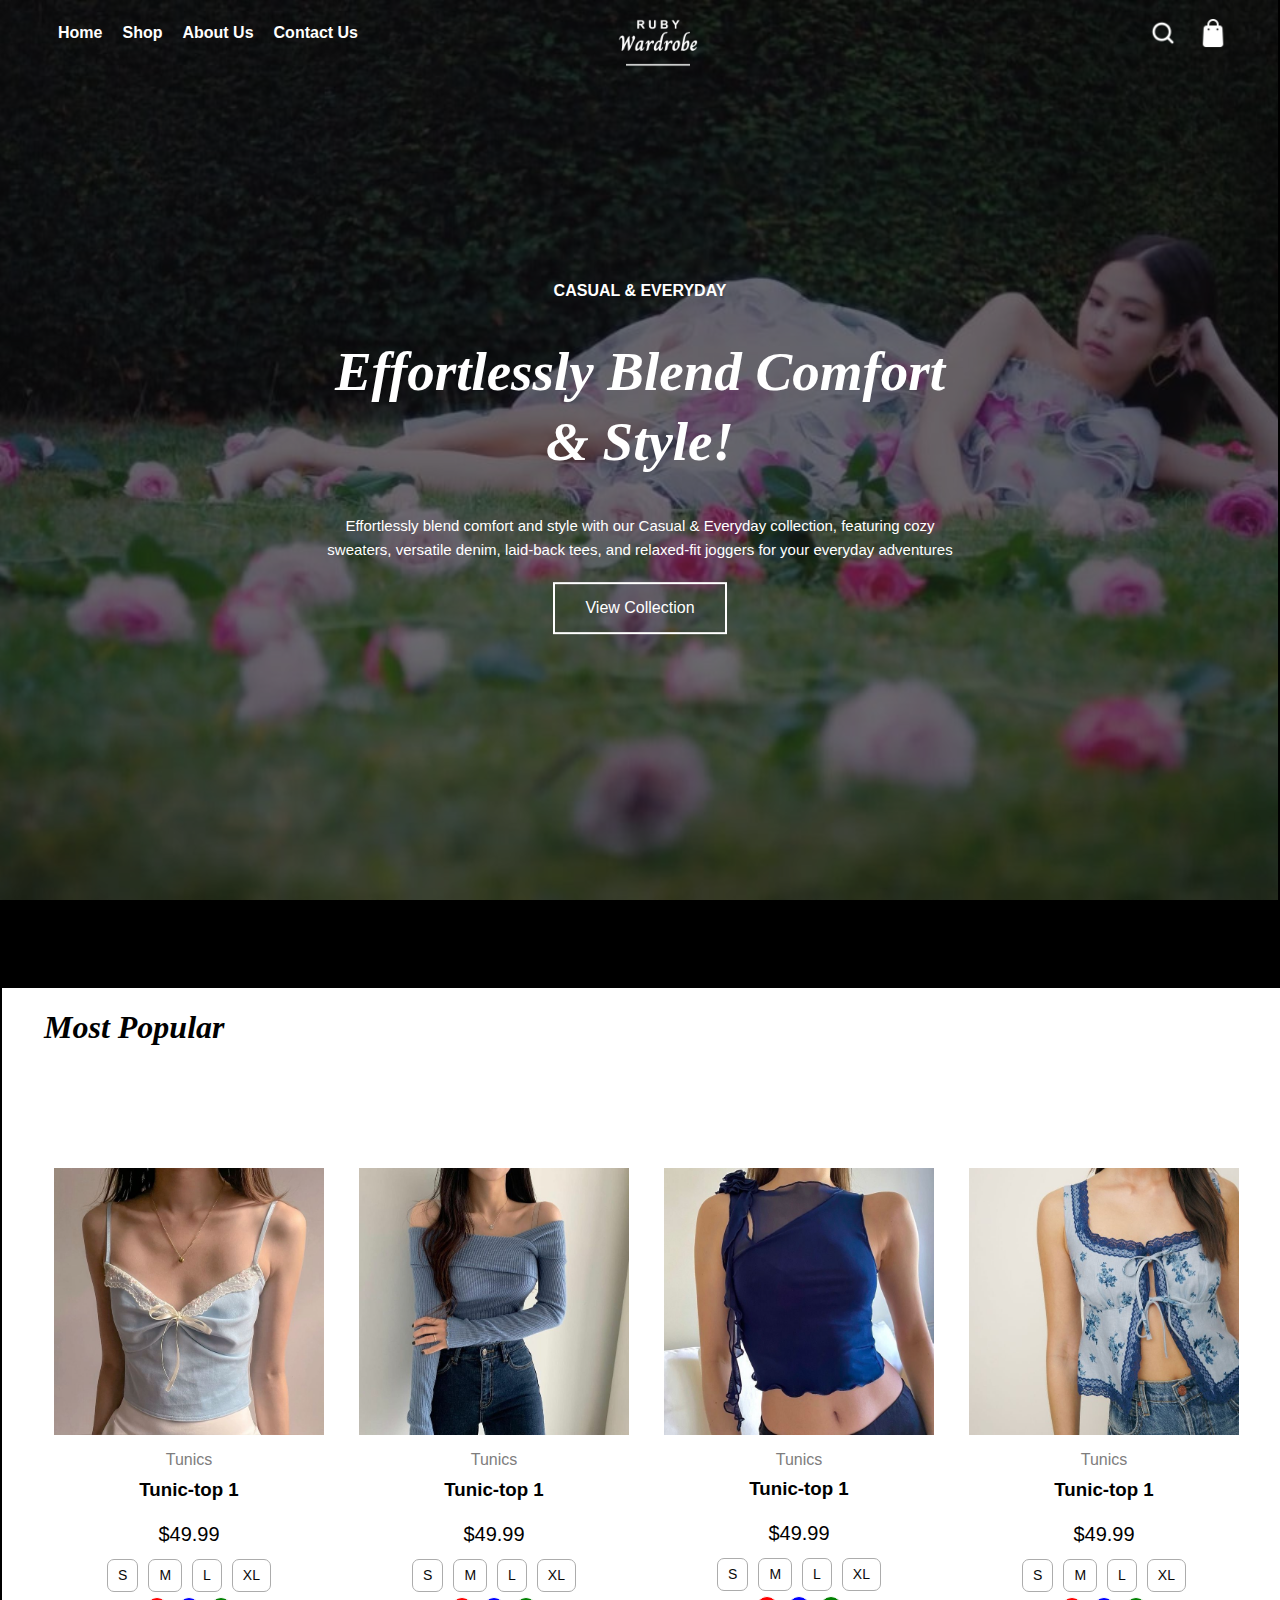
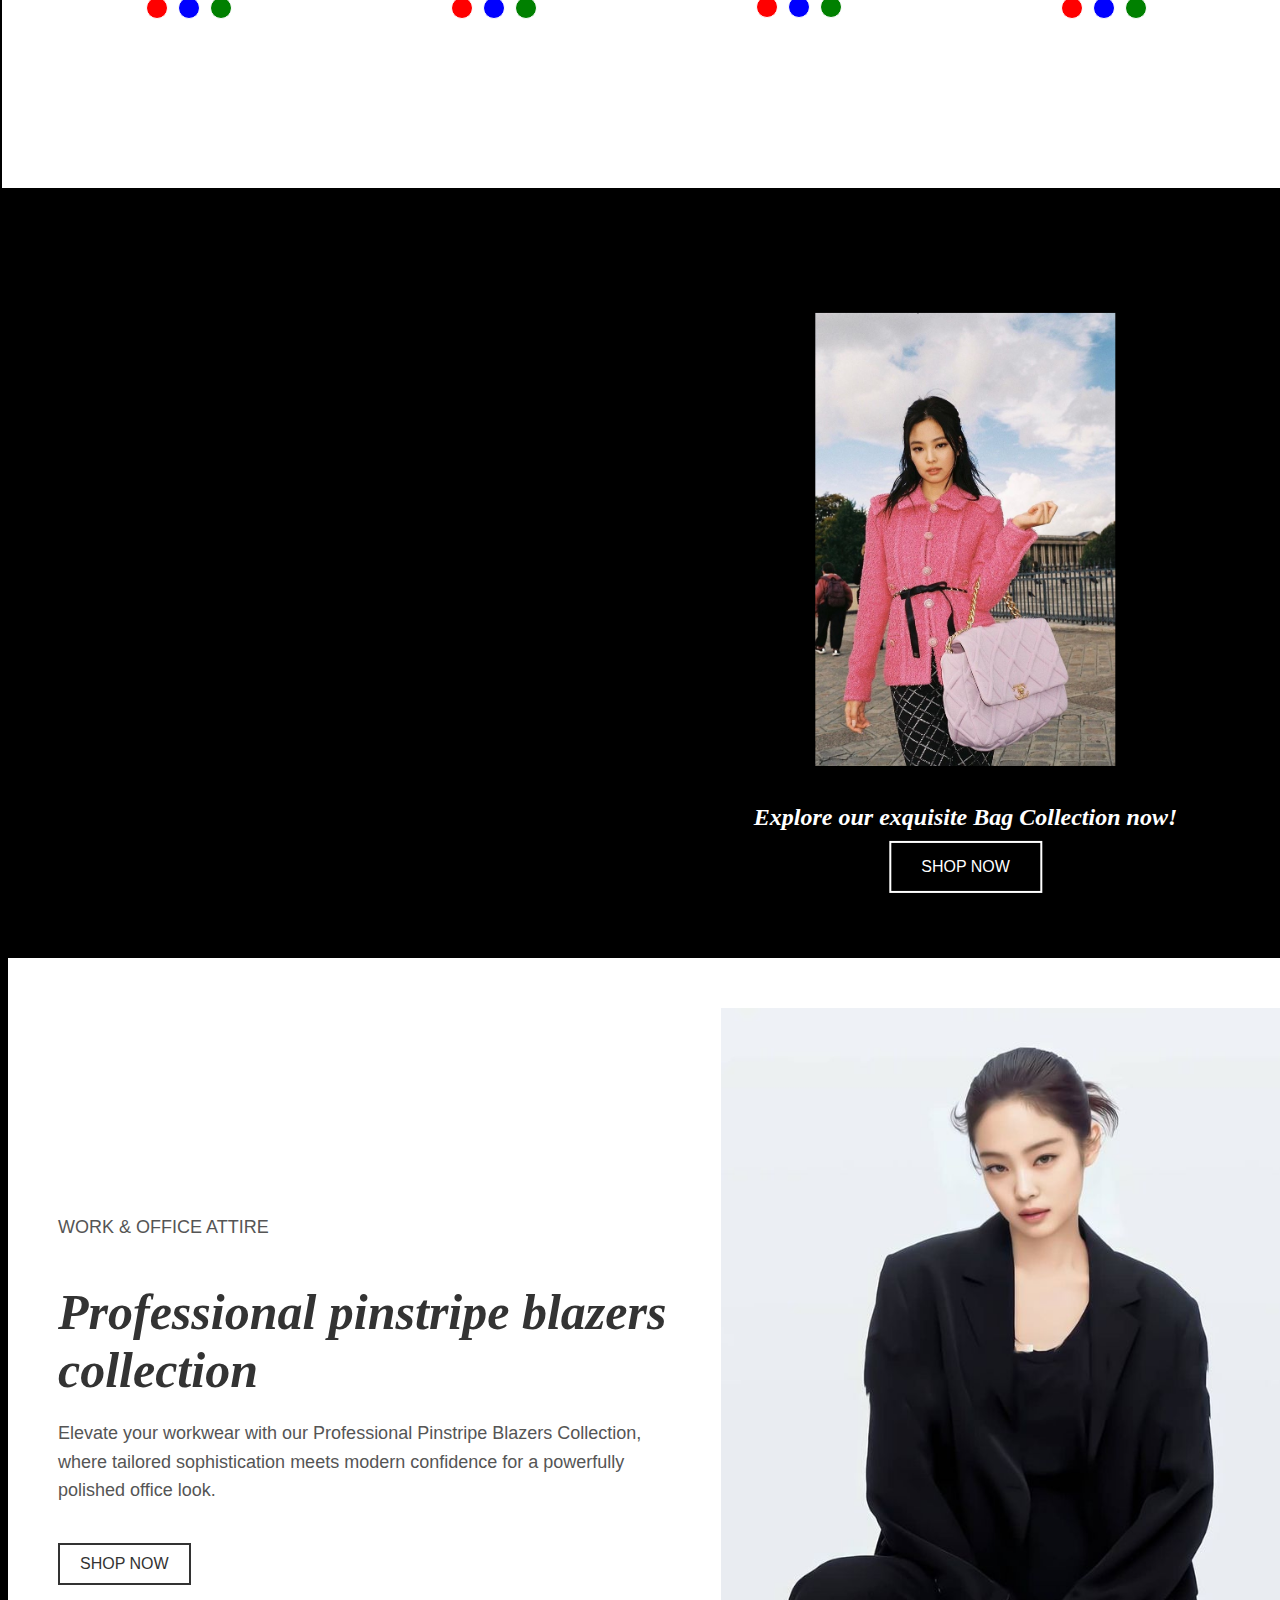
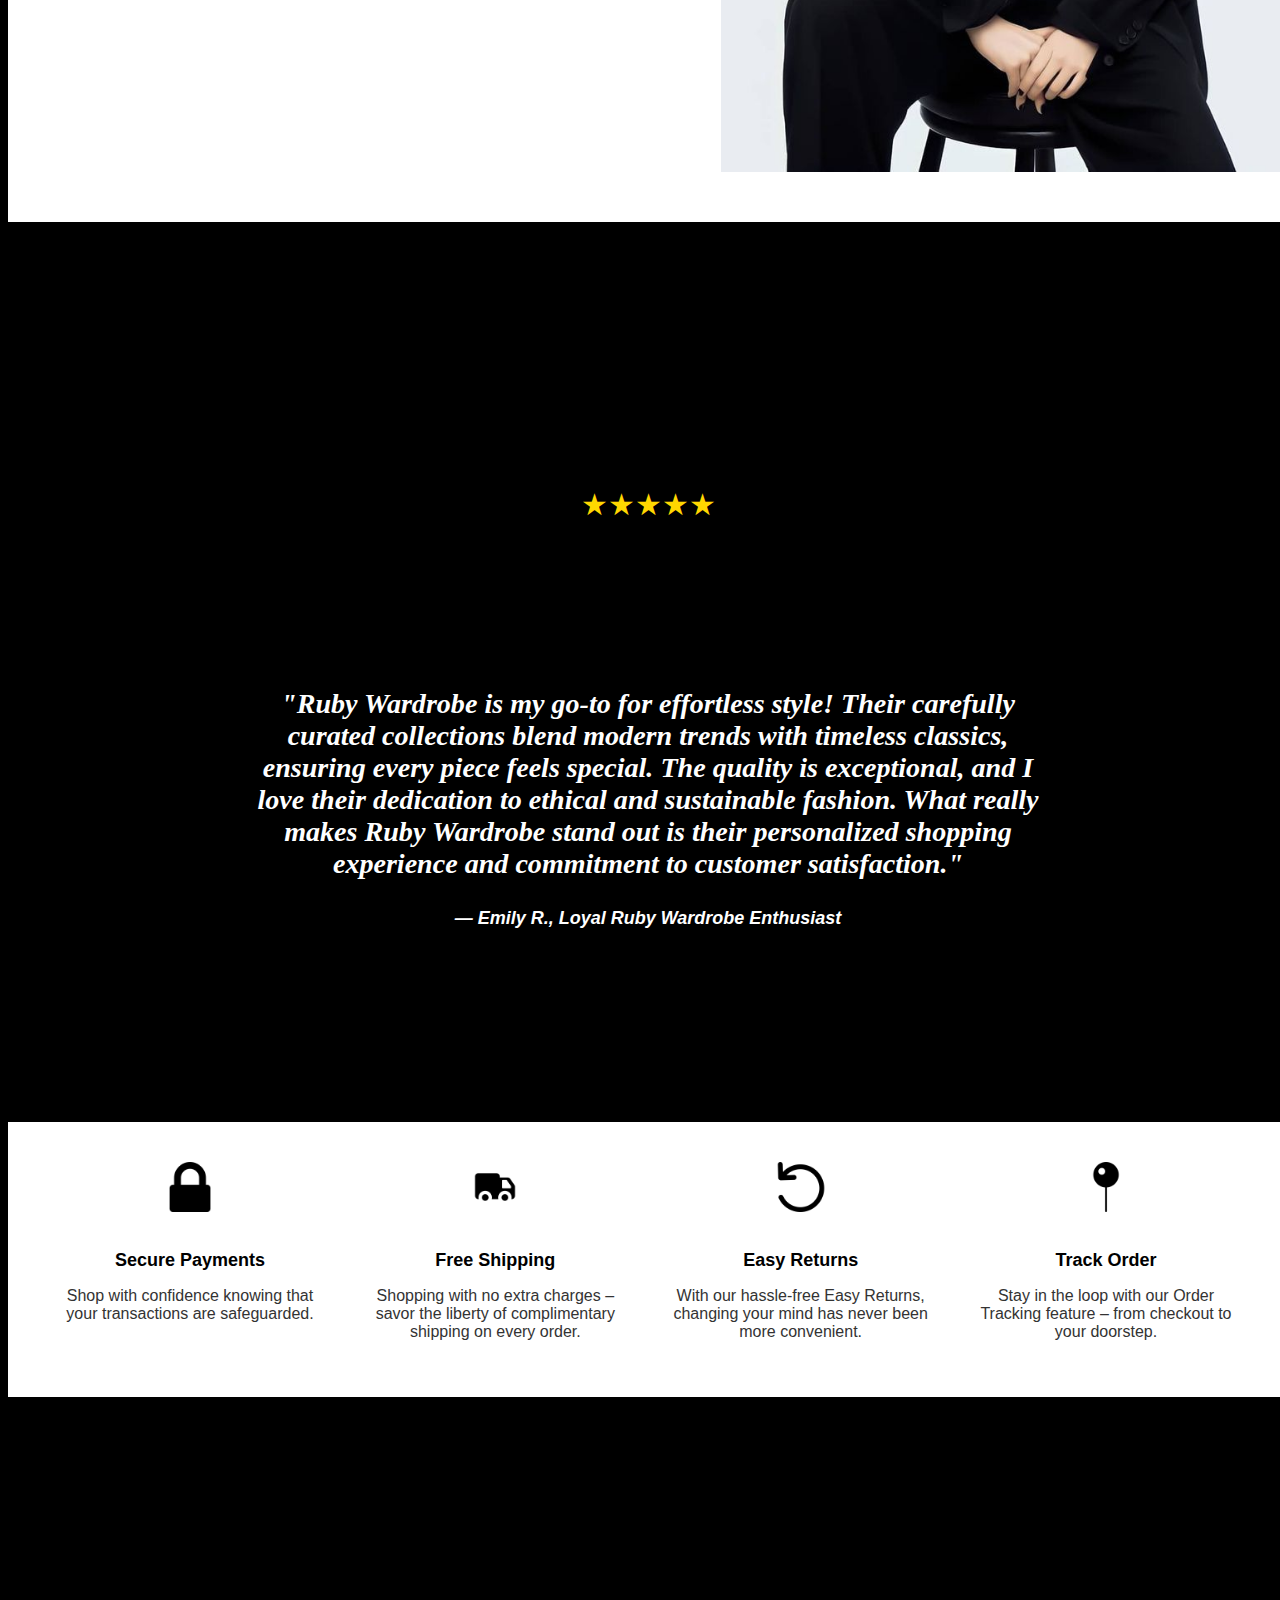
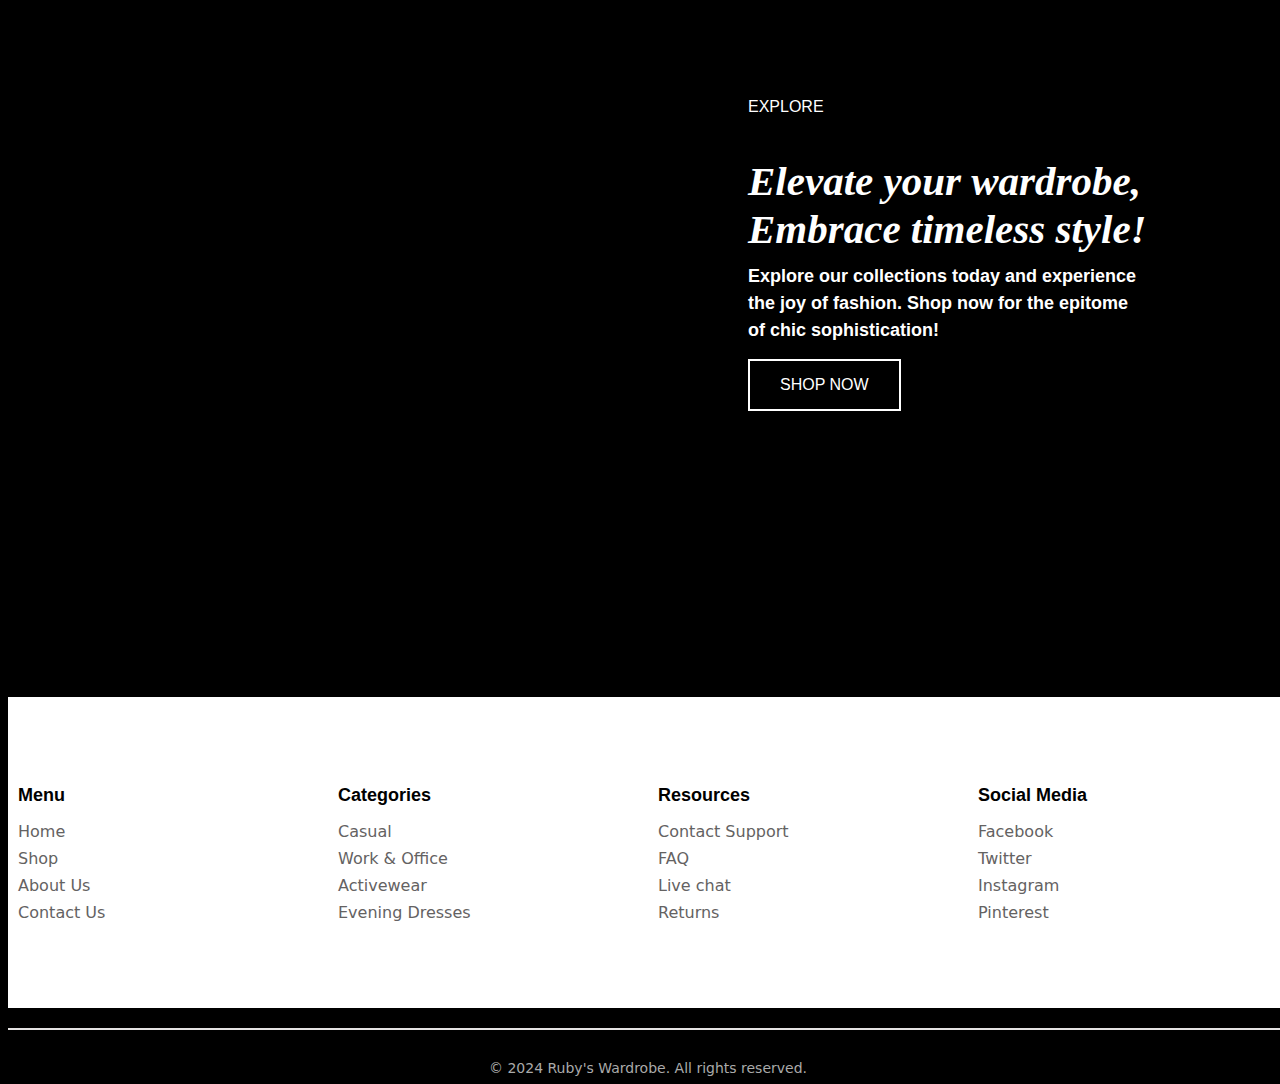
<file: index.html>
<!DOCTYPE html>
<html lang="en">
<head>
  <meta charset="UTF-8">
  <meta name="viewport" content="width=device-width, initial-scale=1.0">
  <title>E-commerce Website</title>
  <link rel="stylesheet" href="cssf/indexcss.css">
</head>
<body>
    <div class="header" style="background-image: url(imagesf/banner6.jpeg); margin-top: -10px; margin-left: -10px;">
      
      <nav class="navbar">
        <div class="nav-left">
          <ul class="nav-links">
            <li><a href="index.html">Home</a></li>
            <li><a href="shop.html">Shop</a></li>
            <li><a href="about.html">About Us</a></li>
            <li><a href="contact.html">Contact Us</a></li>
          </ul>
        </div>
        
        <div class="nav-logo">
          <a href="index.html"><img src="imagesf/logo1.png" alt="Logo"></a>
        </div>

        <div class="nav-right">
          <div class="search-container">
            <input type="text" id="searchInput" placeholder="Search..." />
            <span id="searchIcon">
                <img src="imagesf/search.png" alt="Search" id="iconImg" />
            </span>
        </div>
        
        
        
        
        
        
          <img src="imagesf/cart.png" alt="Cart">
        </div>
      </div>
        
          
          
      </nav>

  
  <div class="header-content">
    <p style="color: rgb(255, 255, 255); font-family: sans-serif;"><strong>CASUAL & EVERYDAY</strong> </p>
    <h1>Effortlessly Blend Comfort & Style!</h1>
    <h3>Effortlessly blend comfort and style with our Casual & Everyday collection, featuring cozy sweaters, versatile denim, laid-back tees, and relaxed-fit joggers for your everyday adventures</h3>
    <button type="button">View Collection</button>

  </div>
    
  </div> 

  

  <!---------------------Products---------------------------->
  <div class="carousel-container">
    <h1 style="text-align: left; margin-left: 40px; font-family: baskerville;"> <i>Most Popular</i></h1>
    <div class="carousel">
      
        <div class="carousel-item">
          

            <div class="product-card">
              <a href="product.html">
                <div class="image-container">
                <img src="imagesf/product1.jpeg" alt="Product Image 1">
                  <button class="add-to-cart">
                    <img src="imagesf/cart1.png" alt="Add to Cart Icon" />
                  </button>
                </div>
              </a>
                <div class="product-details">
                  <p style="color: rgb(126, 125, 125);">Tunics</p>
                    <h3>Tunic-top 1</h3>
                    <div class="price-section">
                      <div class="price">$49.99</div>
                      <button class="add-to-cart">Add to Cart</button>
                  </div>
                      
                      <div class="sizes">
                          <span class="size">S</span>
                          <span class="size">M</span>
                          <span class="size">L</span>
                          <span class="size">XL</span>
                      </div>

                      <div class="colors">
                        <span class="color" style="background-color: red;"></span>
                        <span class="color" style="background-color: blue;"></span>
                        <span class="color" style="background-color: green;"></span>
                    </div>
                  
                </div>

                
            </div>
        </div>





        

        <!--------   Product-2     ----------------->


        <div class="carousel-item">
          

          <div class="product-card">
            <a href="product2.html">
              <div class="image-container">
              <img src="imagesf/product2.jpeg" alt="Product Image 2">
                <button class="add-to-cart">
                  <img src="imagesf/cart1.png" alt="Add to Cart Icon" />
                </button>
              </div>
            </a>
              <div class="product-details">
                <p style="color: rgb(126, 125, 125);">Tunics</p>
                  <h3>Tunic-top 1</h3>
                  <div class="price-section">
                    <div class="price">$49.99</div>
                    <button class="add-to-cart">Add to Cart</button>
                </div>
                    
                    <div class="sizes">
                        <span class="size">S</span>
                        <span class="size">M</span>
                        <span class="size">L</span>
                        <span class="size">XL</span>
                    </div>

                    <div class="colors">
                      <span class="color" style="background-color: red;"></span>
                      <span class="color" style="background-color: blue;"></span>
                      <span class="color" style="background-color: green;"></span>
                  </div>
                
              </div>

              
          </div>
      </div>

        <!------------ Product3     --------------->
        <div class="carousel-item">
          

          <div class="product-card">
            <a href="product3.html">
              <div class="image-container">
              <img src="imagesf/product3.jpeg" alt="Product Image 3">
                <button class="add-to-cart">
                  <img src="imagesf/cart1.png" alt="Add to Cart Icon" />
                </button>
              </div>
            </a>
              <div class="product-details">
                <p style="color: rgb(126, 125, 125);">Tunics</p>
                  <h3>Tunic-top 1</h3>
                  <div class="price-section">
                    <div class="price">$49.99</div>
                    <button class="add-to-cart">Add to Cart</button>
                </div>
                    
                    <div class="sizes">
                        <span class="size">S</span>
                        <span class="size">M</span>
                        <span class="size">L</span>
                        <span class="size">XL</span>
                    </div>

                    <div class="colors">
                      <span class="color" style="background-color: red;"></span>
                      <span class="color" style="background-color: blue;"></span>
                      <span class="color" style="background-color: green;"></span>
                  </div>
                
              </div>

              
          </div>
      </div>
      <!------------ Product3     --------------->

      <div class="carousel-item">
          

        <div class="product-card">
          <a href="product4.html">
            <div class="image-container">
            <img src="imagesf/product4.jpeg" alt="Product Image 4">
              <button class="add-to-cart">
                <img src="imagesf/cart1.png" alt="Add to Cart Icon" />
              </button>
            </div>
          </a>
            <div class="product-details">
              <p style="color: rgb(126, 125, 125);">Tunics</p>
                <h3>Tunic-top 1</h3>
                <div class="price-section">
                  <div class="price">$49.99</div>
                  <button class="add-to-cart">Add to Cart</button>
              </div>
                  
                  <div class="sizes">
                      <span class="size">S</span>
                      <span class="size">M</span>
                      <span class="size">L</span>
                      <span class="size">XL</span>
                  </div>

                  <div class="colors">
                    <span class="color" style="background-color: red;"></span>
                    <span class="color" style="background-color: blue;"></span>
                    <span class="color" style="background-color: green;"></span>
                </div>
              
            </div>

            
        </div>
    </div>
        <!-- Repeat for other carousel items -->
    </div>
    
</div>

<div class="background-image" style="background-image: url('imagesf/bg7.jpg');">
  <div class="overlay"></div>
  <div class="content">
    <div class="right-image">
      <img src="imagesf/bag5.png" alt="Your Image">
    </div>
    <div class="text-below">
      <h3>Explore our exquisite Bag Collection now! </h3>
      <button type="button">SHOP NOW</button>
    </div>
  
  </div>
</div>


<div class="image-content-section">
  <div class="content-left">
    <p>WORK & OFFICE ATTIRE</p>
    <h2 style="font-family: baskerville; font-style: italic; font-size: 50px;">Professional pinstripe blazers collection
    </h2>
    <p>Elevate your workwear with our Professional Pinstripe Blazers Collection, where tailored sophistication meets modern confidence for a powerfully polished office look.

    </p>
    <button type="button">SHOP NOW</button>
  </div>
  <div class="image-right">
    <img src="imagesf/blazer.jpg" alt="Descriptive Alt Text">
  </div>
</div>

<div class="background-image1" style="background-image: url('imagesf/bg5.jpeg');">
  <div class="overlay1"></div>
  <div class="content1">

    <div class="stars">
      ★★★★★
    </div>
    
    <div class="text-below1">
      <h3>

        "Ruby Wardrobe is my go-to for effortless style! Their carefully curated collections blend modern trends with timeless classics, ensuring every piece feels special. The quality is exceptional, and I love their dedication to ethical and sustainable fashion. What really makes Ruby Wardrobe stand out is their personalized shopping experience and commitment to customer satisfaction."  
         </h3>

         <h2 style="font-family: sans-serif; font-size: large;">— Emily R., Loyal Ruby Wardrobe Enthusiast</h2>
    </div>
  
  </div>
</div>
  

<div class="white-banner">
  <div class="column">
    <img src="imagesf/lock.png" alt="Icon 1" class="icon">
    <h4>Secure Payments</h4>
    <p>Shop with confidence knowing that your transactions are safeguarded.</p>
  </div>
  <div class="column">
    <img src="imagesf/ship.png" alt="Icon 2" class="icon">
    <h4>Free Shipping</h4>
    <p>Shopping with no extra charges – savor the liberty of complimentary shipping on every order.</p>
  </div>
  <div class="column">
    <img src="imagesf/return.png" alt="Icon 3" class="icon">
    <h4>Easy Returns</h4>
    <p>With our hassle-free Easy Returns, changing your mind has never been more convenient.</p>
  </div>
  <div class="column">
    <img src="imagesf/pin.png" alt="Icon 4" class="icon">
    <h4>Track Order</h4>
    <p>Stay in the loop with our Order Tracking feature – from checkout to your doorstep.</p>
  </div>
</div>


<div class="background-image2" style="background-image: url('imagesf/bg3.jpg');">
  <div class="overlay2"></div>
  <div class="content2">

   
    <div class="text-below2">
      <p style="font-family: sans-serif;">EXPLORE</p>
      <h3>
        Elevate your wardrobe, <br>
           Embrace timeless style!
        </h3>
        

         <h2>
          
          Explore our collections today and experience the joy of fashion. Shop now for the epitome of chic sophistication!</h2>

          <button type="button">SHOP NOW</button>
    </div>
  </div>
</div>

<footer class="footer">
  <div class="footer-column">
    <h3>Menu</h3>
    <ul>
      <li><a href="index.html">Home</a></li>
      <li><a href="#">Shop</a></li>
      <li><a href="about.html">About Us</a></li>
      <li><a href="contact.html">Contact Us</a></li>
    </ul>
  </div>
  <div class="footer-column">
    <h3>Categories</h3>
    <ul>
      <li><a href="#">Casual</a></li>
      <li><a href="#">Work & Office</a></li>
      <li><a href="#">Activewear</a></li>
      <li><a href="#">Evening Dresses</a></li>
    </ul>
  </div>
  <div class="footer-column">
    <h3>Resources</h3>
    <ul>
      <li><a href="#">Contact Support</a></li>
      <li><a href="#">FAQ</a></li>
      <li><a href="#">Live chat</a></li>
      <li><a href="#">Returns</a></li>
    </ul>
  </div>
  <div class="footer-column">
    <h3>Social Media</h3>
    <ul>
      <li><a href="#">Facebook</a></li>
      <li><a href="#">Twitter</a></li>
      <li><a href="#">Instagram</a></li>
      <li><a href="#">Pinterest</a></li>
    </ul>
  </div>
</footer>


  <!-- Horizontal line with space -->
  <hr class="custom-line">
  <div class="copyright">
    &copy; 2024 Ruby's Wardrobe. All rights reserved.
  </div>


<script src="jsf/indexjs.js"></script>
</body>
</html>
</file>
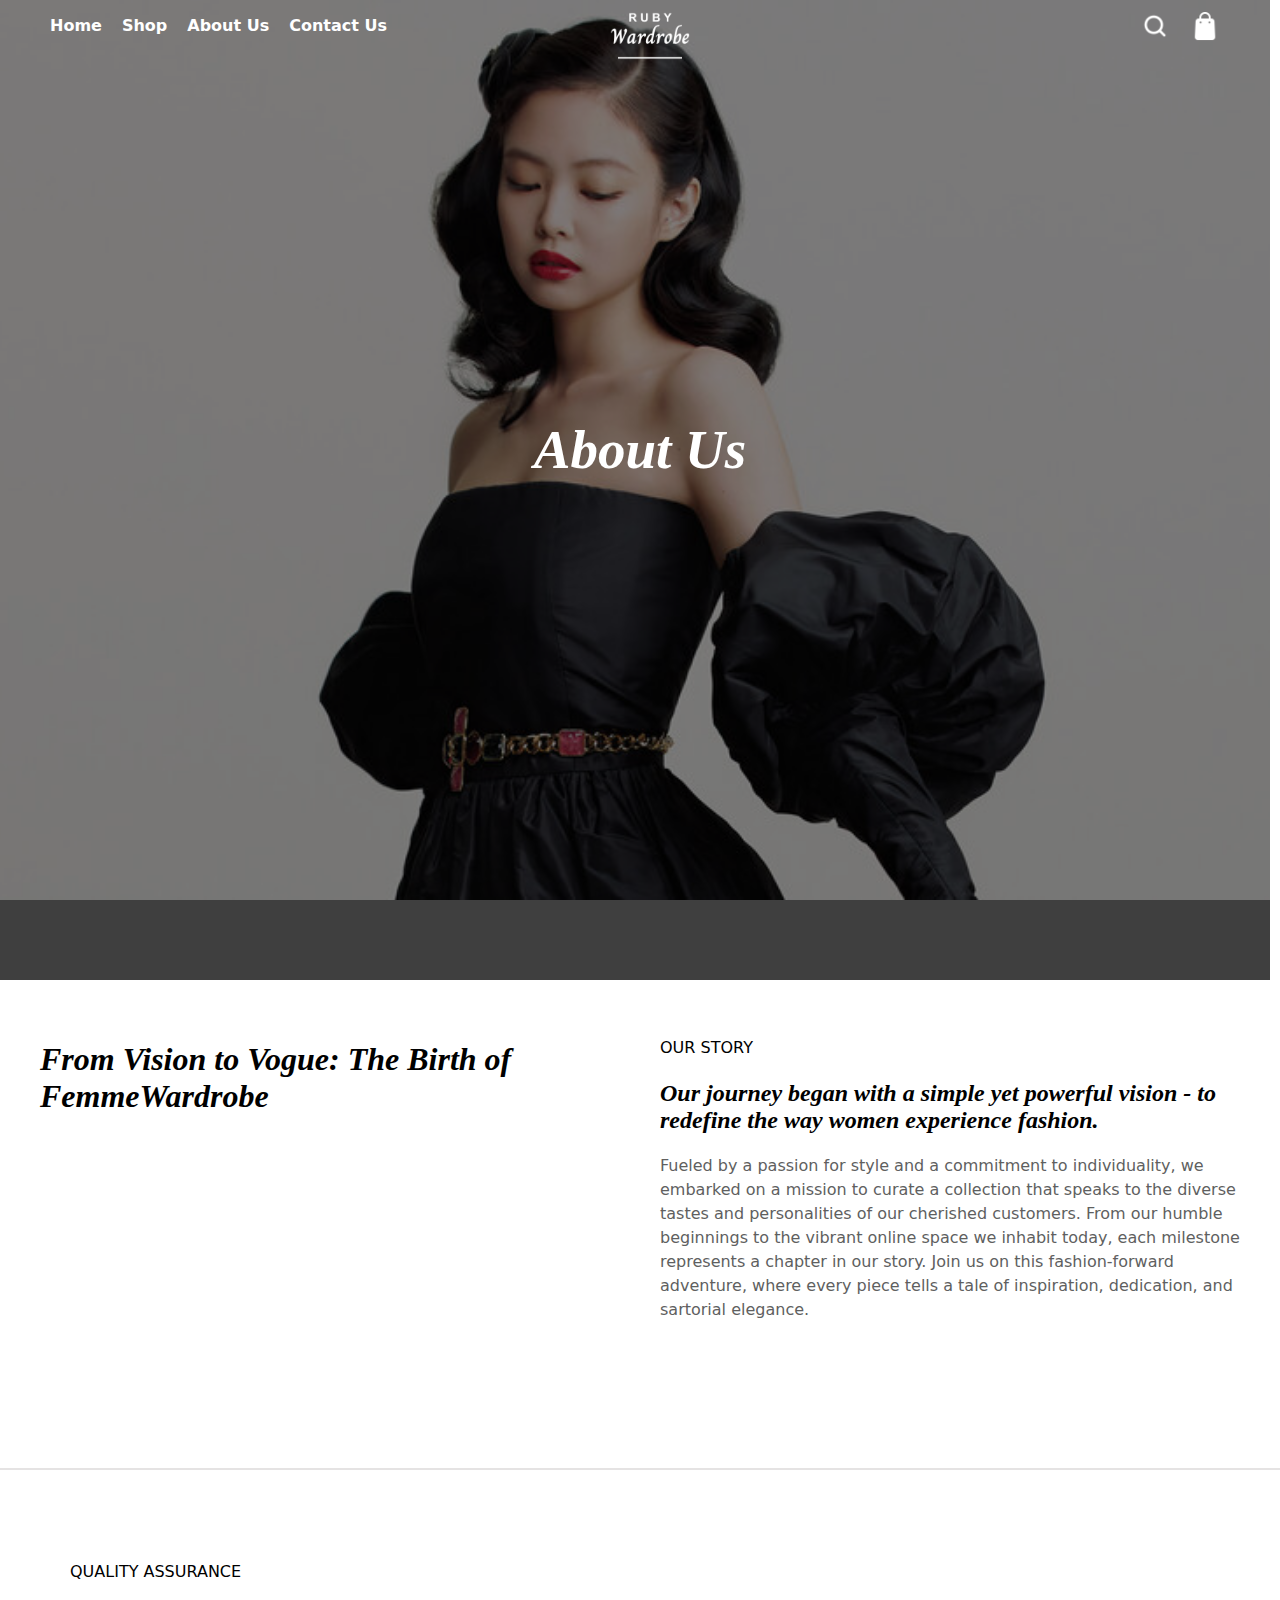
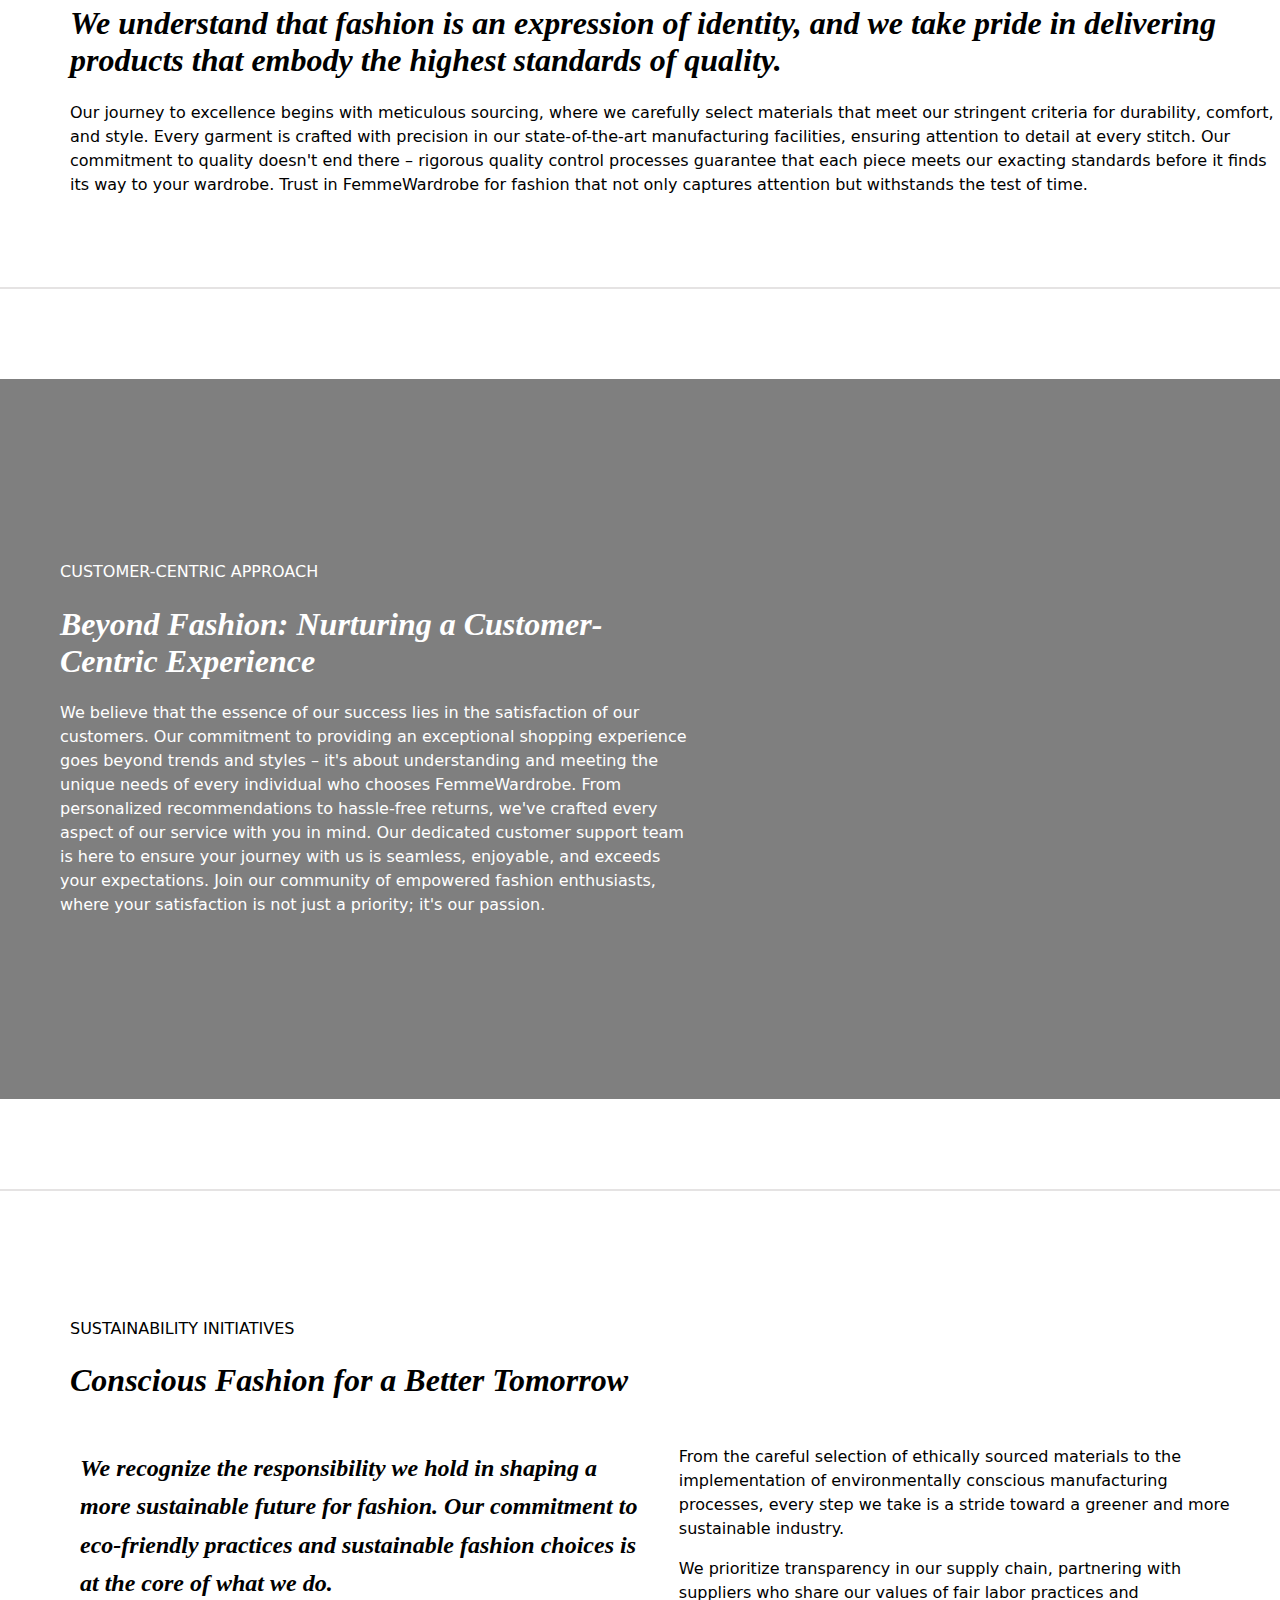
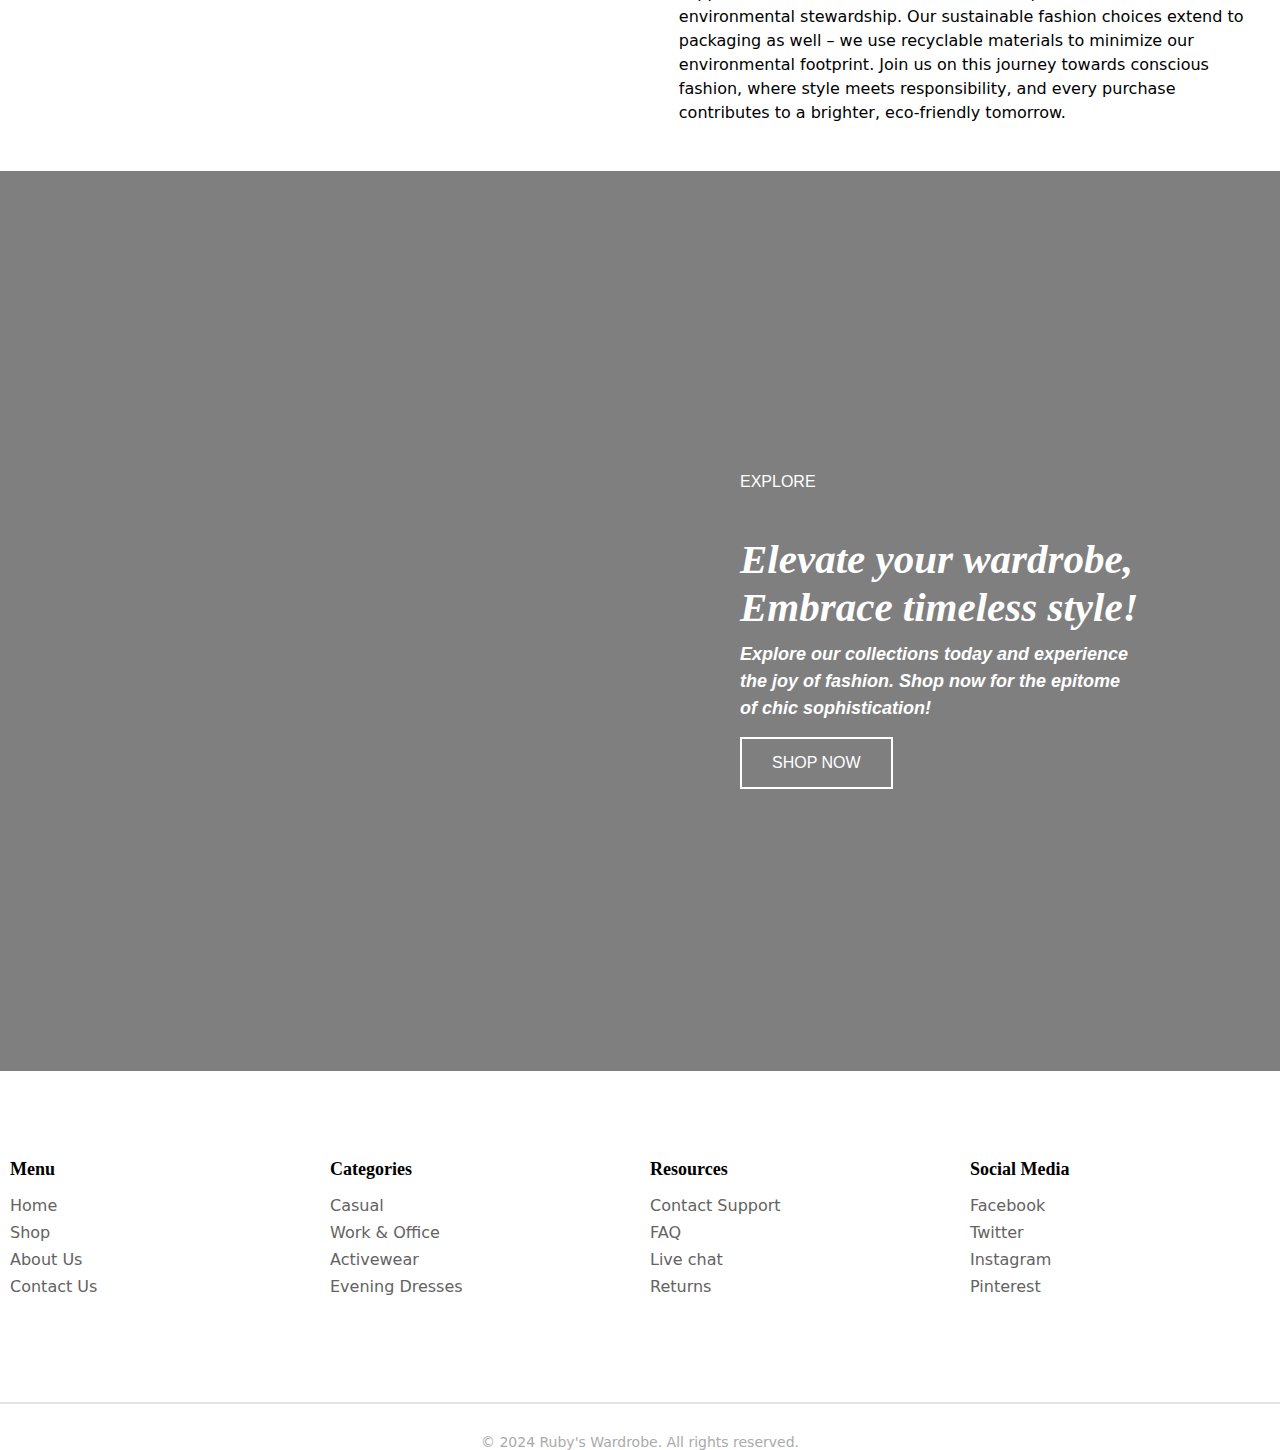
<file: about.html>
<!DOCTYPE html>
<html lang="en">
<head>
  <meta charset="UTF-8">
  <meta name="viewport" content="width=device-width, initial-scale=1.0">
  <title>E-commerce Website</title>
  <link rel="stylesheet" href="cssf/aboutcss.css">
</head>
<body>
    <div class="header" style="background-image: url(imagesf/banner9.jpg); margin-top: -10px; margin-left: -10px;">
      
      <nav class="navbar">
        <div class="nav-left">
          <ul class="nav-links">
            <li><a href="index.html">Home</a></li>
            <li><a href="shop.html">Shop</a></li>
            <li><a href="about.html">About Us</a></li>
            <li><a href="contact.html">Contact Us</a></li>
          </ul>
        </div>
        
        <div class="nav-logo">
          <a href="index.html"><img src="imagesf/logo1.png" alt="Logo"></a>
        </div>

        <div class="nav-right">
          <div class="search-container">
            <input type="text" id="searchInput" placeholder="Search..." />
            <span id="searchIcon">
                <img src="imagesf/search.png" alt="Search" id="iconImg" />
            </span>
        </div>
        
        
        
        
        
        
          <img src="imagesf/cart.png" alt="Cart">
        </div>
      </div>
        
          
          
      </nav>

  
  <div class="header-content">
    
    <h1>About Us</h1>
    

  </div>
    
  </div> 

  
  <div class="two-columns">
    <div class="column left-column">
      <h1 style="font-style: italic;">From Vision to Vogue: The Birth of FemmeWardrobe</h1>
      
    </div>
    
    <div class="column right-column">
      <p><strong>OUR STORY</strong> </p>
      <h2>Our journey began with a simple yet powerful vision - to redefine the way women experience fashion.</h2>
      <p style="color: rgb(96, 95, 95);"> Fueled by a passion for style and a commitment to individuality, we embarked on a mission to curate a collection that speaks to the diverse tastes and personalities of our cherished customers. From our humble beginnings to the vibrant online space we inhabit today, each milestone represents a chapter in our story. Join us on this fashion-forward adventure, where every piece tells a tale of inspiration, dedication, and sartorial elegance.    </p>
    </div>
  </div>
  

  <!-- Horizontal line with space -->
<hr class="custom-line">

<div class="quality">
  <p><strong> QUALITY ASSURANCE </strong> </p>
  <h1>We understand that fashion is an expression of identity, and we take pride in delivering products that embody the highest standards of quality.</h1>
  <p>    Our journey to excellence begins with meticulous sourcing, where we carefully select materials that meet our stringent criteria for durability, comfort, and style. Every garment is crafted with precision in our state-of-the-art manufacturing facilities, ensuring attention to detail at every stitch. Our commitment to quality doesn't end there – rigorous quality control processes guarantee that each piece meets our exacting standards before it finds its way to your wardrobe. Trust in FemmeWardrobe for fashion that not only captures attention but withstands the test of time.</p>
</div>


<!-- Horizontal line with space -->
<hr class="custom-line">

<div class="background-section" style="background-image: url('imagesf/jennie3.jpeg');">
  <div class="overlay"></div>
  <div class="text-content">
    <p> <strong>CUSTOMER-CENTRIC APPROACH</strong>  </p>
    <h1>Beyond Fashion: Nurturing a Customer-Centric Experience
    </h1>
    <p>We believe that the essence of our success lies in the satisfaction of our customers. Our commitment to providing an exceptional shopping experience goes beyond trends and styles – it's about understanding and meeting the unique needs of every individual who chooses FemmeWardrobe. From personalized recommendations to hassle-free returns, we've crafted every aspect of our service with you in mind. Our dedicated customer support team is here to ensure your journey with us is seamless, enjoyable, and exceeds your expectations. Join our community of empowered fashion enthusiasts, where your satisfaction is not just a priority; it's our passion.</p>
  </div>
</div>

<!-- Horizontal line with space -->
<hr class="custom-line">


<div class="section">
  <p><strong>SUSTAINABILITY INITIATIVES</strong></p>
  <h1 class="section-heading">Conscious Fashion for a Better Tomorrow</h1>
  
  <div class="two-columns1">
    <div class="column1">
      <h2>We recognize the responsibility we hold in shaping a more sustainable future for fashion. Our commitment to eco-friendly practices and sustainable fashion choices is at the core of what we do.</h2>
    </div>
    <div class="column1">
      <p>From the careful selection of ethically sourced materials to the implementation of environmentally conscious manufacturing processes, every step we take is a stride toward a greener and more sustainable industry.</p>
      <p>We prioritize transparency in our supply chain, partnering with suppliers who share our values of fair labor practices and environmental stewardship. Our sustainable fashion choices extend to packaging as well – we use recyclable materials to minimize our environmental footprint. Join us on this journey towards conscious fashion, where style meets responsibility, and every purchase contributes to a brighter, eco-friendly tomorrow.</p>
    </div>
  </div>
</div>


<div class="background-image2" style="background-image: url('imagesf/bg3.jpg');">
  <div class="overlay2"></div>
  <div class="content2">

   
    <div class="text-below2">
      <p style="font-family: sans-serif;">EXPLORE</p>
      <h3>
        Elevate your wardrobe, <br>
           Embrace timeless style!
        </h3>
        

         <h2>
          
          Explore our collections today and experience the joy of fashion. Shop now for the epitome of chic sophistication!</h2>

          <button type="button">SHOP NOW</button>
    </div>
  </div>
</div>

<footer class="footer">
  <div class="footer-column">
    <h3>Menu</h3>
    <ul>
      <li><a href="#">Home</a></li>
      <li><a href="#">Shop</a></li>
      <li><a href="#">About Us</a></li>
      <li><a href="#">Contact Us</a></li>
    </ul>
  </div>
  <div class="footer-column">
    <h3>Categories</h3>
    <ul>
      <li><a href="#">Casual</a></li>
      <li><a href="#">Work & Office</a></li>
      <li><a href="#">Activewear</a></li>
      <li><a href="#">Evening Dresses</a></li>
    </ul>
  </div>
  <div class="footer-column">
    <h3>Resources</h3>
    <ul>
      <li><a href="#">Contact Support</a></li>
      <li><a href="#">FAQ</a></li>
      <li><a href="#">Live chat</a></li>
      <li><a href="#">Returns</a></li>
    </ul>
  </div>
  <div class="footer-column">
    <h3>Social Media</h3>
    <ul>
      <li><a href="#">Facebook</a></li>
      <li><a href="#">Twitter</a></li>
      <li><a href="#">Instagram</a></li>
      <li><a href="#">Pinterest</a></li>
    </ul>
  </div>
</footer>


  <!-- Horizontal line with space -->
  <hr class="custom-line1">
  <div class="copyright">
    &copy; 2024 Ruby's Wardrobe. All rights reserved.
  </div>



</body>
</html>
</file>
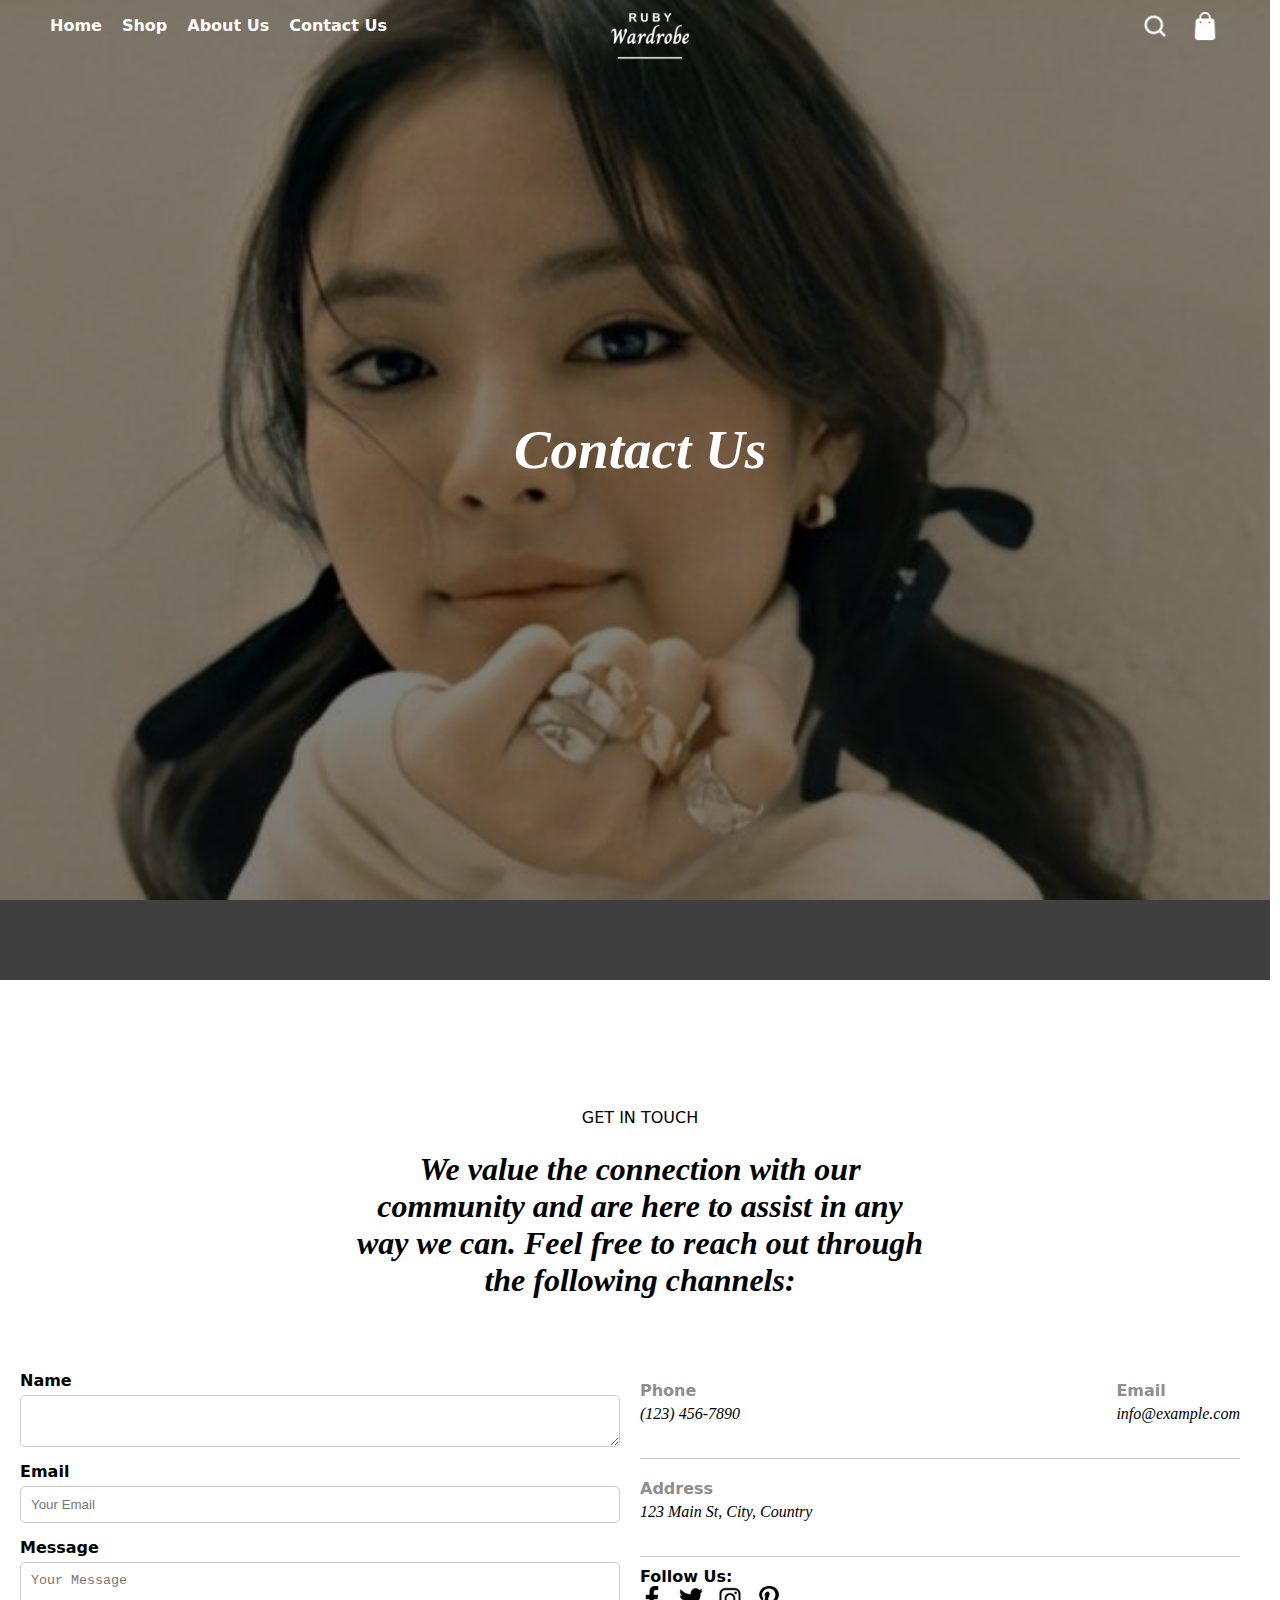
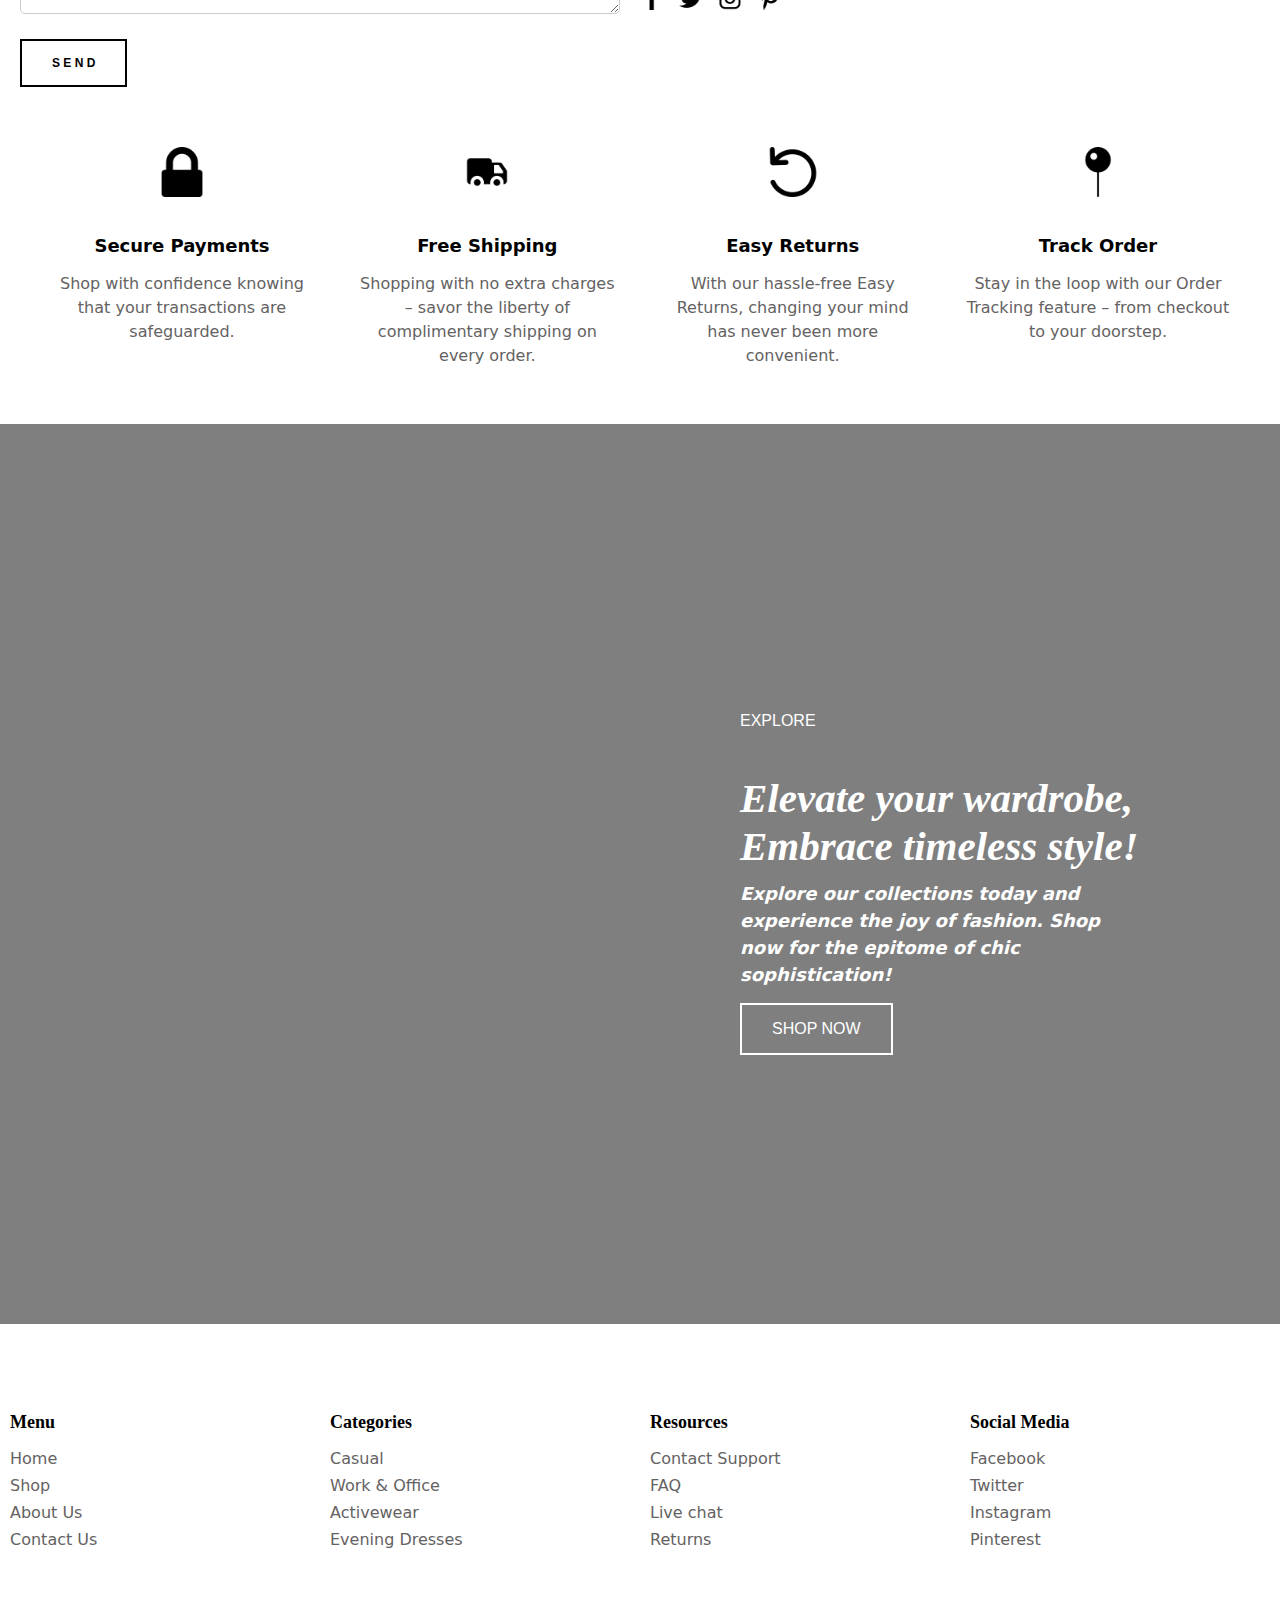
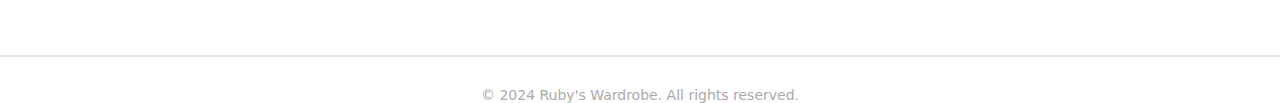
<file: contact.html>
<!DOCTYPE html>
<html lang="en">
<head>
  <meta charset="UTF-8">
  <meta name="viewport" content="width=device-width, initial-scale=1.0">
  <title>E-commerce Website</title>
  <link rel="stylesheet" href="cssf/contactcss.css">
</head>
<body>
    <div class="header" style="background-image: url(imagesf/bg8.jpeg); margin-top: -10px; margin-left: -10px;">
      
      <nav class="navbar">
        <div class="nav-left">
          <ul class="nav-links">
            <li><a href="index.html">Home</a></li>
            <li><a href="shop.html">Shop</a></li>
            <li><a href="about.html">About Us</a></li>
            <li><a href="contact.html">Contact Us</a></li>
          </ul>
        </div>
        
        <div class="nav-logo">
          <a href="index.html"><img src="imagesf/logo1.png" alt="Logo"></a>
        </div>

        <div class="nav-right">
          <div class="search-container">
            <input type="text" id="searchInput" placeholder="Search..." />
            <span id="searchIcon">
                <img src="imagesf/search.png" alt="Search" id="iconImg" />
            </span>
        </div>
        
        
        
        
        
        
          <img src="imagesf/cart.png" alt="Cart">
        </div>
      </div>
        
          
          
      </nav>

  
  <div class="header-content">
    
    <h1>Contact Us</h1>
    

  </div>
    
  </div> 

  
  

<div class="quality">
  <p><strong> GET IN TOUCH </strong> </p>
  <h1>We value the connection with our<br> community and are here to assist in any <br> way we can. Feel free to reach out through <br> the following channels:</h1>
  
</div>

<!-------------------contact form----------------------->

<div class="contact-container">
  <div class="form-section">
    <form id="contact-form">
        <label for="name" style="font-family: system-ui, -apple-system, BlinkMacSystemFont, 'Segoe UI', Roboto, Oxygen, Ubuntu, Cantarell, 'Open Sans', 'Helvetica Neue', sans-serif;">Name</label>
        <textarea id="text" placeholder="Name" required> </textarea>

        <label for="email" style="font-family: system-ui, -apple-system, BlinkMacSystemFont, 'Segoe UI', Roboto, Oxygen, Ubuntu, Cantarell, 'Open Sans', 'Helvetica Neue', sans-serif;">Email</label>
        <input type="email" id="email" placeholder="Your Email" required>

        <label for="message" style="font-family: system-ui, -apple-system, BlinkMacSystemFont, 'Segoe UI', Roboto, Oxygen, Ubuntu, Cantarell, 'Open Sans', 'Helvetica Neue', sans-serif;">Message</label>
        <textarea id="message" placeholder="Your Message" required></textarea>

    </form>
    <button class="styled-button"><strong>S E N D</strong></button>
</div>
  
  <div class="info-section">
      <div class="contact-info">
        <div class="phone-email">
          <div class="phone" style="font-family: system-ui, -apple-system, BlinkMacSystemFont, 'Segoe UI', Roboto, Oxygen, Ubuntu, Cantarell, 'Open Sans', 'Helvetica Neue', sans-serif;">
              <strong>Phone</strong>
              <div style="font-family: baskerville; font-style: italic;">(123) 456-7890</div>
          </div>
          
          <div class="email" style="font-family: system-ui, -apple-system, BlinkMacSystemFont, 'Segoe UI', Roboto, Oxygen, Ubuntu, Cantarell, 'Open Sans', 'Helvetica Neue', sans-serif;">
              <strong>Email</strong>
              <div style="font-family: baskerville; font-style: italic;">info@example.com</div>
          </div>
      </div>
      
      <div class="address" style="font-family: system-ui, -apple-system, BlinkMacSystemFont, 'Segoe UI', Roboto, Oxygen, Ubuntu, Cantarell, 'Open Sans', 'Helvetica Neue', sans-serif;">
        <strong>Address</strong>
        <div style="font-family: baskerville; font-style: italic;">123 Main St, City, Country</div>
      </div>
          <div class="follow-us" style="font-family: system-ui, -apple-system, BlinkMacSystemFont, 'Segoe UI', Roboto, Oxygen, Ubuntu, Cantarell, 'Open Sans', 'Helvetica Neue', sans-serif;">
              <strong>Follow Us:</strong>
              <div class="social-media-icons">
                  <a href="#"><img src="imagesf/facebook.png" alt="Facebook"></a>
                  <a href="#"><img src="imagesf/twitter.png" alt="Twitter"></a>
                  <a href="#"><img src="imagesf/new.png" alt="Instagram"></a>
                  <a href="#"><img src="imagesf/pinterest.png" alt="Instagram"></a>
              </div>
          </div>
      </div>
  </div>
</div>




<div class="white-banner">
  <div class="column">
    <img src="imagesf/lock.png" alt="Icon 1" class="icon">
    <h4>Secure Payments</h4>
    <p>Shop with confidence knowing that your transactions are safeguarded.</p>
  </div>
  <div class="column">
    <img src="imagesf/ship.png" alt="Icon 2" class="icon">
    <h4>Free Shipping</h4>
    <p>Shopping with no extra charges – savor the liberty of complimentary shipping on every order.</p>
  </div>
  <div class="column">
    <img src="imagesf/return.png" alt="Icon 3" class="icon">
    <h4>Easy Returns</h4>
    <p>With our hassle-free Easy Returns, changing your mind has never been more convenient.</p>
  </div>
  <div class="column">
    <img src="imagesf/pin.png" alt="Icon 4" class="icon">
    <h4>Track Order</h4>
    <p>Stay in the loop with our Order Tracking feature – from checkout to your doorstep.</p>
  </div>
</div>


<div class="background-image2" style="background-image: url('imagesf/bg3.jpg');">
  <div class="overlay2"></div>
  <div class="content2">

   
    <div class="text-below2">
      <p style="font-family: sans-serif;">EXPLORE</p>
      <h3>
        Elevate your wardrobe, <br>
           Embrace timeless style!
        </h3>
        

         <h2>Explore our collections today and experience the joy of fashion. Shop now for the epitome of chic sophistication!</h2>

          <button type="button">SHOP NOW</button>
      </div>
  </div>
</div>

<footer class="footer">
  <div class="footer-column">
    <h3>Menu</h3>
    <ul>
      <li><a href="#">Home</a></li>
      <li><a href="#">Shop</a></li>
      <li><a href="#">About Us</a></li>
      <li><a href="#">Contact Us</a></li>
    </ul>
  </div>
  <div class="footer-column">
    <h3>Categories</h3>
    <ul>
      <li><a href="#">Casual</a></li>
      <li><a href="#">Work & Office</a></li>
      <li><a href="#">Activewear</a></li>
      <li><a href="#">Evening Dresses</a></li>
    </ul>
  </div>
  <div class="footer-column">
    <h3>Resources</h3>
    <ul>
      <li><a href="#">Contact Support</a></li>
      <li><a href="#">FAQ</a></li>
      <li><a href="#">Live chat</a></li>
      <li><a href="#">Returns</a></li>
    </ul>
  </div>
  <div class="footer-column">
    <h3>Social Media</h3>
    <ul>
      <li><a href="#">Facebook</a></li>
      <li><a href="#">Twitter</a></li>
      <li><a href="#">Instagram</a></li>
      <li><a href="#">Pinterest</a></li>
    </ul>
  </div>
</footer>


  <!-- Horizontal line with space -->
  <hr class="custom-line">
  <div class="copyright">
    &copy; 2024 Ruby's Wardrobe. All rights reserved.
  </div>



</body>
</html>
</file>
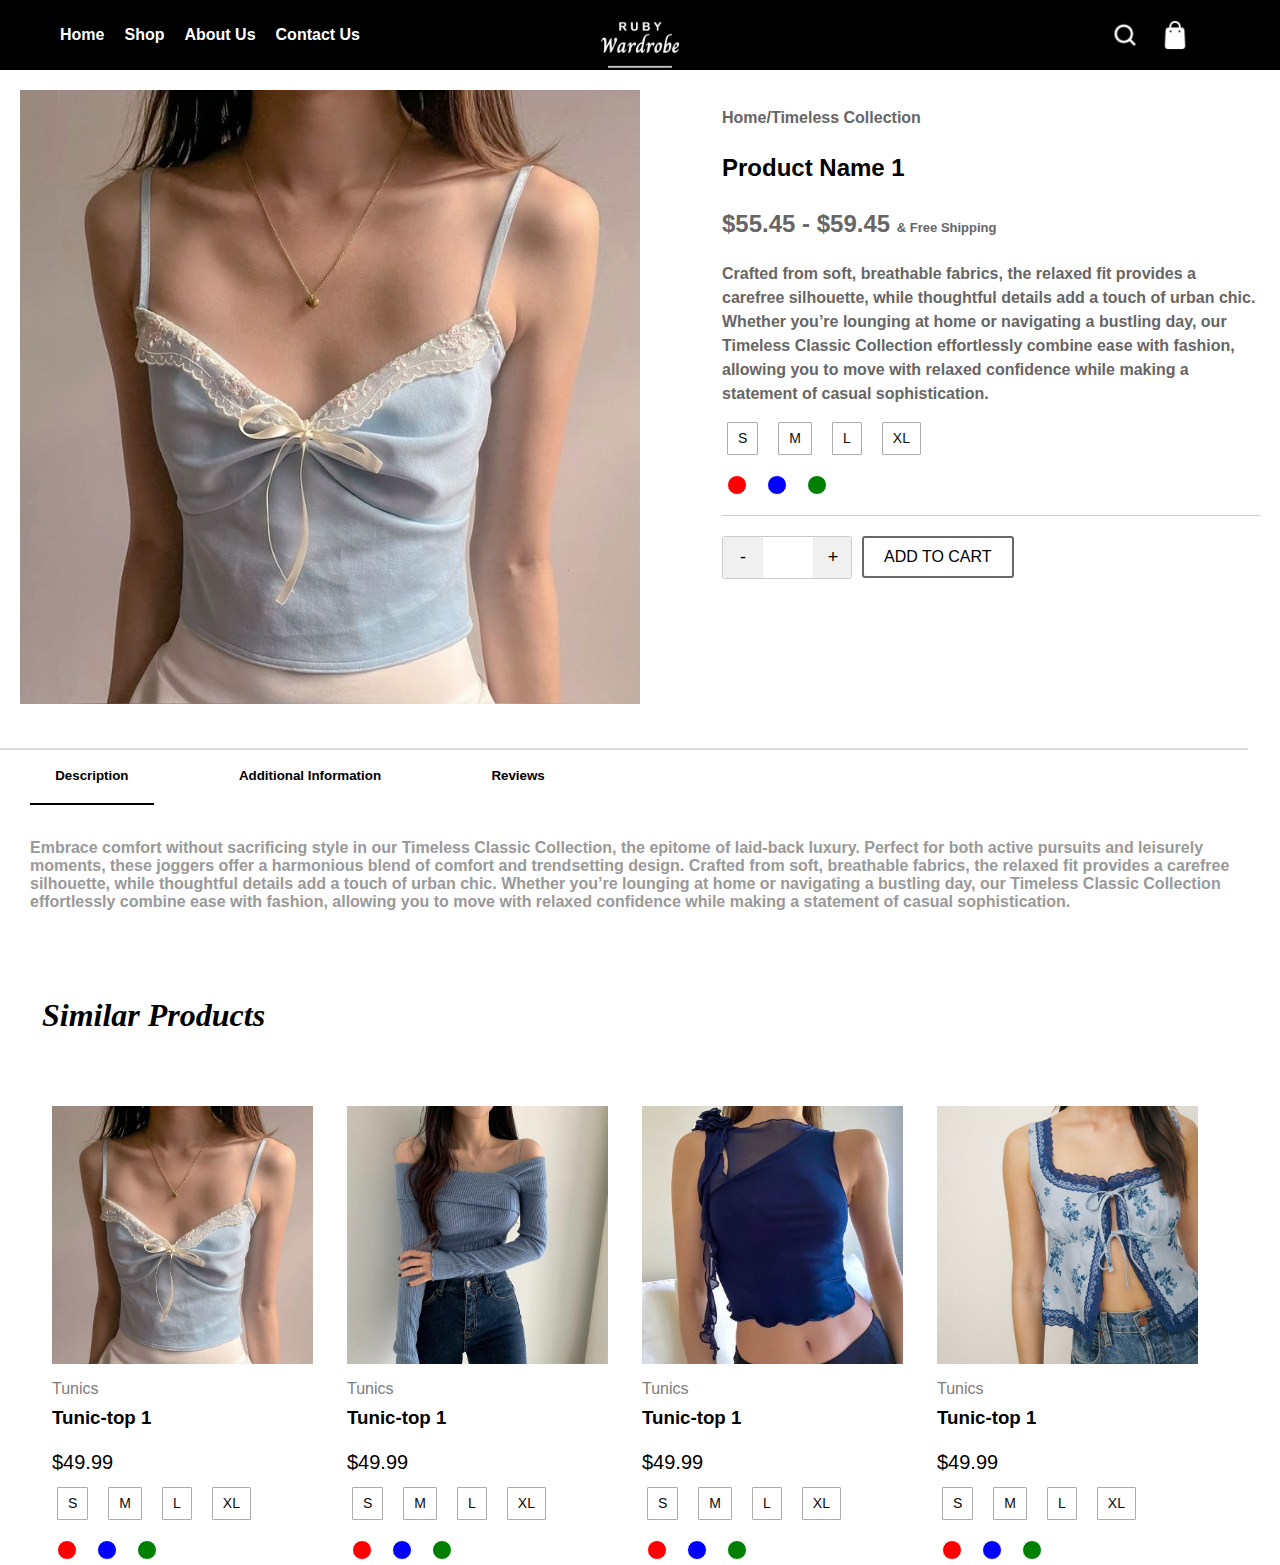
<file: product.html>
<!DOCTYPE html>
<html lang="en">
<head>
    <meta charset="UTF-8">
    <meta name="viewport" content="width=device-width, initial-scale=1.0">
    <title>Product Details</title>
    <link rel="stylesheet" href="cssf/product.css"> <!-- Link to your CSS file -->
</head>
<body>
  <nav class="navbar">
    <div class="nav-left">
      <ul class="nav-links">
        <li><a href="index.html">Home</a></li>
        <li><a href="shop.html">Shop</a></li>
        <li><a href="about.html">About Us</a></li>
        <li><a href="contact.html">Contact Us</a></li>
      </ul>
    </div>
    
    <div class="nav-logo">
      <a href="index.html"><img src="imagesf/logo1.png" alt="Logo"></a>
    </div>

    <div class="nav-right">
      <div class="search-container">
        <input type="text" id="searchInput" placeholder="Search..." />
        <span id="searchIcon">
            <img src="imagesf/search.png" alt="Search" id="iconImg" />
        </span>
    </div>
    
    
    
    
    
    
      <img src="imagesf/cart.png" alt="Cart">
    </div>
  </div>
    
      
      
  </nav>

    <div class="product-details-page">
        <div class="image-container">
            <img src="imagesf/product1.jpeg" alt="Product Image" id="productImage">
        </div>
        <div class="description-container">
            <p style="color: rgb(103, 101, 101);"><strong>Home/Timeless Collection</strong></p>
            <h2>Product Name 1</h2>
            <h2 style="color: rgb(103, 101, 101); font-family: 'Franklin Gothic Medium', 'Arial Narrow', Arial, sans-serif">$55.45 - $59.45 <span style="font-size: small;">& Free Shipping</span> </h2>
            <p style="color: rgb(103, 101, 101);"><strong> Crafted from soft, breathable fabrics, the relaxed fit provides a carefree silhouette, while thoughtful details add a touch of urban chic. Whether you’re lounging at home or navigating a bustling day, our Timeless Classic Collection effortlessly combine ease with fashion, allowing you to move with relaxed confidence while making a statement of casual sophistication. </strong></p>
            <!-- Include any other details like price, colors, sizes -->
            <div class="sizes">
                <span class="size">S</span>
                <span class="size">M</span>
                <span class="size">L</span>
                <span class="size">XL</span>
            </div>

            <div class="colors">
              <span class="color" style="background-color: red;"></span>
              <span class="color" style="background-color: blue;"></span>
              <span class="color" style="background-color: green;"></span>
          </div>

          <!-- Horizontal line -->
        <hr class="hr-line">

           <!-- Quantity Selector -->
    <div class="quantity-cart-container">
        <div class="quantity-selector">
            <button class="minus">-</button>
            <input type="text" value="1" id="quantity" readonly>
            <button class="plus">+</button>
        </div>
        <button class="add-to-cart">ADD TO CART</button>
    </div>
        </div>
    </div>

    <!------------------------ Tabs slider --------------------------->


    <div class="page">
     
        <!-- Horizontal line and buttons -->
        <div class="tab-container">
            <div class="horizontal-line"></div>
            <div class="tab-buttons">
                <button class="tab-button active" onclick="openTab(event, 'tab1')"><strong>Description</strong></button>
                <button class="tab-button" onclick="openTab(event, 'tab2')"><strong>Additional Information</strong></button>
                <button class="tab-button" onclick="openTab(event, 'tab3')"><strong>Reviews</strong></button>
               
            </div>
        </div>
    
        <!-- Tab content sections -->
        <div class="tab-content" id="tab1" style="display: block;">
            
            <p>Embrace comfort without sacrificing style in our Timeless Classic Collection, the epitome of laid-back luxury. Perfect for both active pursuits and leisurely moments, these joggers offer a harmonious blend of comfort and trendsetting design. Crafted from soft, breathable fabrics, the relaxed fit provides a carefree silhouette, while thoughtful details add a touch of urban chic. Whether you’re lounging at home or navigating a bustling day, our Timeless Classic Collection effortlessly combine ease with fashion, allowing you to move with relaxed confidence while making a statement of casual sophistication.</p>
        </div>
    
        <div class="tab-content" id="tab2">
            
            <table>
                <tr>
                  <th>Size</th>
                  <th>xxs</th>
                  <th>xs</th>
                  <th>s</th>
                  <th>m</th>
                  <th>l</th>
                  <th>xl</th>
                </tr>
              <tr>
                <th>neck</th>
                <td>14</td>
                <td>14.5</td>
                <td>15</td>
                <td>15.5</td>
                <td>16</td>
                <td>16.5</td>
              </tr>
              <tr>
                <th>chest</th>
                <td>18</td>
                <td>19</td>
                <td>20</td>
                <td>21</td>
                <td>22</td>
                <td>23</td>
              </tr>
              <tr>
                <th>length</th>
                <td>26.5</td>
                <td>27</td>
                <td>27.5</td>
                <td>28</td>
                <td>28.5</td>
                <td>29</td>
              </tr>
              <tr>
                <th>waist</th>
                <td>17.5</td>
                <td>18.5</td>
                <td>19.5</td>
                <td>20.5</td>
                <td>21.5</td>
                <td>22.5</td>
              </tr>
              <tr>
                <th>sleeve</th>
                <td>32.75</td>
                <td>33</td>
                <td>33.25</td>
                <td>33.5</td>
                <td>33.75</td>
                <td>34</td>
              </tr>
            </table>
        </div>
    
        <div class="tab-content" id="tab3">
            
            <p>There are no reviews yet.

                Be the first to review</p>

                <div class="star-rating">
                    <h3>Your Rating</h3>
                    <span class="star" data-value="1">&#9733;</span>
                    <span class="star" data-value="2">&#9733;</span>
                    <span class="star" data-value="3">&#9733;</span>
                    <span class="star" data-value="4">&#9733;</span>
                    <span class="star" data-value="5">&#9733;</span>
                </div>
                
                
        </div>
    
        
    </div>
    
    <!---------------------Products---------------------------->
  <div class="carousel-container">
    <h1 class="similar-products"><i>Similar Products</i></h1>
    <div class="carousel">
      
        <div class="carousel-item">
            <div class="product-card">
                <img src="imagesf/product1.jpeg" alt="Product Image 1">
                
                <div class="product-details">
                  <p style="color: rgb(126, 125, 125);">Tunics</p>
                    <h3>Tunic-top 1</h3>
                    <div class="price-section">
                      <div class="price">$49.99</div>
                      
                  </div>
                      
                      <div class="sizes">
                          <span class="size">S</span>
                          <span class="size">M</span>
                          <span class="size">L</span>
                          <span class="size">XL</span>
                      </div>

                      <div class="colors">
                        <span class="color" style="background-color: red;"></span>
                        <span class="color" style="background-color: blue;"></span>
                        <span class="color" style="background-color: green;"></span>
                    </div>
                  
                    
                    
                </div>
            </div>
        </div>

        <!--------   Product-2     ----------------->


        <div class="carousel-item">
          <div class="product-card">
              <img src="imagesf/product2.jpeg" alt="Product Image 1">
              
              <div class="product-details">
                <p style="color: rgb(126, 125, 125);">Tunics</p>
                  <h3>Tunic-top 1</h3>
                  <div class="price-section">
                    <div class="price">$49.99</div>
                    
                </div>
                    
                    <div class="sizes">
                        <span class="size">S</span>
                        <span class="size">M</span>
                        <span class="size">L</span>
                        <span class="size">XL</span>
                    </div>

                    <div class="colors">
                      <span class="color" style="background-color: red;"></span>
                      <span class="color" style="background-color: blue;"></span>
                      <span class="color" style="background-color: green;"></span>
                  </div>
                
                  
                  
              </div>
          </div>
      </div>

        <!------------ Product3     --------------->
      <div class="carousel-item">
        <div class="product-card">
            <img src="imagesf/product3.jpeg" alt="Product Image 1">
            
            <div class="product-details">
              <p style="color: rgb(126, 125, 125);">Tunics</p>
                <h3>Tunic-top 1</h3>
                <div class="price-section">
                  <div class="price">$49.99</div>
                  
              </div>
                  
                  <div class="sizes">
                      <span class="size">S</span>
                      <span class="size">M</span>
                      <span class="size">L</span>
                      <span class="size">XL</span>
                  </div>

                  <div class="colors">
                    <span class="color" style="background-color: red;"></span>
                    <span class="color" style="background-color: blue;"></span>
                    <span class="color" style="background-color: green;"></span>
                </div>
              
                
                
            </div>
        </div>
    </div>
      <!------------ Product3     --------------->

    <div class="carousel-item">
      <div class="product-card">
          <img src="imagesf/product4.jpeg" alt="Product Image 1">
          
          <div class="product-details">
            <p style="color: rgb(126, 125, 125);">Tunics</p>
              <h3>Tunic-top 1</h3>
              <div class="price-section">
                <div class="price">$49.99</div>
               
            </div>
                
                <div class="sizes">
                    <span class="size">S</span>
                    <span class="size">M</span>
                    <span class="size">L</span>
                    <span class="size">XL</span>
                </div>

                <div class="colors">
                  <span class="color" style="background-color: red;"></span>
                  <span class="color" style="background-color: blue;"></span>
                  <span class="color" style="background-color: green;"></span>
              </div>
            
              
              
          </div>
      </div>
  </div>

        <!-- Repeat for other carousel items -->
    </div>
    
</div>
    <script src="jsf/product.js"></script> <!-- Link to your JS file -->


    
</body>
</html>
</file>
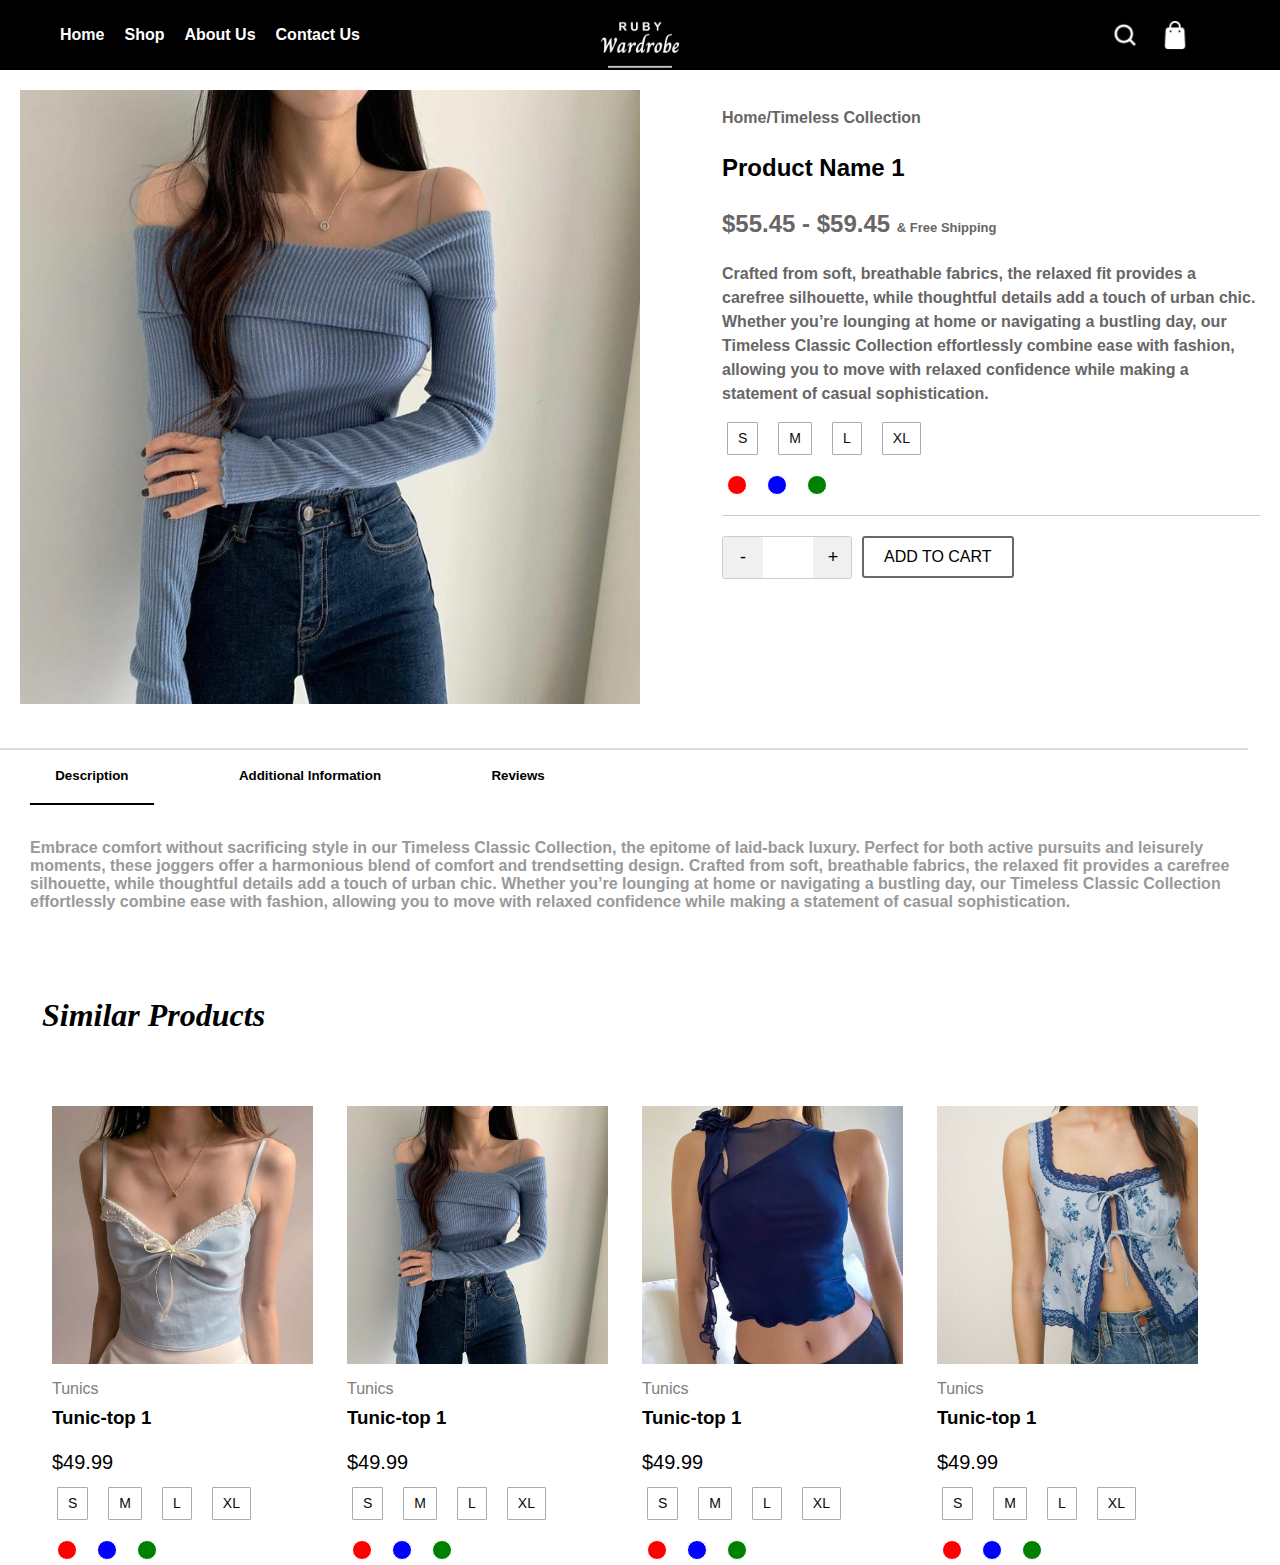
<file: product2.html>
<!DOCTYPE html>
<html lang="en">
<head>
    <meta charset="UTF-8">
    <meta name="viewport" content="width=device-width, initial-scale=1.0">
    <title>Product Details</title>
    <link rel="stylesheet" href="cssf/product.css"> <!-- Link to your CSS file -->
</head>
<body>
  <nav class="navbar">
    <div class="nav-left">
      <ul class="nav-links">
        <li><a href="index.html">Home</a></li>
        <li><a href="shop.html">Shop</a></li>
        <li><a href="about.html">About Us</a></li>
        <li><a href="contact.html">Contact Us</a></li>
      </ul>
    </div>
    
    <div class="nav-logo">
      <a href="index.html"><img src="imagesf/logo1.png" alt="Logo"></a>
    </div>

    <div class="nav-right">
      <div class="search-container">
        <input type="text" id="searchInput" placeholder="Search..." />
        <span id="searchIcon">
            <img src="imagesf/search.png" alt="Search" id="iconImg" />
        </span>
    </div>
    
    
    
    
    
    
      <img src="imagesf/cart.png" alt="Cart">
    </div>
  </div>
    
      
      
  </nav>
    <div class="product-details-page">
        <div class="image-container">
            <img src="imagesf/product2.jpeg" alt="Product Image" id="productImage">
        </div>
        <div class="description-container">
            <p style="color: rgb(103, 101, 101);"><strong>Home/Timeless Collection</strong></p>
            <h2>Product Name 1</h2>
            <h2 style="color: rgb(103, 101, 101); font-family: 'Franklin Gothic Medium', 'Arial Narrow', Arial, sans-serif">$55.45 - $59.45 <span style="font-size: small;">& Free Shipping</span> </h2>
            <p style="color: rgb(103, 101, 101);"><strong> Crafted from soft, breathable fabrics, the relaxed fit provides a carefree silhouette, while thoughtful details add a touch of urban chic. Whether you’re lounging at home or navigating a bustling day, our Timeless Classic Collection effortlessly combine ease with fashion, allowing you to move with relaxed confidence while making a statement of casual sophistication. </strong></p>
            <!-- Include any other details like price, colors, sizes -->
            <div class="sizes">
                <span class="size">S</span>
                <span class="size">M</span>
                <span class="size">L</span>
                <span class="size">XL</span>
            </div>

            <div class="colors">
              <span class="color" style="background-color: red;"></span>
              <span class="color" style="background-color: blue;"></span>
              <span class="color" style="background-color: green;"></span>
          </div>

          <!-- Horizontal line -->
        <hr class="hr-line">

           <!-- Quantity Selector -->
    <div class="quantity-cart-container">
        <div class="quantity-selector">
            <button class="minus">-</button>
            <input type="text" value="1" id="quantity" readonly>
            <button class="plus">+</button>
        </div>
        <button class="add-to-cart">ADD TO CART</button>
    </div>
        </div>
    </div>

    <!------------------------ Tabs slider --------------------------->


    <div class="page">
     
        <!-- Horizontal line and buttons -->
        <div class="tab-container">
            <div class="horizontal-line"></div>
            <div class="tab-buttons">
                <button class="tab-button active" onclick="openTab(event, 'tab1')"><strong>Description</strong></button>
                <button class="tab-button" onclick="openTab(event, 'tab2')"><strong>Additional Information</strong></button>
                <button class="tab-button" onclick="openTab(event, 'tab3')"><strong>Reviews</strong></button>
               
            </div>
        </div>
    
        <!-- Tab content sections -->
        <div class="tab-content" id="tab1" style="display: block;">
            
            <p>Embrace comfort without sacrificing style in our Timeless Classic Collection, the epitome of laid-back luxury. Perfect for both active pursuits and leisurely moments, these joggers offer a harmonious blend of comfort and trendsetting design. Crafted from soft, breathable fabrics, the relaxed fit provides a carefree silhouette, while thoughtful details add a touch of urban chic. Whether you’re lounging at home or navigating a bustling day, our Timeless Classic Collection effortlessly combine ease with fashion, allowing you to move with relaxed confidence while making a statement of casual sophistication.</p>
        </div>
    
        <div class="tab-content" id="tab2">
            
            <table>
                <tr>
                  <th>Size</th>
                  <th>xxs</th>
                  <th>xs</th>
                  <th>s</th>
                  <th>m</th>
                  <th>l</th>
                  <th>xl</th>
                </tr>
              <tr>
                <th>neck</th>
                <td>14</td>
                <td>14.5</td>
                <td>15</td>
                <td>15.5</td>
                <td>16</td>
                <td>16.5</td>
              </tr>
              <tr>
                <th>chest</th>
                <td>18</td>
                <td>19</td>
                <td>20</td>
                <td>21</td>
                <td>22</td>
                <td>23</td>
              </tr>
              <tr>
                <th>length</th>
                <td>26.5</td>
                <td>27</td>
                <td>27.5</td>
                <td>28</td>
                <td>28.5</td>
                <td>29</td>
              </tr>
              <tr>
                <th>waist</th>
                <td>17.5</td>
                <td>18.5</td>
                <td>19.5</td>
                <td>20.5</td>
                <td>21.5</td>
                <td>22.5</td>
              </tr>
              <tr>
                <th>sleeve</th>
                <td>32.75</td>
                <td>33</td>
                <td>33.25</td>
                <td>33.5</td>
                <td>33.75</td>
                <td>34</td>
              </tr>
            </table>
        </div>
    
        <div class="tab-content" id="tab3">
            
            <p>There are no reviews yet.

                Be the first to review</p>

                <div class="star-rating">
                    <h3>Your Rating</h3>
                    <span class="star" data-value="1">&#9733;</span>
                    <span class="star" data-value="2">&#9733;</span>
                    <span class="star" data-value="3">&#9733;</span>
                    <span class="star" data-value="4">&#9733;</span>
                    <span class="star" data-value="5">&#9733;</span>
                </div>
                
                
        </div>
    
        
    </div>
    
    <!---------------------Products---------------------------->
  <div class="carousel-container">
    <h1 class="similar-products"><i>Similar Products</i></h1>
    <div class="carousel">
      
        <div class="carousel-item">
            <div class="product-card">
                <img src="imagesf/product1.jpeg" alt="Product Image 1">
                
                <div class="product-details">
                  <p style="color: rgb(126, 125, 125);">Tunics</p>
                    <h3>Tunic-top 1</h3>
                    <div class="price-section">
                      <div class="price">$49.99</div>
                      
                  </div>
                      
                      <div class="sizes">
                          <span class="size">S</span>
                          <span class="size">M</span>
                          <span class="size">L</span>
                          <span class="size">XL</span>
                      </div>

                      <div class="colors">
                        <span class="color" style="background-color: red;"></span>
                        <span class="color" style="background-color: blue;"></span>
                        <span class="color" style="background-color: green;"></span>
                    </div>
                  
                    
                    
                </div>
            </div>
        </div>

        <!--------   Product-2     ----------------->


        <div class="carousel-item">
          <div class="product-card">
              <img src="imagesf/product2.jpeg" alt="Product Image 1">
              
              <div class="product-details">
                <p style="color: rgb(126, 125, 125);">Tunics</p>
                  <h3>Tunic-top 1</h3>
                  <div class="price-section">
                    <div class="price">$49.99</div>
                    
                </div>
                    
                    <div class="sizes">
                        <span class="size">S</span>
                        <span class="size">M</span>
                        <span class="size">L</span>
                        <span class="size">XL</span>
                    </div>

                    <div class="colors">
                      <span class="color" style="background-color: red;"></span>
                      <span class="color" style="background-color: blue;"></span>
                      <span class="color" style="background-color: green;"></span>
                  </div>
                
                  
                  
              </div>
          </div>
      </div>

        <!------------ Product3     --------------->
      <div class="carousel-item">
        <div class="product-card">
            <img src="imagesf/product3.jpeg" alt="Product Image 1">
            
            <div class="product-details">
              <p style="color: rgb(126, 125, 125);">Tunics</p>
                <h3>Tunic-top 1</h3>
                <div class="price-section">
                  <div class="price">$49.99</div>
                  
              </div>
                  
                  <div class="sizes">
                      <span class="size">S</span>
                      <span class="size">M</span>
                      <span class="size">L</span>
                      <span class="size">XL</span>
                  </div>

                  <div class="colors">
                    <span class="color" style="background-color: red;"></span>
                    <span class="color" style="background-color: blue;"></span>
                    <span class="color" style="background-color: green;"></span>
                </div>
              
                
                
            </div>
        </div>
    </div>
      <!------------ Product3     --------------->

    <div class="carousel-item">
      <div class="product-card">
          <img src="imagesf/product4.jpeg" alt="Product Image 1">
          
          <div class="product-details">
            <p style="color: rgb(126, 125, 125);">Tunics</p>
              <h3>Tunic-top 1</h3>
              <div class="price-section">
                <div class="price">$49.99</div>
               
            </div>
                
                <div class="sizes">
                    <span class="size">S</span>
                    <span class="size">M</span>
                    <span class="size">L</span>
                    <span class="size">XL</span>
                </div>

                <div class="colors">
                  <span class="color" style="background-color: red;"></span>
                  <span class="color" style="background-color: blue;"></span>
                  <span class="color" style="background-color: green;"></span>
              </div>
            
              
              
          </div>
      </div>
  </div>

        <!-- Repeat for other carousel items -->
    </div>
    
</div>
    <script src="jsf/product.js"></script> <!-- Link to your JS file -->
</body>
</html>
</file>
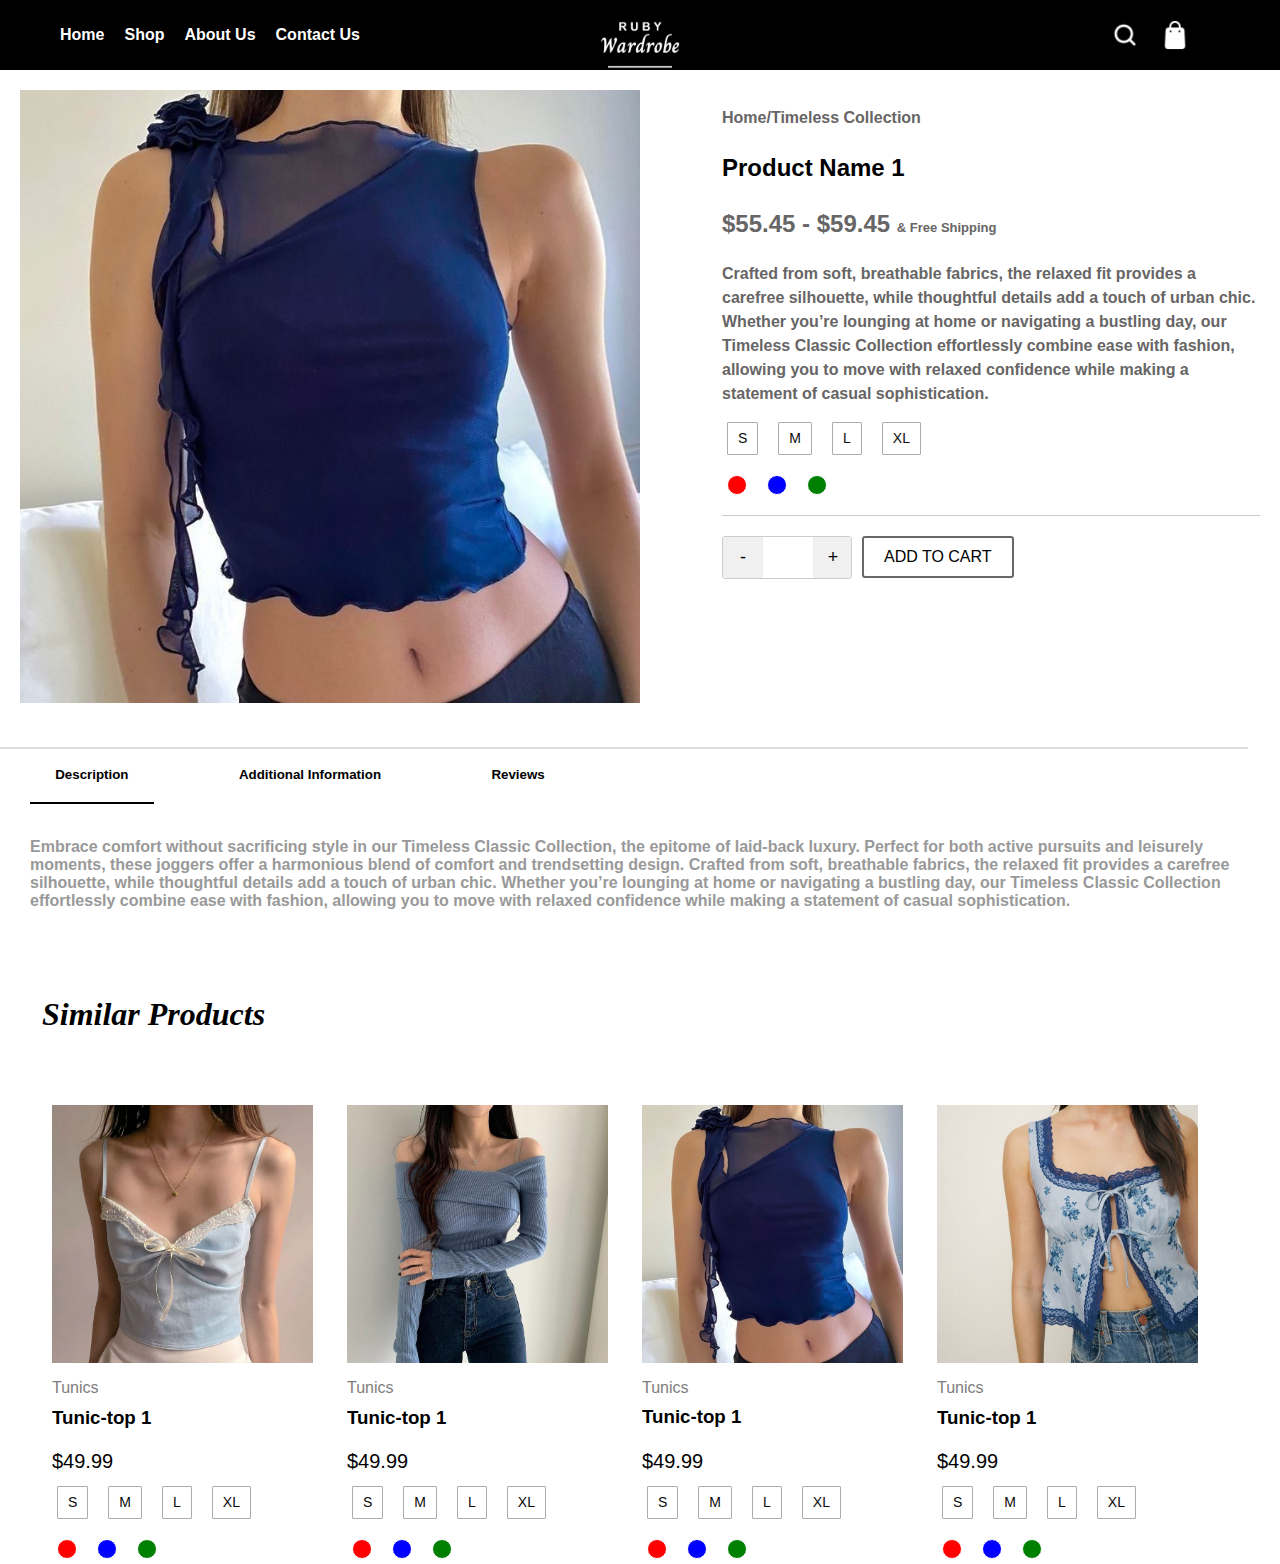
<file: product3.html>
<!DOCTYPE html>
<html lang="en">
<head>
    <meta charset="UTF-8">
    <meta name="viewport" content="width=device-width, initial-scale=1.0">
    <title>Product Details</title>
    <link rel="stylesheet" href="cssf/product.css"> <!-- Link to your CSS file -->
</head>
<body>
  <nav class="navbar">
    <div class="nav-left">
      <ul class="nav-links">
        <li><a href="index.html">Home</a></li>
        <li><a href="shop.html">Shop</a></li>
        <li><a href="about.html">About Us</a></li>
        <li><a href="contact.html">Contact Us</a></li>
      </ul>
    </div>
    
    <div class="nav-logo">
      <a href="index.html"><img src="imagesf/logo1.png" alt="Logo"></a>
    </div>

    <div class="nav-right">
      <div class="search-container">
        <input type="text" id="searchInput" placeholder="Search..." />
        <span id="searchIcon">
            <img src="imagesf/search.png" alt="Search" id="iconImg" />
        </span>
    </div>
    
    
    
    
    
    
      <img src="imagesf/cart.png" alt="Cart">
    </div>
  </div>
    
      
      
  </nav>
    <div class="product-details-page">
        <div class="image-container">
            <img src="imagesf/product3.jpeg" alt="Product Image" id="productImage">
        </div>
        <div class="description-container">
            <p style="color: rgb(103, 101, 101);"><strong>Home/Timeless Collection</strong></p>
            <h2>Product Name 1</h2>
            <h2 style="color: rgb(103, 101, 101); font-family: 'Franklin Gothic Medium', 'Arial Narrow', Arial, sans-serif">$55.45 - $59.45 <span style="font-size: small;">& Free Shipping</span> </h2>
            <p style="color: rgb(103, 101, 101);"><strong> Crafted from soft, breathable fabrics, the relaxed fit provides a carefree silhouette, while thoughtful details add a touch of urban chic. Whether you’re lounging at home or navigating a bustling day, our Timeless Classic Collection effortlessly combine ease with fashion, allowing you to move with relaxed confidence while making a statement of casual sophistication. </strong></p>
            <!-- Include any other details like price, colors, sizes -->
            <div class="sizes">
                <span class="size">S</span>
                <span class="size">M</span>
                <span class="size">L</span>
                <span class="size">XL</span>
            </div>

            <div class="colors">
              <span class="color" style="background-color: red;"></span>
              <span class="color" style="background-color: blue;"></span>
              <span class="color" style="background-color: green;"></span>
          </div>

          <!-- Horizontal line -->
        <hr class="hr-line">

           <!-- Quantity Selector -->
    <div class="quantity-cart-container">
        <div class="quantity-selector">
            <button class="minus">-</button>
            <input type="text" value="1" id="quantity" readonly>
            <button class="plus">+</button>
        </div>
        <button class="add-to-cart">ADD TO CART</button>
    </div>
        </div>
    </div>

    <!------------------------ Tabs slider --------------------------->


    <div class="page">
     
        <!-- Horizontal line and buttons -->
        <div class="tab-container">
            <div class="horizontal-line"></div>
            <div class="tab-buttons">
                <button class="tab-button active" onclick="openTab(event, 'tab1')"><strong>Description</strong></button>
                <button class="tab-button" onclick="openTab(event, 'tab2')"><strong>Additional Information</strong></button>
                <button class="tab-button" onclick="openTab(event, 'tab3')"><strong>Reviews</strong></button>
               
            </div>
        </div>
    
        <!-- Tab content sections -->
        <div class="tab-content" id="tab1" style="display: block;">
            
            <p>Embrace comfort without sacrificing style in our Timeless Classic Collection, the epitome of laid-back luxury. Perfect for both active pursuits and leisurely moments, these joggers offer a harmonious blend of comfort and trendsetting design. Crafted from soft, breathable fabrics, the relaxed fit provides a carefree silhouette, while thoughtful details add a touch of urban chic. Whether you’re lounging at home or navigating a bustling day, our Timeless Classic Collection effortlessly combine ease with fashion, allowing you to move with relaxed confidence while making a statement of casual sophistication.</p>
        </div>
    
        <div class="tab-content" id="tab2">
            
            <table>
                <tr>
                  <th>Size</th>
                  <th>xxs</th>
                  <th>xs</th>
                  <th>s</th>
                  <th>m</th>
                  <th>l</th>
                  <th>xl</th>
                </tr>
              <tr>
                <th>neck</th>
                <td>14</td>
                <td>14.5</td>
                <td>15</td>
                <td>15.5</td>
                <td>16</td>
                <td>16.5</td>
              </tr>
              <tr>
                <th>chest</th>
                <td>18</td>
                <td>19</td>
                <td>20</td>
                <td>21</td>
                <td>22</td>
                <td>23</td>
              </tr>
              <tr>
                <th>length</th>
                <td>26.5</td>
                <td>27</td>
                <td>27.5</td>
                <td>28</td>
                <td>28.5</td>
                <td>29</td>
              </tr>
              <tr>
                <th>waist</th>
                <td>17.5</td>
                <td>18.5</td>
                <td>19.5</td>
                <td>20.5</td>
                <td>21.5</td>
                <td>22.5</td>
              </tr>
              <tr>
                <th>sleeve</th>
                <td>32.75</td>
                <td>33</td>
                <td>33.25</td>
                <td>33.5</td>
                <td>33.75</td>
                <td>34</td>
              </tr>
            </table>
        </div>
    
        <div class="tab-content" id="tab3">
            
            <p>There are no reviews yet.

                Be the first to review</p>

                <div class="star-rating">
                    <h3>Your Rating</h3>
                    <span class="star" data-value="1">&#9733;</span>
                    <span class="star" data-value="2">&#9733;</span>
                    <span class="star" data-value="3">&#9733;</span>
                    <span class="star" data-value="4">&#9733;</span>
                    <span class="star" data-value="5">&#9733;</span>
                </div>
                
                
        </div>
    
        
    </div>
    
    <!---------------------Products---------------------------->
  <div class="carousel-container">
    <h1 class="similar-products"><i>Similar Products</i></h1>
    <div class="carousel">
      
        <div class="carousel-item">
            <div class="product-card">
                <img src="imagesf/product1.jpeg" alt="Product Image 1">
                
                <div class="product-details">
                  <p style="color: rgb(126, 125, 125);">Tunics</p>
                    <h3>Tunic-top 1</h3>
                    <div class="price-section">
                      <div class="price">$49.99</div>
                      
                  </div>
                      
                      <div class="sizes">
                          <span class="size">S</span>
                          <span class="size">M</span>
                          <span class="size">L</span>
                          <span class="size">XL</span>
                      </div>

                      <div class="colors">
                        <span class="color" style="background-color: red;"></span>
                        <span class="color" style="background-color: blue;"></span>
                        <span class="color" style="background-color: green;"></span>
                    </div>
                  
                    
                    
                </div>
            </div>
        </div>

        <!--------   Product-2     ----------------->


        <div class="carousel-item">
          <div class="product-card">
              <img src="imagesf/product2.jpeg" alt="Product Image 1">
              
              <div class="product-details">
                <p style="color: rgb(126, 125, 125);">Tunics</p>
                  <h3>Tunic-top 1</h3>
                  <div class="price-section">
                    <div class="price">$49.99</div>
                    
                </div>
                    
                    <div class="sizes">
                        <span class="size">S</span>
                        <span class="size">M</span>
                        <span class="size">L</span>
                        <span class="size">XL</span>
                    </div>

                    <div class="colors">
                      <span class="color" style="background-color: red;"></span>
                      <span class="color" style="background-color: blue;"></span>
                      <span class="color" style="background-color: green;"></span>
                  </div>
                
                  
                  
              </div>
          </div>
      </div>

        <!------------ Product3     --------------->
      <div class="carousel-item">
        <div class="product-card">
            <img src="imagesf/product3.jpeg" alt="Product Image 1">
            
            <div class="product-details">
              <p style="color: rgb(126, 125, 125);">Tunics</p>
                <h3>Tunic-top 1</h3>
                <div class="price-section">
                  <div class="price">$49.99</div>
                  
              </div>
                  
                  <div class="sizes">
                      <span class="size">S</span>
                      <span class="size">M</span>
                      <span class="size">L</span>
                      <span class="size">XL</span>
                  </div>

                  <div class="colors">
                    <span class="color" style="background-color: red;"></span>
                    <span class="color" style="background-color: blue;"></span>
                    <span class="color" style="background-color: green;"></span>
                </div>
              
                
                
            </div>
        </div>
    </div>
      <!------------ Product3     --------------->

    <div class="carousel-item">
      <div class="product-card">
          <img src="imagesf/product4.jpeg" alt="Product Image 1">
          
          <div class="product-details">
            <p style="color: rgb(126, 125, 125);">Tunics</p>
              <h3>Tunic-top 1</h3>
              <div class="price-section">
                <div class="price">$49.99</div>
               
            </div>
                
                <div class="sizes">
                    <span class="size">S</span>
                    <span class="size">M</span>
                    <span class="size">L</span>
                    <span class="size">XL</span>
                </div>

                <div class="colors">
                  <span class="color" style="background-color: red;"></span>
                  <span class="color" style="background-color: blue;"></span>
                  <span class="color" style="background-color: green;"></span>
              </div>
            
              
              
          </div>
      </div>
  </div>

        <!-- Repeat for other carousel items -->
    </div>
    
</div>
    <script src="jsf/product.js"></script> <!-- Link to your JS file -->
</body>
</html>
</file>
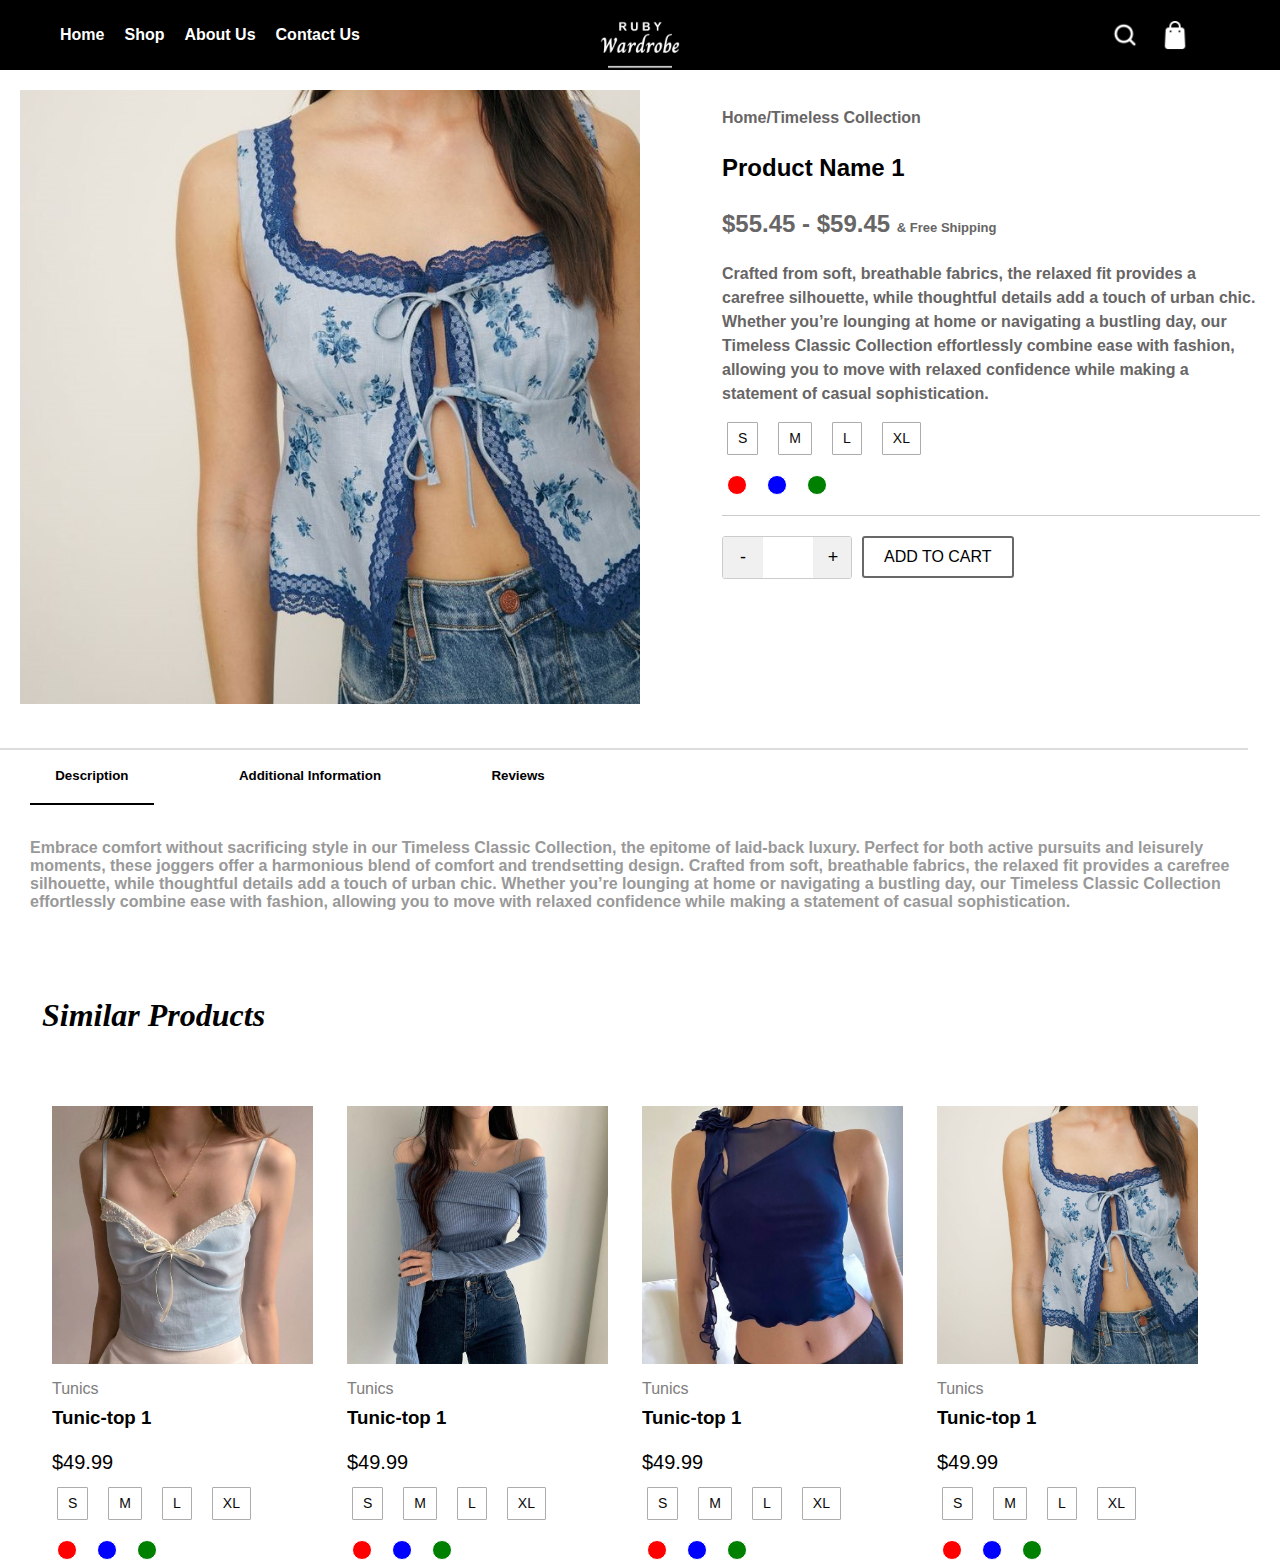
<file: product4.html>
<!DOCTYPE html>
<html lang="en">
<head>
    <meta charset="UTF-8">
    <meta name="viewport" content="width=device-width, initial-scale=1.0">
    <title>Product Details</title>
    <link rel="stylesheet" href="cssf/product.css"> <!-- Link to your CSS file -->
</head>
<body>
  <nav class="navbar">
    <div class="nav-left">
      <ul class="nav-links">
        <li><a href="index.html">Home</a></li>
        <li><a href="shop.html">Shop</a></li>
        <li><a href="about.html">About Us</a></li>
        <li><a href="contact.html">Contact Us</a></li>
      </ul>
    </div>
    
    <div class="nav-logo">
      <a href="index.html"><img src="imagesf/logo1.png" alt="Logo"></a>
    </div>

    <div class="nav-right">
      <div class="search-container">
        <input type="text" id="searchInput" placeholder="Search..." />
        <span id="searchIcon">
            <img src="imagesf/search.png" alt="Search" id="iconImg" />
        </span>
    </div>
    
    
    
    
    
    
      <img src="imagesf/cart.png" alt="Cart">
    </div>
  </div>
    
      
      
  </nav>
    <div class="product-details-page">
        <div class="image-container">
            <img src="imagesf/product4.jpeg" alt="Product Image" id="productImage">
        </div>
        <div class="description-container">
            <p style="color: rgb(103, 101, 101);"><strong>Home/Timeless Collection</strong></p>
            <h2>Product Name 1</h2>
            <h2 style="color: rgb(103, 101, 101); font-family: 'Franklin Gothic Medium', 'Arial Narrow', Arial, sans-serif">$55.45 - $59.45 <span style="font-size: small;">& Free Shipping</span> </h2>
            <p style="color: rgb(103, 101, 101);"><strong> Crafted from soft, breathable fabrics, the relaxed fit provides a carefree silhouette, while thoughtful details add a touch of urban chic. Whether you’re lounging at home or navigating a bustling day, our Timeless Classic Collection effortlessly combine ease with fashion, allowing you to move with relaxed confidence while making a statement of casual sophistication. </strong></p>
            <!-- Include any other details like price, colors, sizes -->
            <div class="sizes">
                <span class="size">S</span>
                <span class="size">M</span>
                <span class="size">L</span>
                <span class="size">XL</span>
            </div>

            <div class="colors">
              <span class="color" style="background-color: red;"></span>
              <span class="color" style="background-color: blue;"></span>
              <span class="color" style="background-color: green;"></span>
          </div>

          <!-- Horizontal line -->
        <hr class="hr-line">

           <!-- Quantity Selector -->
    <div class="quantity-cart-container">
        <div class="quantity-selector">
            <button class="minus">-</button>
            <input type="text" value="1" id="quantity" readonly>
            <button class="plus">+</button>
        </div>
        <button class="add-to-cart">ADD TO CART</button>
    </div>
        </div>
    </div>

    <!------------------------ Tabs slider --------------------------->


    <div class="page">
     
        <!-- Horizontal line and buttons -->
        <div class="tab-container">
            <div class="horizontal-line"></div>
            <div class="tab-buttons">
                <button class="tab-button active" onclick="openTab(event, 'tab1')"><strong>Description</strong></button>
                <button class="tab-button" onclick="openTab(event, 'tab2')"><strong>Additional Information</strong></button>
                <button class="tab-button" onclick="openTab(event, 'tab3')"><strong>Reviews</strong></button>
               
            </div>
        </div>
    
        <!-- Tab content sections -->
        <div class="tab-content" id="tab1" style="display: block;">
            
            <p>Embrace comfort without sacrificing style in our Timeless Classic Collection, the epitome of laid-back luxury. Perfect for both active pursuits and leisurely moments, these joggers offer a harmonious blend of comfort and trendsetting design. Crafted from soft, breathable fabrics, the relaxed fit provides a carefree silhouette, while thoughtful details add a touch of urban chic. Whether you’re lounging at home or navigating a bustling day, our Timeless Classic Collection effortlessly combine ease with fashion, allowing you to move with relaxed confidence while making a statement of casual sophistication.</p>
        </div>
    
        <div class="tab-content" id="tab2">
            
            <table>
                <tr>
                  <th>Size</th>
                  <th>xxs</th>
                  <th>xs</th>
                  <th>s</th>
                  <th>m</th>
                  <th>l</th>
                  <th>xl</th>
                </tr>
              <tr>
                <th>neck</th>
                <td>14</td>
                <td>14.5</td>
                <td>15</td>
                <td>15.5</td>
                <td>16</td>
                <td>16.5</td>
              </tr>
              <tr>
                <th>chest</th>
                <td>18</td>
                <td>19</td>
                <td>20</td>
                <td>21</td>
                <td>22</td>
                <td>23</td>
              </tr>
              <tr>
                <th>length</th>
                <td>26.5</td>
                <td>27</td>
                <td>27.5</td>
                <td>28</td>
                <td>28.5</td>
                <td>29</td>
              </tr>
              <tr>
                <th>waist</th>
                <td>17.5</td>
                <td>18.5</td>
                <td>19.5</td>
                <td>20.5</td>
                <td>21.5</td>
                <td>22.5</td>
              </tr>
              <tr>
                <th>sleeve</th>
                <td>32.75</td>
                <td>33</td>
                <td>33.25</td>
                <td>33.5</td>
                <td>33.75</td>
                <td>34</td>
              </tr>
            </table>
        </div>
    
        <div class="tab-content" id="tab3">
            
            <p>There are no reviews yet.

                Be the first to review</p>

                <div class="star-rating">
                    <h3>Your Rating</h3>
                    <span class="star" data-value="1">&#9733;</span>
                    <span class="star" data-value="2">&#9733;</span>
                    <span class="star" data-value="3">&#9733;</span>
                    <span class="star" data-value="4">&#9733;</span>
                    <span class="star" data-value="5">&#9733;</span>
                </div>
                
                
        </div>
    
        
    </div>
    
    <!---------------------Products---------------------------->
  <div class="carousel-container">
    <h1 class="similar-products"><i>Similar Products</i></h1>
    <div class="carousel">
      
        <div class="carousel-item">
            <div class="product-card">
                <img src="imagesf/product1.jpeg" alt="Product Image 1">
                
                <div class="product-details">
                  <p style="color: rgb(126, 125, 125);">Tunics</p>
                    <h3>Tunic-top 1</h3>
                    <div class="price-section">
                      <div class="price">$49.99</div>
                      
                  </div>
                      
                      <div class="sizes">
                          <span class="size">S</span>
                          <span class="size">M</span>
                          <span class="size">L</span>
                          <span class="size">XL</span>
                      </div>

                      <div class="colors">
                        <span class="color" style="background-color: red;"></span>
                        <span class="color" style="background-color: blue;"></span>
                        <span class="color" style="background-color: green;"></span>
                    </div>
                  
                    
                    
                </div>
            </div>
        </div>

        <!--------   Product-2     ----------------->


        <div class="carousel-item">
          <div class="product-card">
              <img src="imagesf/product2.jpeg" alt="Product Image 1">
              
              <div class="product-details">
                <p style="color: rgb(126, 125, 125);">Tunics</p>
                  <h3>Tunic-top 1</h3>
                  <div class="price-section">
                    <div class="price">$49.99</div>
                    
                </div>
                    
                    <div class="sizes">
                        <span class="size">S</span>
                        <span class="size">M</span>
                        <span class="size">L</span>
                        <span class="size">XL</span>
                    </div>

                    <div class="colors">
                      <span class="color" style="background-color: red;"></span>
                      <span class="color" style="background-color: blue;"></span>
                      <span class="color" style="background-color: green;"></span>
                  </div>
                
                  
                  
              </div>
          </div>
      </div>

        <!------------ Product3     --------------->
      <div class="carousel-item">
        <div class="product-card">
            <img src="imagesf/product3.jpeg" alt="Product Image 1">
            
            <div class="product-details">
              <p style="color: rgb(126, 125, 125);">Tunics</p>
                <h3>Tunic-top 1</h3>
                <div class="price-section">
                  <div class="price">$49.99</div>
                  
              </div>
                  
                  <div class="sizes">
                      <span class="size">S</span>
                      <span class="size">M</span>
                      <span class="size">L</span>
                      <span class="size">XL</span>
                  </div>

                  <div class="colors">
                    <span class="color" style="background-color: red;"></span>
                    <span class="color" style="background-color: blue;"></span>
                    <span class="color" style="background-color: green;"></span>
                </div>
              
                
                
            </div>
        </div>
    </div>
      <!------------ Product3     --------------->

    <div class="carousel-item">
      <div class="product-card">
          <img src="imagesf/product4.jpeg" alt="Product Image 1">
          
          <div class="product-details">
            <p style="color: rgb(126, 125, 125);">Tunics</p>
              <h3>Tunic-top 1</h3>
              <div class="price-section">
                <div class="price">$49.99</div>
               
            </div>
                
                <div class="sizes">
                    <span class="size">S</span>
                    <span class="size">M</span>
                    <span class="size">L</span>
                    <span class="size">XL</span>
                </div>

                <div class="colors">
                  <span class="color" style="background-color: red;"></span>
                  <span class="color" style="background-color: blue;"></span>
                  <span class="color" style="background-color: green;"></span>
              </div>
            
              
              
          </div>
      </div>
  </div>

        <!-- Repeat for other carousel items -->
    </div>
    
</div>
    <script src="jsf/product.js"></script> <!-- Link to your JS file -->
</body>
</html>
</file>
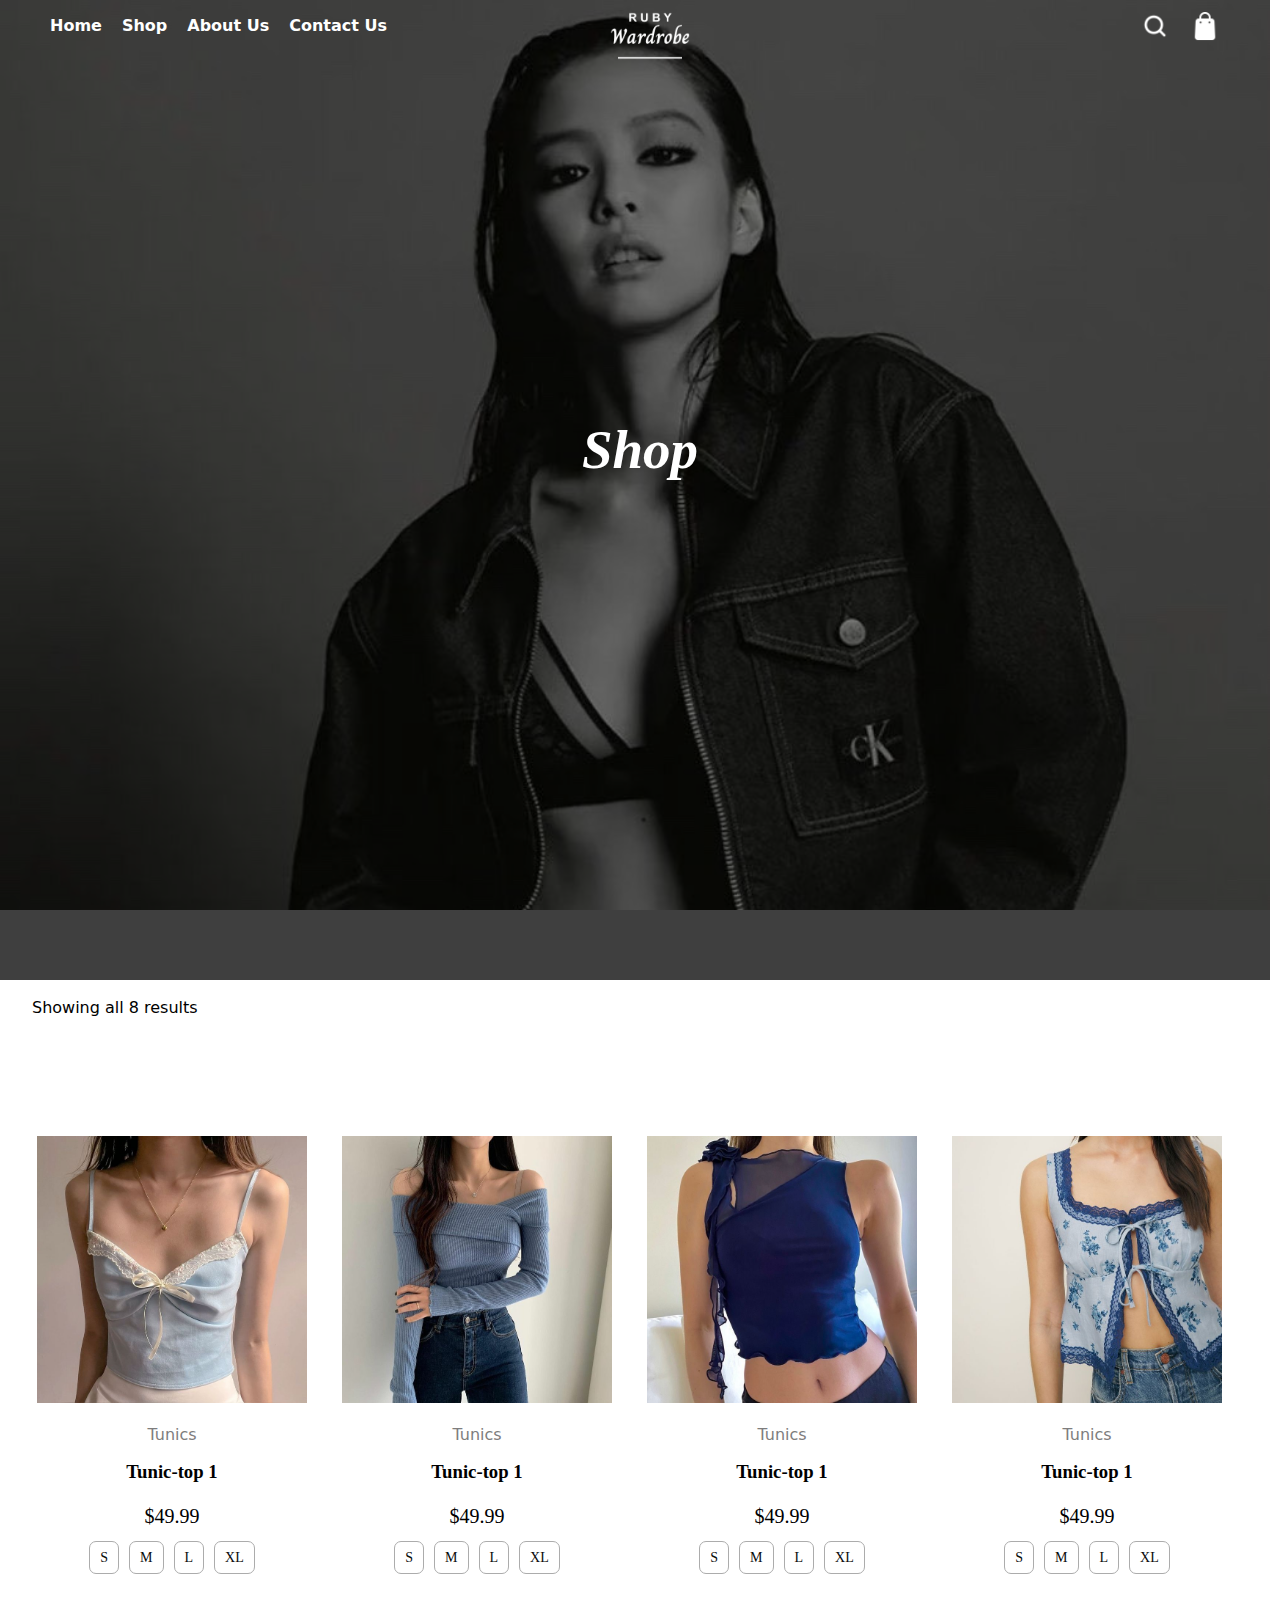
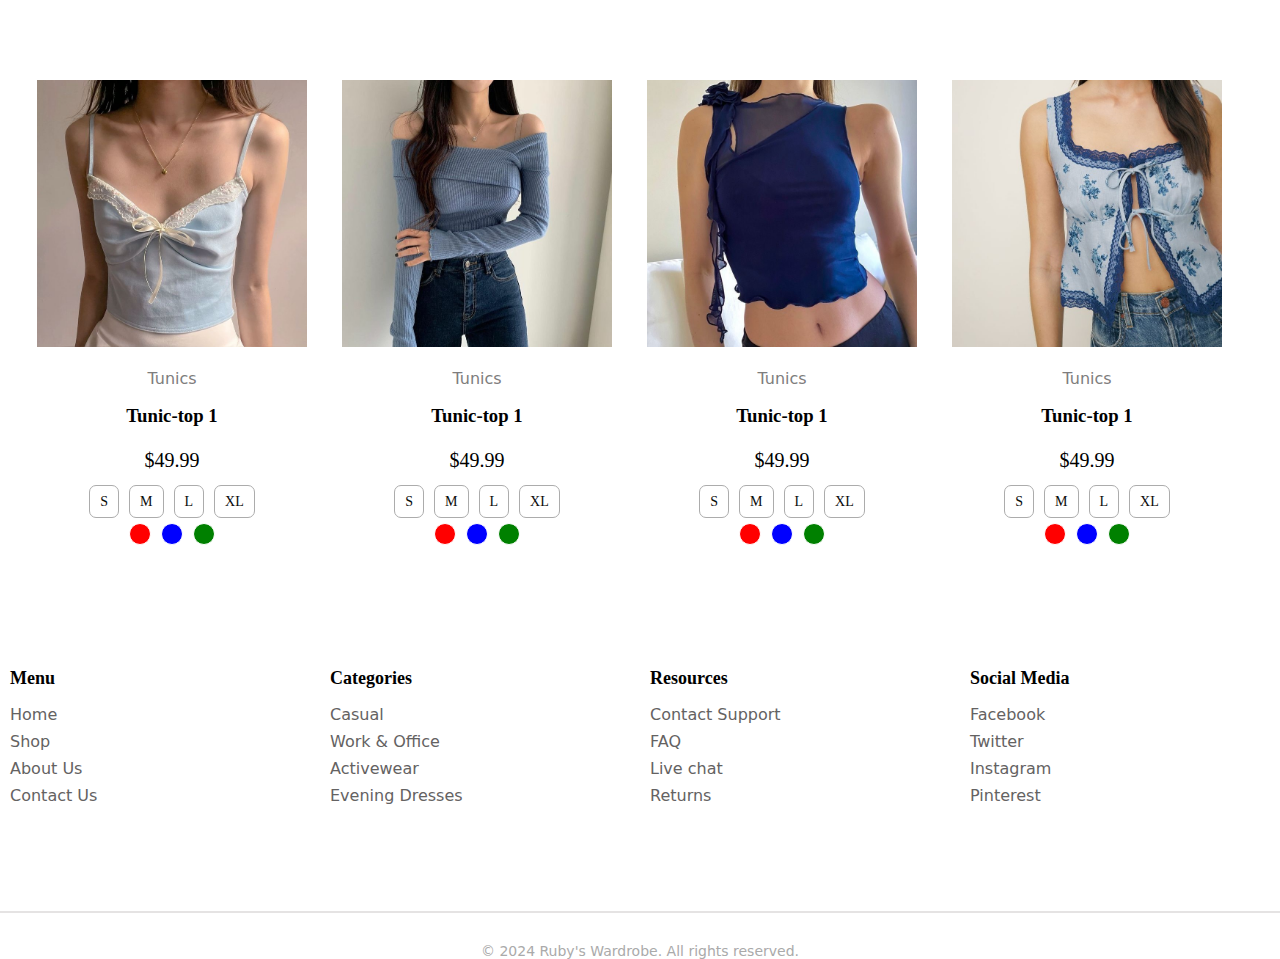
<file: shop.html>
<!DOCTYPE html>
<html lang="en">
<head>
  <meta charset="UTF-8">
  <meta name="viewport" content="width=device-width, initial-scale=1.0">
  <title>E-commerce Website</title>
  <link rel="stylesheet" href="cssf/trashcss.css">
</head>
<body>
    <div class="header" style="background-image: url(imagesf/jennie8.jpg); margin-top: -10px; margin-left: -10px;">
      
      <nav class="navbar">
        <div class="nav-left">
          <ul class="nav-links">
            <li><a href="index.html">Home</a></li>
            <li><a href="shop.html">Shop</a></li>
            <li><a href="about.html">About Us</a></li>
            <li><a href="contact.html">Contact Us</a></li>
          </ul>
        </div>
        
        <div class="nav-logo">
          <a href="index.html"><img src="imagesf/logo1.png" alt="Logo"></a>
        </div>

        <div class="nav-right">
          <div class="search-container">
            <input type="text" id="searchInput" placeholder="Search..." />
            <span id="searchIcon">
                <img src="imagesf/search.png" alt="Search" id="iconImg" />
            </span>
        </div>
        
        
        
        
        
        
          <img src="imagesf/cart.png" alt="Cart">
        </div>
      </div>
        
          
          
      </nav>

  
  <div class="header-content">
    
    <h1>Shop</h1>
    

  </div>
    
  </div> 


  <!---------------------Products---------------------------->
  <div class="carousel-container">
    <p style="text-align: left;"> Showing all 8 results</p>
    <div class="carousel">
      
        <div class="carousel-item">
          

            <div class="product-card">
              <a href="product.html">
                <div class="image-container">
                <img src="imagesf/product1.jpeg" alt="Product Image 1">
                  <button class="add-to-cart">
                    <img src="imagesf/cart1.png" alt="Add to Cart Icon" />
                  </button>
                </div>
              </a>
                <div class="product-details">
                  <p style="color: rgb(126, 125, 125);">Tunics</p>
                    <h3>Tunic-top 1</h3>
                    <div class="price-section">
                      <div class="price">$49.99</div>
                      <button class="add-to-cart">Add to Cart</button>
                  </div>
                      
                      <div class="sizes">
                          <span class="size">S</span>
                          <span class="size">M</span>
                          <span class="size">L</span>
                          <span class="size">XL</span>
                      </div>

                      
                  
                </div>

                
            </div>
        </div>





        

        <!--------   Product-2     ----------------->


        <div class="carousel-item">
          

          <div class="product-card">
            <a href="product2.html">
              <div class="image-container">
              <img src="imagesf/product2.jpeg" alt="Product Image 2">
                <button class="add-to-cart">
                  <img src="imagesf/cart1.png" alt="Add to Cart Icon" />
                </button>
              </div>
            </a>
              <div class="product-details">
                <p style="color: rgb(126, 125, 125);">Tunics</p>
                  <h3>Tunic-top 1</h3>
                  <div class="price-section">
                    <div class="price">$49.99</div>
                    <button class="add-to-cart">Add to Cart</button>
                </div>
                    
                    <div class="sizes">
                        <span class="size">S</span>
                        <span class="size">M</span>
                        <span class="size">L</span>
                        <span class="size">XL</span>
                    </div>

                   
                
              </div>

              
          </div>
      </div>

        <!------------ Product3     --------------->
        <div class="carousel-item">
          

          <div class="product-card">
            <a href="product3.html">
              <div class="image-container">
              <img src="imagesf/product3.jpeg" alt="Product Image 3">
                <button class="add-to-cart">
                  <img src="imagesf/cart1.png" alt="Add to Cart Icon" />
                </button>
              </div>
            </a>
              <div class="product-details">
                <p style="color: rgb(126, 125, 125);">Tunics</p>
                  <h3>Tunic-top 1</h3>
                  <div class="price-section">
                    <div class="price">$49.99</div>
                    <button class="add-to-cart">Add to Cart</button>
                </div>
                    
                    <div class="sizes">
                        <span class="size">S</span>
                        <span class="size">M</span>
                        <span class="size">L</span>
                        <span class="size">XL</span>
                    </div>

                    
                
              </div>

              
          </div>
      </div>
      <!------------ Product3     --------------->

      <div class="carousel-item">
          

        <div class="product-card">
          <a href="product4.html">
            <div class="image-container">
            <img src="imagesf/product4.jpeg" alt="Product Image 4">
              <button class="add-to-cart">
                <img src="imagesf/cart1.png" alt="Add to Cart Icon" />
              </button>
            </div>
          </a>
            <div class="product-details">
              <p style="color: rgb(126, 125, 125);">Tunics</p>
                <h3>Tunic-top 1</h3>
                <div class="price-section">
                  <div class="price">$49.99</div>
                  <button class="add-to-cart">Add to Cart</button>
              </div>
                  
                  <div class="sizes">
                      <span class="size">S</span>
                      <span class="size">M</span>
                      <span class="size">L</span>
                      <span class="size">XL</span>
                  </div>

                  
              
            </div>

            
        </div>
    </div>
        <!-- Repeat for other carousel items -->
    </div>
    
</div>



<!---------------------Products---------------------------->
<div class="carousel-container">
  
  <div class="carousel">
    
      <div class="carousel-item">
        

          <div class="product-card">
            <a href="product.html">
              <div class="image-container">
              <img src="imagesf/product1.jpeg" alt="Product Image 1">
                <button class="add-to-cart">
                  <img src="imagesf/cart1.png" alt="Add to Cart Icon" />
                </button>
              </div>
            </a>
              <div class="product-details">
                <p style="color: rgb(126, 125, 125);">Tunics</p>
                  <h3>Tunic-top 1</h3>
                  <div class="price-section">
                    <div class="price">$49.99</div>
                    <button class="add-to-cart">Add to Cart</button>
                </div>
                    
                    <div class="sizes">
                        <span class="size">S</span>
                        <span class="size">M</span>
                        <span class="size">L</span>
                        <span class="size">XL</span>
                    </div>

                    <div class="colors">
                      <span class="color" style="background-color: red;"></span>
                      <span class="color" style="background-color: blue;"></span>
                      <span class="color" style="background-color: green;"></span>
                  </div>
                
              </div>

              
          </div>
      </div>





      

      <!--------   Product-2     ----------------->


      <div class="carousel-item">
        

        <div class="product-card">
          <a href="product2.html">
            <div class="image-container">
            <img src="imagesf/product2.jpeg" alt="Product Image 2">
              <button class="add-to-cart">
                <img src="imagesf/cart1.png" alt="Add to Cart Icon" />
              </button>
            </div>
          </a>
            <div class="product-details">
              <p style="color: rgb(126, 125, 125);">Tunics</p>
                <h3>Tunic-top 1</h3>
                <div class="price-section">
                  <div class="price">$49.99</div>
                  <button class="add-to-cart">Add to Cart</button>
              </div>
                  
                  <div class="sizes">
                      <span class="size">S</span>
                      <span class="size">M</span>
                      <span class="size">L</span>
                      <span class="size">XL</span>
                  </div>

                  <div class="colors">
                    <span class="color" style="background-color: red;"></span>
                    <span class="color" style="background-color: blue;"></span>
                    <span class="color" style="background-color: green;"></span>
                </div>
              
            </div>

            
        </div>
    </div>

      <!------------ Product3     --------------->
      <div class="carousel-item">
        

        <div class="product-card">
          <a href="product3.html">
            <div class="image-container">
            <img src="imagesf/product3.jpeg" alt="Product Image 3">
              <button class="add-to-cart">
                <img src="imagesf/cart1.png" alt="Add to Cart Icon" />
              </button>
            </div>
          </a>
            <div class="product-details">
              <p style="color: rgb(126, 125, 125);">Tunics</p>
                <h3>Tunic-top 1</h3>
                <div class="price-section">
                  <div class="price">$49.99</div>
                  <button class="add-to-cart">Add to Cart</button>
              </div>
                  
                  <div class="sizes">
                      <span class="size">S</span>
                      <span class="size">M</span>
                      <span class="size">L</span>
                      <span class="size">XL</span>
                  </div>

                  <div class="colors">
                    <span class="color" style="background-color: red;"></span>
                    <span class="color" style="background-color: blue;"></span>
                    <span class="color" style="background-color: green;"></span>
                </div>
              
            </div>

            
        </div>
    </div>
    <!------------ Product3     --------------->

    <div class="carousel-item">
        

      <div class="product-card">
        <a href="product4.html">
          <div class="image-container">
          <img src="imagesf/product4.jpeg" alt="Product Image 4">
            <button class="add-to-cart">
              <img src="imagesf/cart1.png" alt="Add to Cart Icon" />
            </button>
          </div>
        </a>
          <div class="product-details">
            <p style="color: rgb(126, 125, 125);">Tunics</p>
              <h3>Tunic-top 1</h3>
              <div class="price-section">
                <div class="price">$49.99</div>
                <button class="add-to-cart">Add to Cart</button>
            </div>
                
                <div class="sizes">
                    <span class="size">S</span>
                    <span class="size">M</span>
                    <span class="size">L</span>
                    <span class="size">XL</span>
                </div>

                <div class="colors">
                  <span class="color" style="background-color: red;"></span>
                  <span class="color" style="background-color: blue;"></span>
                  <span class="color" style="background-color: green;"></span>
              </div>
            
          </div>

          
      </div>
  </div>
      <!-- Repeat for other carousel items -->
  </div>
  
</div>

  
  


<footer class="footer">
  <div class="footer-column">
    <h3>Menu</h3>
    <ul>
      <li><a href="#">Home</a></li>
      <li><a href="#">Shop</a></li>
      <li><a href="#">About Us</a></li>
      <li><a href="#">Contact Us</a></li>
    </ul>
  </div>
  <div class="footer-column">
    <h3>Categories</h3>
    <ul>
      <li><a href="#">Casual</a></li>
      <li><a href="#">Work & Office</a></li>
      <li><a href="#">Activewear</a></li>
      <li><a href="#">Evening Dresses</a></li>
    </ul>
  </div>
  <div class="footer-column">
    <h3>Resources</h3>
    <ul>
      <li><a href="#">Contact Support</a></li>
      <li><a href="#">FAQ</a></li>
      <li><a href="#">Live chat</a></li>
      <li><a href="#">Returns</a></li>
    </ul>
  </div>
  <div class="footer-column">
    <h3>Social Media</h3>
    <ul>
      <li><a href="#">Facebook</a></li>
      <li><a href="#">Twitter</a></li>
      <li><a href="#">Instagram</a></li>
      <li><a href="#">Pinterest</a></li>
    </ul>
  </div>

  
</footer>


  <!-- Horizontal line with space -->
  <hr class="custom-line">
  <div class="copyright">
    &copy; 2024 Ruby's Wardrobe. All rights reserved.
  </div>


<script src="jsf/trashjs.js"></script>
</body>
</html>
</file>
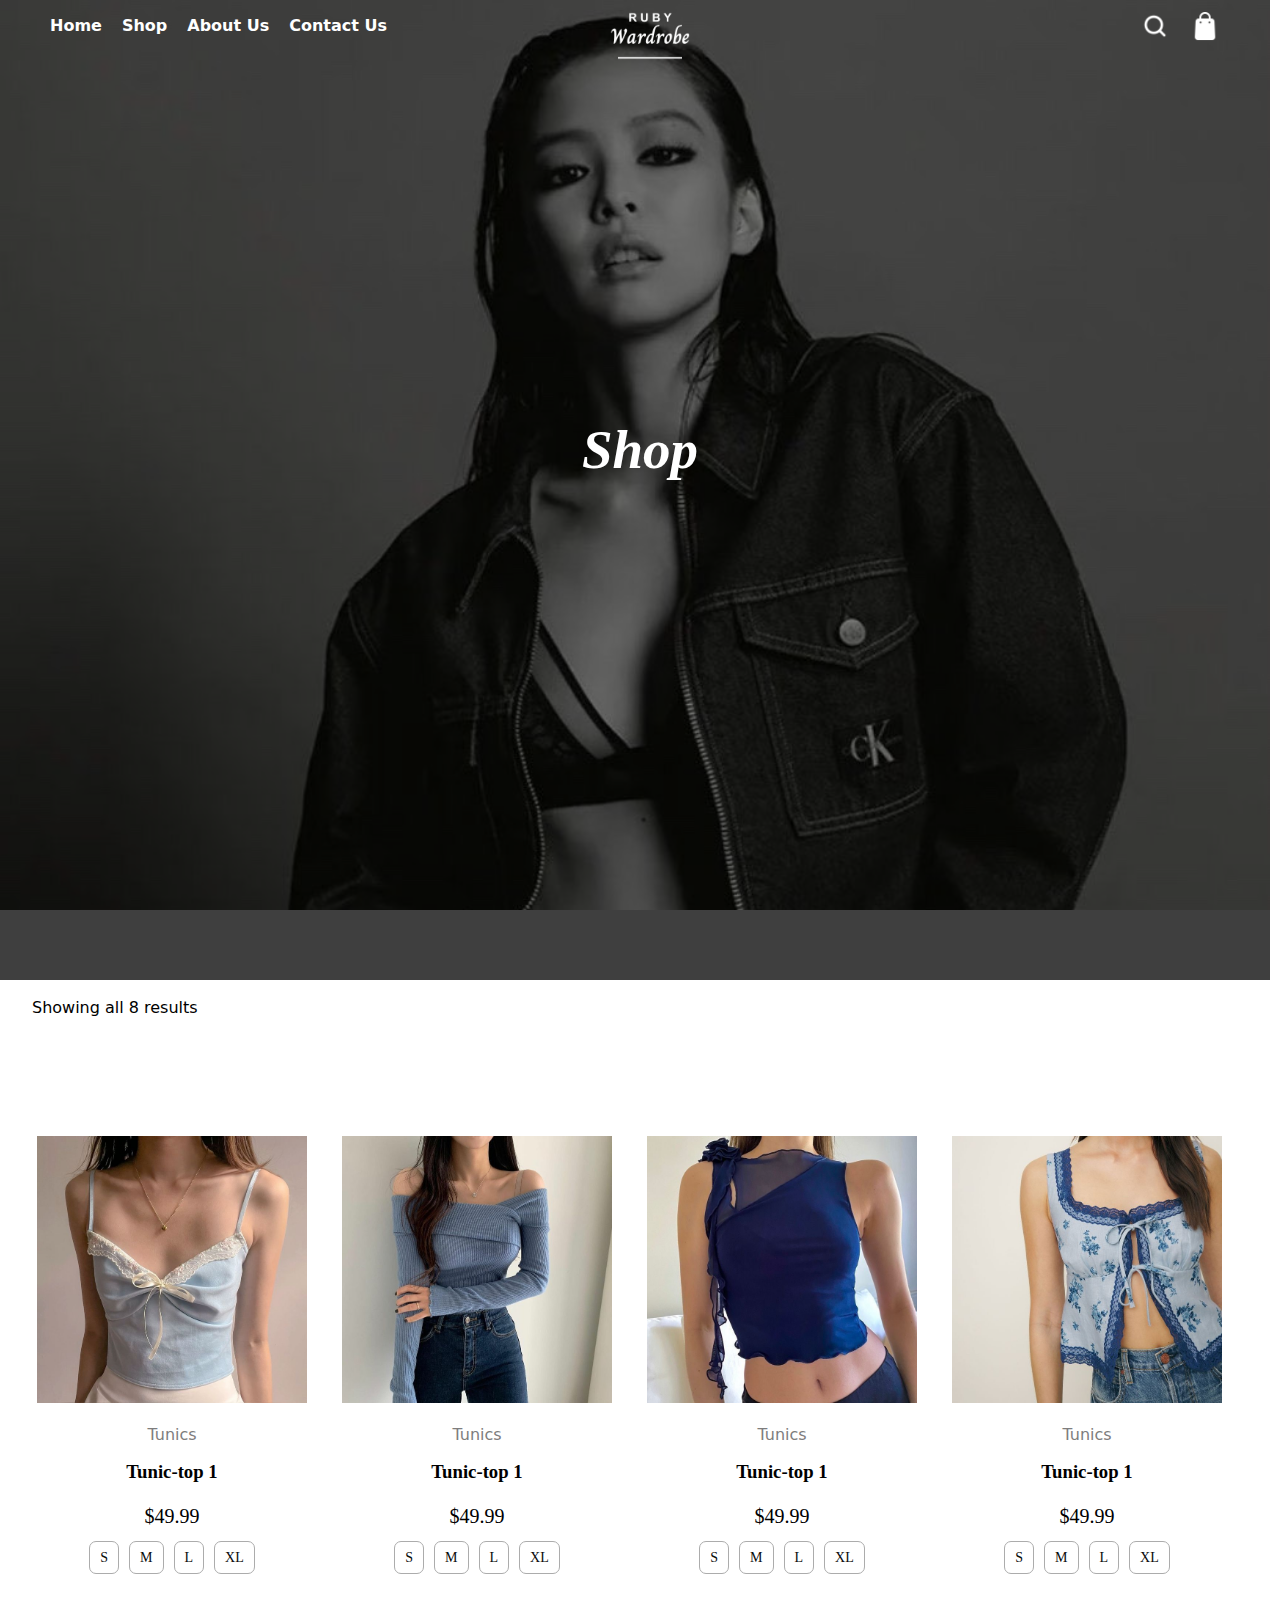
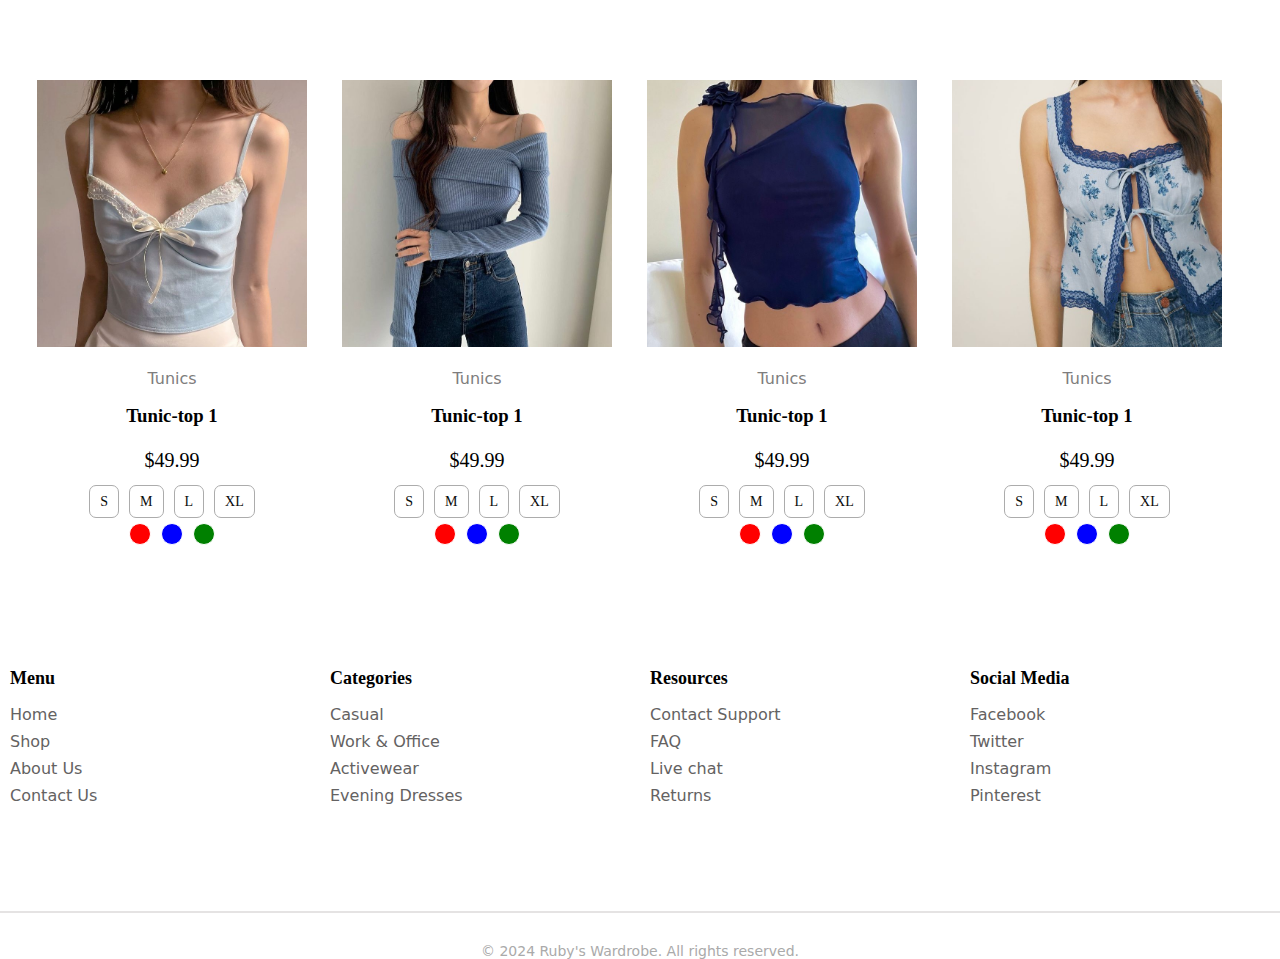
<file: trash.html>
<!DOCTYPE html>
<html lang="en">
<head>
  <meta charset="UTF-8">
  <meta name="viewport" content="width=device-width, initial-scale=1.0">
  <title>E-commerce Website</title>
  <link rel="stylesheet" href="cssf/trashcss.css">
</head>
<body>
    <div class="header" style="background-image: url(imagesf/jennie8.jpg); margin-top: -10px; margin-left: -10px;">
      
      <nav class="navbar">
        <div class="nav-left">
          <ul class="nav-links">
            <li><a href="index.html">Home</a></li>
            <li><a href="#shop">Shop</a></li>
            <li><a href="about.html">About Us</a></li>
            <li><a href="contact.html">Contact Us</a></li>
          </ul>
        </div>
        
        <div class="nav-logo">
          <a href="index.html"><img src="imagesf/logo1.png" alt="Logo"></a>
        </div>

        <div class="nav-right">
          <div class="search-container">
            <input type="text" id="searchInput" placeholder="Search..." />
            <span id="searchIcon">
                <img src="imagesf/search.png" alt="Search" id="iconImg" />
            </span>
        </div>
        
        
        
        
        
        
          <img src="imagesf/cart.png" alt="Cart">
        </div>
      </div>
        
          
          
      </nav>

  
  <div class="header-content">
    
    <h1>Shop</h1>
    

  </div>
    
  </div> 


  <!---------------------Products---------------------------->
  <div class="carousel-container">
    <p style="text-align: left;"> Showing all 8 results</p>
    <div class="carousel">
      
        <div class="carousel-item">
          

            <div class="product-card">
              <a href="product.html">
                <div class="image-container">
                <img src="imagesf/product1.jpeg" alt="Product Image 1">
                  <button class="add-to-cart">
                    <img src="imagesf/cart1.png" alt="Add to Cart Icon" />
                  </button>
                </div>
              </a>
                <div class="product-details">
                  <p style="color: rgb(126, 125, 125);">Tunics</p>
                    <h3>Tunic-top 1</h3>
                    <div class="price-section">
                      <div class="price">$49.99</div>
                      <button class="add-to-cart">Add to Cart</button>
                  </div>
                      
                      <div class="sizes">
                          <span class="size">S</span>
                          <span class="size">M</span>
                          <span class="size">L</span>
                          <span class="size">XL</span>
                      </div>

                      
                  
                </div>

                
            </div>
        </div>





        

        <!--------   Product-2     ----------------->


        <div class="carousel-item">
          

          <div class="product-card">
            <a href="product2.html">
              <div class="image-container">
              <img src="imagesf/product2.jpeg" alt="Product Image 2">
                <button class="add-to-cart">
                  <img src="imagesf/cart1.png" alt="Add to Cart Icon" />
                </button>
              </div>
            </a>
              <div class="product-details">
                <p style="color: rgb(126, 125, 125);">Tunics</p>
                  <h3>Tunic-top 1</h3>
                  <div class="price-section">
                    <div class="price">$49.99</div>
                    <button class="add-to-cart">Add to Cart</button>
                </div>
                    
                    <div class="sizes">
                        <span class="size">S</span>
                        <span class="size">M</span>
                        <span class="size">L</span>
                        <span class="size">XL</span>
                    </div>

                   
                
              </div>

              
          </div>
      </div>

        <!------------ Product3     --------------->
        <div class="carousel-item">
          

          <div class="product-card">
            <a href="product3.html">
              <div class="image-container">
              <img src="imagesf/product3.jpeg" alt="Product Image 3">
                <button class="add-to-cart">
                  <img src="imagesf/cart1.png" alt="Add to Cart Icon" />
                </button>
              </div>
            </a>
              <div class="product-details">
                <p style="color: rgb(126, 125, 125);">Tunics</p>
                  <h3>Tunic-top 1</h3>
                  <div class="price-section">
                    <div class="price">$49.99</div>
                    <button class="add-to-cart">Add to Cart</button>
                </div>
                    
                    <div class="sizes">
                        <span class="size">S</span>
                        <span class="size">M</span>
                        <span class="size">L</span>
                        <span class="size">XL</span>
                    </div>

                    
                
              </div>

              
          </div>
      </div>
      <!------------ Product3     --------------->

      <div class="carousel-item">
          

        <div class="product-card">
          <a href="product4.html">
            <div class="image-container">
            <img src="imagesf/product4.jpeg" alt="Product Image 4">
              <button class="add-to-cart">
                <img src="imagesf/cart1.png" alt="Add to Cart Icon" />
              </button>
            </div>
          </a>
            <div class="product-details">
              <p style="color: rgb(126, 125, 125);">Tunics</p>
                <h3>Tunic-top 1</h3>
                <div class="price-section">
                  <div class="price">$49.99</div>
                  <button class="add-to-cart">Add to Cart</button>
              </div>
                  
                  <div class="sizes">
                      <span class="size">S</span>
                      <span class="size">M</span>
                      <span class="size">L</span>
                      <span class="size">XL</span>
                  </div>

                  
              
            </div>

            
        </div>
    </div>
        <!-- Repeat for other carousel items -->
    </div>
    
</div>



<!---------------------Products---------------------------->
<div class="carousel-container">
  
  <div class="carousel">
    
      <div class="carousel-item">
        

          <div class="product-card">
            <a href="product.html">
              <div class="image-container">
              <img src="imagesf/product1.jpeg" alt="Product Image 1">
                <button class="add-to-cart">
                  <img src="imagesf/cart1.png" alt="Add to Cart Icon" />
                </button>
              </div>
            </a>
              <div class="product-details">
                <p style="color: rgb(126, 125, 125);">Tunics</p>
                  <h3>Tunic-top 1</h3>
                  <div class="price-section">
                    <div class="price">$49.99</div>
                    <button class="add-to-cart">Add to Cart</button>
                </div>
                    
                    <div class="sizes">
                        <span class="size">S</span>
                        <span class="size">M</span>
                        <span class="size">L</span>
                        <span class="size">XL</span>
                    </div>

                    <div class="colors">
                      <span class="color" style="background-color: red;"></span>
                      <span class="color" style="background-color: blue;"></span>
                      <span class="color" style="background-color: green;"></span>
                  </div>
                
              </div>

              
          </div>
      </div>





      

      <!--------   Product-2     ----------------->


      <div class="carousel-item">
        

        <div class="product-card">
          <a href="product2.html">
            <div class="image-container">
            <img src="imagesf/product2.jpeg" alt="Product Image 2">
              <button class="add-to-cart">
                <img src="imagesf/cart1.png" alt="Add to Cart Icon" />
              </button>
            </div>
          </a>
            <div class="product-details">
              <p style="color: rgb(126, 125, 125);">Tunics</p>
                <h3>Tunic-top 1</h3>
                <div class="price-section">
                  <div class="price">$49.99</div>
                  <button class="add-to-cart">Add to Cart</button>
              </div>
                  
                  <div class="sizes">
                      <span class="size">S</span>
                      <span class="size">M</span>
                      <span class="size">L</span>
                      <span class="size">XL</span>
                  </div>

                  <div class="colors">
                    <span class="color" style="background-color: red;"></span>
                    <span class="color" style="background-color: blue;"></span>
                    <span class="color" style="background-color: green;"></span>
                </div>
              
            </div>

            
        </div>
    </div>

      <!------------ Product3     --------------->
      <div class="carousel-item">
        

        <div class="product-card">
          <a href="product3.html">
            <div class="image-container">
            <img src="imagesf/product3.jpeg" alt="Product Image 3">
              <button class="add-to-cart">
                <img src="imagesf/cart1.png" alt="Add to Cart Icon" />
              </button>
            </div>
          </a>
            <div class="product-details">
              <p style="color: rgb(126, 125, 125);">Tunics</p>
                <h3>Tunic-top 1</h3>
                <div class="price-section">
                  <div class="price">$49.99</div>
                  <button class="add-to-cart">Add to Cart</button>
              </div>
                  
                  <div class="sizes">
                      <span class="size">S</span>
                      <span class="size">M</span>
                      <span class="size">L</span>
                      <span class="size">XL</span>
                  </div>

                  <div class="colors">
                    <span class="color" style="background-color: red;"></span>
                    <span class="color" style="background-color: blue;"></span>
                    <span class="color" style="background-color: green;"></span>
                </div>
              
            </div>

            
        </div>
    </div>
    <!------------ Product3     --------------->

    <div class="carousel-item">
        

      <div class="product-card">
        <a href="product4.html">
          <div class="image-container">
          <img src="imagesf/product4.jpeg" alt="Product Image 4">
            <button class="add-to-cart">
              <img src="imagesf/cart1.png" alt="Add to Cart Icon" />
            </button>
          </div>
        </a>
          <div class="product-details">
            <p style="color: rgb(126, 125, 125);">Tunics</p>
              <h3>Tunic-top 1</h3>
              <div class="price-section">
                <div class="price">$49.99</div>
                <button class="add-to-cart">Add to Cart</button>
            </div>
                
                <div class="sizes">
                    <span class="size">S</span>
                    <span class="size">M</span>
                    <span class="size">L</span>
                    <span class="size">XL</span>
                </div>

                <div class="colors">
                  <span class="color" style="background-color: red;"></span>
                  <span class="color" style="background-color: blue;"></span>
                  <span class="color" style="background-color: green;"></span>
              </div>
            
          </div>

          
      </div>
  </div>
      <!-- Repeat for other carousel items -->
  </div>
  
</div>

  
  


<footer class="footer">
  <div class="footer-column">
    <h3>Menu</h3>
    <ul>
      <li><a href="#">Home</a></li>
      <li><a href="#">Shop</a></li>
      <li><a href="#">About Us</a></li>
      <li><a href="#">Contact Us</a></li>
    </ul>
  </div>
  <div class="footer-column">
    <h3>Categories</h3>
    <ul>
      <li><a href="#">Casual</a></li>
      <li><a href="#">Work & Office</a></li>
      <li><a href="#">Activewear</a></li>
      <li><a href="#">Evening Dresses</a></li>
    </ul>
  </div>
  <div class="footer-column">
    <h3>Resources</h3>
    <ul>
      <li><a href="#">Contact Support</a></li>
      <li><a href="#">FAQ</a></li>
      <li><a href="#">Live chat</a></li>
      <li><a href="#">Returns</a></li>
    </ul>
  </div>
  <div class="footer-column">
    <h3>Social Media</h3>
    <ul>
      <li><a href="#">Facebook</a></li>
      <li><a href="#">Twitter</a></li>
      <li><a href="#">Instagram</a></li>
      <li><a href="#">Pinterest</a></li>
    </ul>
  </div>

  
</footer>


  <!-- Horizontal line with space -->
  <hr class="custom-line">
  <div class="copyright">
    &copy; 2024 Ruby's Wardrobe. All rights reserved.
  </div>


<script src="jsf/trashjs.js"></script>
</body>
</html>
</file>
<file: cssf/indexcss.css>
/* General Styles 
body {
  margin: 0;
  font-family: Arial, sans-serif;
} */
body {
  font-family: Arial, Helvetica, sans-serif;
  background-size: cover;
  width: 100%;
  height: 100%;
  overflow-x: hidden;
  background-color: #000;
}

.header {
  width: 100%; /* Use 100% for full width */
  height: 110vh;
  background-size: cover;
  background-position: center;
  background-repeat: no-repeat;
  background-attachment: fixed;
  position: relative;
  margin: 0; /* Remove negative margins */
  padding: 0;
}

.navbar {
  display: flex;
  justify-content: space-between;
  align-items: center;
  padding: 10px 20px;
  background-color: transparent; /* Slightly transparent for visibility */
  color: white;
  position: absolute; /* Fixed position to stay at the top */
  top: 0; /* Stick it to the top of the page */
  width: 100%;
  z-index: 1001; /* Set this higher than the overlay */
}



.header::after {
  content: "";
  position: absolute;
  top: 0;
  left: 0;
  width: 100%;
  height: 100%;
  background-color: rgba(0, 0, 0, 0.5); /* Black transparent overlay */
  z-index: 0; /* Lower than navbar */
}

.nav-left ul {
  list-style: none;
  display: flex;
  gap: 20px;
}

.nav-left ul li a {
  color: white;
  text-decoration: none;
  font-weight: bold;
}

.nav-left ul li a:hover {
  color: #a9a9a9;
}

.nav-logo {
  position: absolute; /* Center the logo */
  left: 50%;
  transform: translateX(-50%);
}

.nav-logo img {
  width: 200px;
  height: auto; /* Maintain aspect ratio */
}

.nav-right {
  display: flex;
  align-items: center;
  gap: 20px;
  position: absolute;
  right: 90px;
}

.nav-right img {
  width: 30px;
  height: 30px;
  cursor: pointer;
}

.search-container {
  position: relative;
  width: 40px; /* Initially shows only the icon */
  transition: width 0.5s ease;
  display: flex;
  align-items: center;
}

input[type="text"] {
  width: 0;
  padding: 10px;
  padding-left: 35px;
  font-size: 16px;
  border: 1px solid #ccc;
  border-radius: 4px;
  opacity: 0;
  transition: width 0.4s ease, opacity 0.4s ease;
  box-sizing: border-box;
}

input[type="text"]::placeholder {
  font-size: 16px;
  color: #ccc;
}

#searchIcon {
  position: absolute;
  left: 10px;
  top: 50%;
  transform: translateY(-50%);
  width: 30px;
  height: 30px;
  cursor: pointer;
}



.header-content {
  position: absolute;
  z-index: 3;
  top: 50%;
  left: 50%;
  transform: translate(-50%, -50%);
  text-align: center;
}

.header-content h1 {
  font-size: 55px;
  line-height: 70px;
  font-weight: 700;
  max-width: 650px;
  color: white;
  font-family: baskerville;
  font-style: italic;
}

.header-content h3 {
  font-family: sans-serif;
  font-size: 15px;
  font-weight: 100;
  margin-bottom: 20px;
  color: white;
  line-height: 1.6;
}


button {
  border: 2px solid rgb(255, 255, 255); /* White bounding box */
  background: transparent; /* Transparent background */
  color: rgb(255, 255, 255); /* White text color */
  font-size: 16px;
  cursor: pointer;
  padding: 15px 30px;
  font-family: Arial, sans-serif; /* Adjust font if needed */
  transition: background-color 0.3s, color 0.3s; /* Smooth transition effect */
}

/* Hover effect */
button:hover {
  background: rgb(255, 255, 255); /* White background on hover */
  color: rgb(0, 0, 0); /* Black text color on hover */
}





.head-content {
  position: relative;
  z-index: 2;
  max-width: 40%;
}

.side-content{
  color: rgb(94, 91, 91); 
  margin-top: 220px;
  margin-left: 50px;
}
.heading {
  font-size: 50px;
  font-weight: bold;
  margin-top: 5%;
  margin-left: 50px;
}  

/* Style for the Shop Now button */
.shop-now-btn {
margin-left: -36%;
margin-top: 0%;
height: 50px;
padding: 10px 25px;
font-size: 18px;
font-weight: bold;
color: #fff;
background-color: #000;
border: 2px solid;
cursor: pointer;
transition: background-color 0.3s ease, color 0.3s ease;
border-radius: 5px;
position: relative; /* This keeps the button unaffected by image animations */
z-index: 3; /* Ensure the button stays above the images */
}

/* Hover effect for the button */
.shop-now-btn:hover {
background-color: #fff;
color: #000;
}





/*Features */
/*
.features{
  
padding: 0%;
font-size: 22px;
text-align:left;
margin-left: -9px;
margin-top: -4px;
}
.row{
display: flex;
width: 100%;
height: 80%;
align-items: center;
flex-wrap: wrap;
margin-top: 5px;
background-color: white; 

}

.text-col{
flex-basis: 50%;
margin-bottom: 20px;
color: #323232;
font-size: 15px;
line-height: 1.6;

}

.img-col{
flex-basis: 50%;
margin-bottom: 20px;
}
.img-col img {
  display: block;
  width: 90%;
  margin: 40px auto; 
  height: 100%;
}


.features h2{
font-size: 50px;
font-weight: 600;
margin-bottom: 20px;
}
*/

.carousel-container {
  position: relative;
  width: 110%;
  margin: auto;
  overflow: hidden;
  background-color: white;
  padding: 0 2px; 
  margin-left: -6px;
  height: 800px;
}

.carousel-heading {
  text-align: center; 
  margin: 20px 0; /* Add vertical margin for spacing */
  font-family: baskerville; 
  font-style: italic;
}

.carousel {
  display: flex;
  gap: 0px; /* Space between cards */
  padding: 0; /* Remove padding */
  margin: 0; /* Remove margin */
  scroll-snap-type: x mandatory; /* Ensure snapping to each item */
  overflow-x: auto; /* Enable horizontal scrolling */
  scroll-behavior: smooth; /* Smooth scrolling */
  margin-left: 45px;
 
}

.carousel-item {
  flex: 0 0 auto; /* Ensure items do not shrink */
  width: 300px; /* Adjust width of each item */
  box-sizing: border-box; /* Include padding/border in width */
  scroll-snap-align: start; /* Snap alignment */
  margin-top: 100px;
  margin-left: 5px;
}

.product-card {
  background-color: white;
  text-align: center;
  position: relative;
  width: 90%; /* Full width of the carousel item */
  box-sizing: border-box;
}

.image-container{
  position: relative;
}

.product-card img {
  width: 100%; /* Adjust image width to fit card */
  height: auto; /* Maintain aspect ratio */
}

.product-card:hover .overlay {
  opacity: 1; /* Show overlay on hover */
}

.add-to-cart {
  position: absolute;
  top: 10px;
  right: 10px;
  z-index: 2;
  background: none;
  padding: 0;
  color: #fff;
  border: none;
  cursor: pointer;
  margin-left: 10px;
  display: none; /* Initially hide the icon */
}

.add-to-cart img {
  width: 40px; /* Adjust the size of the icon */
  height: 40px;
}

.image-container:hover .add-to-cart {
  display: block; /* Show the icon on hover */
}

.add-to-cart:hover {
  background-color: #555; /* Darken on hover */
  border-radius: 20px;
  size: 30px;
}


.product-details {
  position: relative;
  overflow: hidden; /* Hide overflow for sliding effect */
  text-align: center;
  line-height: 0.6;

}



.price-section {
  display: flex;
  align-items: center;
  overflow: hidden;
  height: 40px;
  justify-content: center;
}

.price {
  font-size: 20px;
  cursor: pointer;
  transition: transform 0.5s ease, opacity 0.5s ease;
}


.colors, .sizes {
  display: flex;
  justify-content: center;
  line-height: 1.5;
  margin: 5px 0;
  cursor: pointer;
}

.color.active, .size.active {
  border: 2px solid black; /* Add a black border */
}


.color {
  width: 20px;
  height: 20px;
  border-radius: 50%;
  margin: 0 5px;
  border: 1px solid white;
}

.size {
  border: 1.5px solid rgb(172, 172, 172);
  padding: 5px 10px;
  margin: 0 5px;
  border-radius: 7px;
  font-size: 14px;
  color: rgb(10, 10, 10);
}

.background-image {
  width: 100%;
  height: 770px; /* Adjust the height as needed */
  margin-top: 0px;
  background-size: cover;
  background-position: center;
  background-attachment: fixed;
  position: relative; /* Ensure content can be positioned absolutely */
  margin-left: 0px;
}

.overlay {
  position: absolute;
  top: 0;
  left: 0;
  width: 100%;
  height: 100%;
  background-color: rgba(0, 0, 0, 0.5); /* Black overlay with 50% opacity */
  z-index: 1; /* Ensure it stays above the background image */
}

.content {
  position: absolute; /* Position content over the image */
  top: 50%;
  left: 50%;
  transform: translate(-50%, -50%); /* Center the content */
  color: white; /* Change text color as needed */
  text-align: right;
  display: flex;
  flex-direction: column;
  align-items: center;
  z-index: 2;
}

.right-image{
  margin-bottom: 10px;
  margin-left: 150%;
  margin-top:60px;
}

.right-image img{
  width: 300px;
  height: auto;
}

.text-below{
  text-align: center;
  margin-left: 150%;
  flex: 1;
}

.text-below h3{
  margin-bottom: 10px;
  white-space: nowrap;
  font-size: 24px;
  font-family: baskerville;
  font-style: italic;

}

.text-below p{
  max-width: 500px;
}

.image-content-section {
  display: flex;
  justify-content: space-between;
  align-items: center;
  background-color: white; /* White background for the section */
  padding: 50px; /* Adjust padding as needed */
  margin-right: -42px;
}

.content-left {
  width: 50%; /* Content takes up 50% of the section */
  padding-right: 20px; /* Adds space between content and image */
}

.content-left h2 {
  font-size: 32px;
  margin-bottom: 20px;
  color: #333; /* Dark text color */
}

.content-left p {
  font-size: 18px;
  line-height: 1.6;
  color: #555; /* Medium gray text color */
}

.content-left button {
  margin-top: 20px;
  border: 2px solid #333; /* Dark border */
  background: transparent;
  color: #333;
  padding: 10px 20px;
  cursor: pointer;
  transition: background-color 0.3s, color 0.3s;
}

.content-left button:hover {
  background-color: #333;
  color: white;
}

.image-right {
  width: 50%; /* Image takes up 50% of the section */
  display: flex;
  justify-content: center;
  align-items: center;
  margin-right: -52px;
}

.image-right img {
  max-width: 100%; /* Ensures the image doesn't overflow */
  height: auto; /* Keeps the image's aspect ratio */
  
}

.stars {
  text-align: center;
  font-size: 30px;
  color: gold; /* Gold color for the stars */
  margin-bottom: 10px; /* Space between stars and testimonial text */
  z-index: 2; /* Ensures stars appear above the overlay */
  position: relative; /* Ensures z-index works */
}

.text-below1 {
  text-align: center;
  font-size: 24px;
  font-family: baskerville;
  font-style: italic;
  margin: 0 auto;
  max-width: 800px;
  position: relative;
  top: 30%;
  transform: translateY(-50%);
  padding: 20px;
  color: white;
}

.background-image1 {
  position: relative;
  background-size: cover;
  background-position: center;
  height: 100vh;
  background-attachment: fixed;
}

.overlay1 {
  position: absolute;
  top: 0;
  left: 0;
  width: 100%;
  height: 100%;
  background: rgba(0, 0, 0, 0.5);
}

.content1 {
  display: flex;
  flex-direction: column;
  justify-content: center;
  align-items: center;
  height: 100%;
}

.white-banner {
  background-color: white; /* White background for the banner */
  padding: 40px; /* Padding around the banner */
  display: flex; /* Use Flexbox for layout */
  justify-content: space-between; /* Space between columns */
  align-items: flex-start; /* Align text to the top */
  flex-wrap: wrap; /* Allow wrapping on smaller screens */
}

.column {
  flex: 1; /* Flex each column to take equal space */
  max-width: 22%; /* Limit the width of each column */
  margin: 0 10px; /* Add some space between columns */
  box-sizing: border-box; /* Include padding/margin in the total width */
  text-align: center; /* Center align content inside columns */
}

.column img.icon {
  width: 50px; /* Set the width of the icons */
  height: auto; /* Keep aspect ratio */
  margin-bottom: 10px; /* Add space between icon and heading */
}

.column h4 {
  font-size: 18px; /* Heading size */
  margin-bottom: 10px;
}

.column p {
  font-size: 16px; /* Paragraph size */
  color: #333; /* Darker text color */
}

/* Responsive design for smaller screens */
@media (max-width: 768px) {
  .column {
    flex: 1 1 45%; /* Stack two columns per row on smaller screens */
    margin-bottom: 20px;
  }
}

@media (max-width: 480px) {
  .column {
    flex: 1 1 100%; /* Stack columns vertically on very small screens */
  }
}



.background-image2 {
  position: relative;
  background-size: cover;
  background-position: center;
  height: 100vh;
  background-attachment: fixed;
}

.overlay2 {
  position: absolute;
  top: 0;
  left: 0;
  width: 100%;
  height: 100%;
  background: rgba(0, 0, 0, 0.5); /* Dark overlay */
  z-index: 1;
}

.content2 {
  position: relative;
  height: 100%;
  display: flex;
  align-items: center; /* Vertically centers the content */
  justify-content: flex-end; /* Align content to the right */
  padding-right: 140px; /* Add right padding for spacing */
  z-index: 2;
  color: white; /* Text color */
}

.text-below2 {
  text-align: left; /* Align text to the left */
  max-width: 400px; /* Limit the width of the text */
}

.text-below2 p {
  font-family: sans-serif;
  font-size: 16px; /* Adjust font size if needed */
}

.text-below2 h3 {
  font-size: 41px;
  margin-bottom: 10px;
  font-family: baskerville;
  font-style: italic;
}

.text-below2 h2 {
  font-family: sans-serif;
  font-size: small;
  margin-top: 10px;
  line-height: 1.5; /* Add some line spacing */
  color: white; /* Ensure text is visible */
  font-size: large;
}

/* Basic Footer Styling */
.footer {
  display: flex;
  justify-content: space-around; /* Evenly space out the columns */
  background-color: #ffffff; /* Dark background color */
  padding: 60px 0;
  color: rgb(0, 0, 0);
}

.footer-column {
  flex: 1; /* Make each column take equal width */
  padding: 10px;
}

.footer-column h3 {
  font-size: 18px;
  margin-bottom: 10px;
}

.footer-column ul {
  list-style: none; /* Remove bullet points */
  padding: 0;
}

.footer-column ul li {
  margin-bottom: 8px; /* Space between links */
}

.footer-column ul li a {
  color: rgb(100, 98, 98); /* Initial link color */
  text-decoration: none;
  transition: color 0.3s; /* Smooth transition on hover */
  font-family: system-ui, -apple-system, BlinkMacSystemFont, 'Segoe UI', Roboto, Oxygen, Ubuntu, Cantarell, 'Open Sans', 'Helvetica Neue', sans-serif;
}

/* Hover Effect */
.footer-column ul li a:hover {
  color: #000000; /* Change to your preferred color on hover */
}

/* Style for the horizontal line */
.custom-line {
  border: none;
  border-top: 2px solid #e5e3e3; /* Thickness and color of the line */
  margin: 20px 0; /* Add space above and below the line */
  width: 100%;
}

/* Copyright Section Styling */
.copyright {
  text-align: center;
  padding-top: 10px;
  font-size: 14px;
  color: #aaa;
  font-family: system-ui, -apple-system, BlinkMacSystemFont, 'Segoe UI', Roboto, Oxygen, Ubuntu, Cantarell, 'Open Sans', 'Helvetica Neue', sans-serif;
}

/* Responsive design for smaller screens */
@media (max-width: 768px) {
  .content2 {
    padding-right: 20px; /* Adjust right padding on smaller screens */
  }

  .text-below2 h3 {
    font-size: 28px; /* Decrease heading size on smaller screens */
  }

  .text-below2 h2 {
    font-size: small; /* Adjust the subtitle size */
  }

  .shop-now-btn {
    font-size: 14px; /* Adjust button size for smaller screens */
  }
}
</file>
<file: cssf/aboutcss.css>
/* General Styles */
html, body {
  margin: 0;  /* Remove margin */
  padding: 0; /* Remove padding */
  overflow-x: hidden; /* Prevent horizontal scrolling */
}


.header {
  width: 100vw; /* Full viewport width */
  height: 110vh; /* Full viewport height */
  background-image: url('your-image-url.jpg'); /* Replace with your image URL */
  background-size: cover; /* Ensure the image covers the entire area */
  background-position: center; /* Center the image */
  background-repeat: no-repeat; /* No repetition of the image */
  background-attachment: fixed;
  margin: 0; /* No margin */
  padding: 0; /* No padding */
  position: relative; /* Optional: to position elements inside */
  background-color: rgba(0, 0, 0, 0.5); /* Test with a semi-transparent black */
}


.navbar {
  display: flex;
  justify-content: space-between;
  font-family: system-ui, -apple-system, BlinkMacSystemFont, 'Segoe UI', Roboto, Oxygen, Ubuntu, Cantarell, 'Open Sans', 'Helvetica Neue', sans-serif;
  align-items: center;
  padding: 10px 20px;
  background-color: transparent; /* Slightly transparent for visibility */
  color: white;
  position: absolute; /* Fixed position to stay at the top */
  top: 0; /* Stick it to the top of the page */
  width: 100%;
  z-index: 1001; /* Set this higher than the overlay */
}

.header::after {
  content: "";
  position: absolute;
  top: 0;
  left: 0;
  width: 100%;
  height: 100%;
  background-color: rgba(0, 0, 0, 0.5); /* Black transparent overlay */
  z-index: 0; /* Lower than navbar */
}

.nav-left ul {
  list-style: none;
  display: flex;
  gap: 20px;
}

.nav-left ul li a {
  color: white;
  text-decoration: none;
  font-weight: bold;
}

.nav-left ul li a:hover {
  color: #464643;
}

.nav-logo {
  position: absolute; /* Center the logo */
  left: 50%;
  transform: translateX(-50%);
}

.nav-logo img {
  width: 200px;
  height: auto; /* Maintain aspect ratio */
}

.nav-right {
  display: flex;
  align-items: center;
  gap: 20px;
  position: absolute;
  right: 90px;
}

.nav-right img {
  width: 30px;
  height: 30px;
  cursor: pointer;
}

/* Search Container */
.search-container {
  position: relative;
  width: 40px; /* Initially shows only the icon */
  transition: width 0.5s ease;
  display: flex;
  align-items: center;
}

input[type="text"] {
  width: 0;
  padding: 10px;
  padding-left: 35px;
  font-size: 16px;
  border: 1px solid #ccc;
  border-radius: 4px;
  opacity: 0;
  transition: width 0.4s ease, opacity 0.4s ease;
  box-sizing: border-box;
}

input[type="text"]::placeholder {
  font-size: 16px;
  color: #ccc;
}

#searchIcon {
  position: absolute;
  left: 10px;
  top: 50%;
  transform: translateY(-50%);
  width: 30px;
  height: 30px;
}

/* Header Content */
.header-content {
  position: absolute;
  z-index: 3;
  top: 50%;
  left: 50%;
  transform: translate(-50%, -50%);
  text-align: center;
}

.header-content h1 {
  font-size: 55px;
  line-height: 70px;
  font-weight: 700;
  max-width: 650px;
  color: white;
  font-family: 'Baskerville', serif; /* Use quotes for font family with spaces */
  font-style: italic;
}

/* Two Column Layout */
.two-columns {
  display: flex;
  justify-content: space-between; /* Creates space between columns */
  padding: 20px;
}

.column {
  width: 48%; /* Adjust the width of each column */
}

.left-column, .right-column {
  padding: 20px;
}

/* Text Styles */
h1, h2 {
  font-family: 'Baskerville', serif; /* Use quotes for font family with spaces */
  font-style: italic;
}

p {
  font-family: system-ui, -apple-system, BlinkMacSystemFont, 'Segoe UI', Roboto, Oxygen, Ubuntu, Cantarell, 'Open Sans', 'Helvetica Neue', sans-serif;
  font-size: 16px;
  line-height: 1.5;
  font-weight: 100;
}

/* Style for the horizontal line */
.custom-line {
  border: none;
  border-top: 2px solid #e5e3e3; /* Thickness and color of the line */
  margin: 90px 0; /* Add space above and below the line */
  width: 100%;
}

/* Quality Section */
.quality {
  margin-left: 70px;
}

/* Background Section */
.background-section {
  position: relative;
  background-size: cover; /* Ensure the image covers the section */
  background-position: center; /* Center the image */
  background-attachment: fixed;
  width: 100vw; /* Full viewport width */
  height: 110vh; /* Full viewport height */
  width: 100%;
  height: 720px; /* Set a height for the section */
  display: flex;
  align-items: center; /* Center content vertically */
  padding-left: 20px; /* Add padding for left alignment of the text */
}

.overlay {
  position: absolute;
  top: 0;
  left: 0;
  width: 100%;
  height: 100%;
  background-color: rgba(0, 0, 0, 0.5); /* Black overlay with 50% opacity */
  z-index: 1;
}

.text-content {
  position: relative;
  z-index: 2; /* Ensure text appears above the overlay */
  color: white; /* White text color */
  width: 50%; /* Adjust width to control how much space text takes */
  margin-left: 40px;
}

.section {
  margin-top: 40px; /* Adds space above the section */
  padding: 20px;
  margin-left: 50px;
}

.section-heading {
  text-align: left; /* Center the heading */
  margin-bottom: 20px; /* Adds space between the heading and the columns */
}

/* Two Columns with Flexbox */
.two-columns1 {
  display: flex; /* Use Flexbox to create two columns */
  justify-content: space-between; /* Adds space between the columns */
}

.column1 {
  width: 48%; /* Each column takes 48% of the width, leaving space between them */
  padding: 10px;
  font-size: 16px;
  line-height: 1.6;
}

@media (max-width: 768px) {
  .two-columns1 {
    flex-direction: column; /* Stack columns vertically on smaller screens */
  }
  .column1 {
    width: 100%; /* Full width for columns on smaller screens */
    margin-bottom: 20px; /* Adds space between the stacked columns */
  }
}

/* Background Image 2 Section */
.background-image2 {
  position: relative;
  background-size: cover;
  background-position: left center; /* Start from the left */
  width: 100%;
  height: 100vh; /* Full viewport height */
  background-attachment: fixed;
  margin: 0; /* Remove margin */
  padding: 0; /* Remove padding */
  overflow: hidden; /* Ensure no overflow */
}

.overlay2 {
  position: absolute;
  top: 0;
  left: 0;
  width: 100%;
  height: 100%;
  background: rgba(0, 0, 0, 0.5); /* Dark overlay */
  z-index: 1;
}

.content2 {
  position: relative;
  height: 100%;
  display: flex;
  align-items: center; /* Vertically centers the content */
  justify-content: flex-end; /* Align content to the right */
  padding-right: 140px; /* Add right padding for spacing */
  z-index: 2;
  color: white; /* Text color */
}

.text-below2 {
  text-align: left; /* Align text to the left */
  max-width: 400px; /* Limit the width of the text */
}

.text-below2 p {
  font-family: sans-serif;
  font-size: 16px; /* Adjust font size if needed */
}

.text-below2 h3 {
  font-size: 41px;
  margin-bottom: 10px;
  font-family: 'Baskerville', serif; /* Use quotes for font family with spaces */
  font-style: italic;
}

.text-below2 h2 {
  font-family: sans-serif;
  font-size: large; /* Use large font size for subtitle */
  margin-top: 10px;
  line-height: 1.5; /* Add some line spacing */
  color: white; /* Ensure text is visible */
}

/* Button Styles */
button {
  border: 2px solid rgb(255, 255, 255); /* White bounding box */
  background: transparent; /* Transparent background */
  color: rgb(255, 255, 255); /* White text color */
  font-size: 16px;
  cursor: pointer;
  padding: 15px 30px;
  font-family: Arial, sans-serif; /* Adjust font if needed */
  transition: background-color 0.3s, color 0.3s; /* Smooth transition effect */
}

/* Hover effect for buttons */
button:hover {
  background: rgba(255, 255, 255, 0.2); /* Slightly white background on hover */
  color: rgb(0, 0, 0); /* Change text color on hover */
}

/* Basic Footer Styling */
.footer {
  display: flex;
  justify-content: space-around; /* Evenly space out the columns */
  background-color: #ffffff; /* Dark background color */
  padding: 60px 0;
  color: rgb(0, 0, 0);
}

.footer-column {
  flex: 1; /* Make each column take equal width */
  padding: 10px;
}

.footer-column h3 {
  font-size: 18px;
  margin-bottom: 10px;
}

.footer-column ul {
  list-style: none; /* Remove bullet points */
  padding: 0;
}

.footer-column ul li {
  margin-bottom: 8px; /* Space between links */
}

.footer-column ul li a {
  color: rgb(100, 98, 98); /* Initial link color */
  text-decoration: none;
  transition: color 0.3s; /* Smooth transition on hover */
  font-family: system-ui, -apple-system, BlinkMacSystemFont, 'Segoe UI', Roboto, Oxygen, Ubuntu, Cantarell, 'Open Sans', 'Helvetica Neue', sans-serif;
}

/* Hover Effect */
.footer-column ul li a:hover {
  color: #000000; /* Change to your preferred color on hover */
}

/* Style for the horizontal line */
.custom-line1 {
  border: none;
  border-top: 2px solid #e5e3e3; /* Thickness and color of the line */
  margin: 20px 0; /* Add space above and below the line */
  width: 100%;
}

/* Copyright Section Styling */
.copyright {
  text-align: center;
  padding-top: 10px;
  font-size: 14px;
  color: #aaa;
  font-family: system-ui, -apple-system, BlinkMacSystemFont, 'Segoe UI', Roboto, Oxygen, Ubuntu, Cantarell, 'Open Sans', 'Helvetica Neue', sans-serif;
}

/* Responsive Media Queries */
@media (max-width: 768px) {
  .navbar {
    flex-direction: column; /* Stack navbar items on smaller screens */
  }
  
  .header-content h1 {
    font-size: 35px; /* Adjust title font size */
  }

  .nav-right {
    flex-direction: column; /* Stack social icons */
  }

  .nav-right img {
    margin-bottom: 10px; /* Space between icons */
  }

  .text-below2 {
    padding-right: 20px; /* Adjust padding for smaller screens */
  }
}
</file>
<file: cssf/contactcss.css>
/* General Styles */
html, body {
  margin: 0;  /* Remove margin */
  padding: 0; /* Remove padding */
  overflow-x: hidden; /* Prevent horizontal scrolling */
}


.header {
  width: 100vw; /* Full viewport width */
  height: 110vh; /* Full viewport height */
  background-size: cover; /* Ensure the image covers the entire area */
  background-position: center; /* Center the image */
  background-repeat: no-repeat; /* No repetition of the image */
  background-attachment: fixed;
  margin: 0; /* No margin */
  padding: 0; /* No padding */
  position: relative; /* Optional: to position elements inside */
  background-color: rgba(0, 0, 0, 0.5); /* Test with a semi-transparent black */
}


.navbar {
  font-family: system-ui, -apple-system, BlinkMacSystemFont, 'Segoe UI', Roboto, Oxygen, Ubuntu, Cantarell, 'Open Sans', 'Helvetica Neue', sans-serif;
  display: flex;
  justify-content: space-between;
  align-items: center;
  padding: 10px 20px;
  background-color: transparent; /* Slightly transparent for visibility */
  color: white;
  position: absolute; /* Fixed position to stay at the top */
  top: 0; /* Stick it to the top of the page */
  width: 100%;
  z-index: 1001; /* Set this higher than the overlay */
}

.header::after {
  content: "";
  position: absolute;
  top: 0;
  left: 0;
  width: 100%;
  height: 100%;
  background-color: rgba(0, 0, 0, 0.5); /* Black transparent overlay */
  z-index: 0; /* Lower than navbar */
}

.nav-left ul {
  list-style: none;
  display: flex;
  gap: 20px;
}

.nav-left ul li a {
  color: white;
  text-decoration: none;
  font-weight: bold;
}

.nav-left ul li a:hover {
  color: #3a3a39;
}

.nav-logo {
  position: absolute; /* Center the logo */
  left: 50%;
  transform: translateX(-50%);
}

.nav-logo img {
  width: 200px;
  height: auto; /* Maintain aspect ratio */
}

.nav-right {
  display: flex;
  align-items: center;
  gap: 20px;
  position: absolute;
  right: 90px;
}

.nav-right img {
  width: 30px;
  height: 30px;
  cursor: pointer;
}

/* Search Container */
.search-container {
  position: relative;
  width: 40px; /* Initially shows only the icon */
  transition: width 0.5s ease;
  display: flex;
  align-items: center;
}

input[type="text"] {
  width: 0;
  padding: 10px;
  padding-left: 35px;
  font-size: 16px;
  border: 1px solid #ccc;
  border-radius: 4px;
  opacity: 0;
  transition: width 0.4s ease, opacity 0.4s ease;
  box-sizing: border-box;
}

input[type="text"]::placeholder {
  font-size: 16px;
  color: #ccc;
}

#searchIcon {
  position: absolute;
  left: 10px;
  top: 50%;
  transform: translateY(-50%);
  width: 30px;
  height: 30px;
}

/* Header Content */
.header-content {
  position: absolute;
  z-index: 3;
  top: 50%;
  left: 50%;
  transform: translate(-50%, -50%);
  text-align: center;
}

.header-content h1 {
  font-size: 55px;
  line-height: 70px;
  font-weight: 700;
  max-width: 650px;
  color: white;
  font-family: 'Baskerville', serif; /* Use quotes for font family with spaces */
  font-style: italic;
}


/* Text Styles */
h1, h2 {
  font-family: baskerville; /* Use quotes for font family with spaces */
  font-style: italic;
}

p {
  font-family: system-ui, -apple-system, BlinkMacSystemFont, 'Segoe UI', Roboto, Oxygen, Ubuntu, Cantarell, 'Open Sans', 'Helvetica Neue', sans-serif;
  font-size: 16px;
  line-height: 1.5;
  font-weight: 100;
}



.quality {
  text-align: center; /* Center-align text */
  padding: 20px; /* Optional: add padding for spacing */
  margin: 0 auto; /* Center the container itself if it has a fixed width */
  margin-top: 90px;
}

.quality h1{
  text-align: center;
}

/*contact form*/

.contact-container {
  display: flex; /* Align items side by side */
  justify-content: space-between; /* Space between sections */
  padding: 20px; /* Padding around the container */
}

.form-section {
  flex: 1;
}

.info-section {
  flex: 1;
}

#contact-form {
  display: flex;
  flex-direction: column;
}

#contact-form label {
  font-weight: bold;
  margin-top: 10px;
}

#contact-form input,
#contact-form textarea {
  padding: 10px;
  margin: 5px 0;
  border: 1px solid #ccc;
  border-radius: 5px;
}

.styled-button {
  border: 2px solid rgb(0, 0, 0) !important; /* Black border */
  background-color: rgb(255, 255, 255) !important; /* Black background */
  color: rgb(0, 0, 0) !important; /* White text color */
  margin-top: 20px;
  font-size: 12px;
  cursor: pointer;
  padding: 15px 30px;
  font-family: Arial, sans-serif;
  transition: background-color 0.3s, color 0.3s; /* Smooth transition effect */
}

/* Hover effect */
.styled-button:hover {
  background-color: rgb(0, 0, 0) !important; /* White background on hover */
  color: rgb(255, 255, 255) !important; /* Black text color on hover */
}


.phone strong, 
.email strong, 
.address strong {
  display: block;
  margin-bottom: 5px; /* Space between label and answer */
  color: #918d8d;
}

.phone div, 
.email div, 
.address div {
  margin-bottom: 15px; /* Space between answer and next label */
}

.info-section {
  flex: 1;
  padding: 20px;
}

.phone-email {
  display: flex;
  justify-content: space-between;
  padding-bottom: 20px;
  border-bottom: 1px solid #ccc; /* Line between phone/email and address */
}

.address {
  padding: 20px 0;
  border-bottom: 1px solid #ccc; /* Line between address and follow us */
}

.follow-us {
  margin-top: 10px;
}

.social-media-icons img {
  width: 24px;
  margin-right: 10px;
}




.white-banner {
  background-color: white; /* White background for the banner */
  padding: 40px; /* Padding around the banner */
  display: flex; /* Use Flexbox for layout */
  justify-content: space-between; /* Space between columns */
  align-items: flex-start; /* Align text to the top */
  flex-wrap: wrap; /* Allow wrapping on smaller screens */
}

.column {
  flex: 1; /* Flex each column to take equal space */
  max-width: 22%; /* Limit the width of each column */
  margin: 0 10px; /* Add some space between columns */
  box-sizing: border-box; /* Include padding/margin in the total width */
  text-align: center; /* Center align content inside columns */
}

.column img.icon {
  width: 50px; /* Set the width of the icons */
  height: auto; /* Keep aspect ratio */
  margin-bottom: 10px; /* Add space between icon and heading */
}

.column h4 {
  font-size: 18px; /* Heading size */
  margin-bottom: 10px;
  font-family: system-ui, -apple-system, BlinkMacSystemFont, 'Segoe UI', Roboto, Oxygen, Ubuntu, Cantarell, 'Open Sans', 'Helvetica Neue', sans-serif;
}

.column p {
  font-size: 16px; /* Paragraph size */
  color: #646262; /* Darker text color */
  font-family: system-ui, -apple-system, BlinkMacSystemFont, 'Segoe UI', Roboto, Oxygen, Ubuntu, Cantarell, 'Open Sans', 'Helvetica Neue', sans-serif;
}

/* Background Image 2 Section */
.background-image2 {
  position: relative;
  background-size: cover;
  background-position: left center; /* Start from the left */
  width: 100%;
  height: 100vh; /* Full viewport height */
  background-attachment: fixed;
  margin: 0; /* Remove margin */
  padding: 0; /* Remove padding */
  overflow: hidden; /* Ensure no overflow */
}

.overlay2 {
  position: absolute;
  top: 0;
  left: 0;
  width: 100%;
  height: 100%;
  background: rgba(0, 0, 0, 0.5); /* Dark overlay */
  z-index: 1;
}

.content2 {
  position: relative;
  height: 100%;
  display: flex;
  align-items: center; /* Vertically centers the content */
  justify-content: flex-end; /* Align content to the right */
  padding-right: 140px; /* Add right padding for spacing */
  z-index: 2;
  color: white; /* Text color */
}

.text-below2 {
  text-align: left; /* Align text to the left */
  max-width: 400px; /* Limit the width of the text */
}

.text-below2 p {
  font-size: 16px; /* Adjust font size if needed */
  font-family: system-ui, -apple-system, BlinkMacSystemFont, 'Segoe UI', Roboto, Oxygen, Ubuntu, Cantarell, 'Open Sans', 'Helvetica Neue', sans-serif;
}

.text-below2 h3 {
  font-size: 41px;
  margin-bottom: 10px;
  font-family: 'Baskerville', serif; /* Use quotes for font family with spaces */
  font-style: italic;
}

.text-below2 h2 {
  font-family: system-ui, -apple-system, BlinkMacSystemFont, 'Segoe UI', Roboto, Oxygen, Ubuntu, Cantarell, 'Open Sans', 'Helvetica Neue', sans-serif;
  font-size: large; /* Use large font size for subtitle */
  margin-top: 10px;
  line-height: 1.5; /* Add some line spacing */
  color: white; /* Ensure text is visible */
}

.text-below2 h4{
  font-family: system-ui, -apple-system, BlinkMacSystemFont, 'Segoe UI', Roboto, Oxygen, Ubuntu, Cantarell, 'Open Sans', 'Helvetica Neue', sans-serif;
}

/* Button Styles */
button {
  border: 2px solid rgb(255, 255, 255); /* White bounding box */
  background: transparent; /* Transparent background */
  color: rgb(255, 255, 255); /* White text color */
  font-size: 16px;
  cursor: pointer;
  padding: 15px 30px;
  font-family: Arial, sans-serif; /* Adjust font if needed */
  transition: background-color 0.3s, color 0.3s; /* Smooth transition effect */
}

/* Hover effect for buttons */
button:hover {
  background: rgba(255, 255, 255, 0.2); /* Slightly white background on hover */
  color: rgb(0, 0, 0); /* Change text color on hover */
}


/* Basic Footer Styling */
.footer {
  display: flex;
  justify-content: space-around; /* Evenly space out the columns */
  background-color: #ffffff; /* Dark background color */
  padding: 60px 0;
  color: rgb(0, 0, 0);
}

.footer-column {
  flex: 1; /* Make each column take equal width */
  padding: 10px;
}

.footer-column h3 {
  font-size: 18px;
  margin-bottom: 10px;
}

.footer-column ul {
  list-style: none; /* Remove bullet points */
  padding: 0;
}

.footer-column ul li {
  margin-bottom: 8px; /* Space between links */
}

.footer-column ul li a {
  color: rgb(100, 98, 98); /* Initial link color */
  text-decoration: none;
  transition: color 0.3s; /* Smooth transition on hover */
  font-family: system-ui, -apple-system, BlinkMacSystemFont, 'Segoe UI', Roboto, Oxygen, Ubuntu, Cantarell, 'Open Sans', 'Helvetica Neue', sans-serif;
}

/* Hover Effect */
.footer-column ul li a:hover {
  color: #000000; /* Change to your preferred color on hover */
}

/* Style for the horizontal line */
.custom-line {
  border: none;
  border-top: 2px solid #e5e3e3; /* Thickness and color of the line */
  margin: 20px 0; /* Add space above and below the line */
  width: 100%;
}

/* Copyright Section Styling */
.copyright {
  text-align: center;
  padding-top: 10px;
  font-size: 14px;
  color: #aaa;
  font-family: system-ui, -apple-system, BlinkMacSystemFont, 'Segoe UI', Roboto, Oxygen, Ubuntu, Cantarell, 'Open Sans', 'Helvetica Neue', sans-serif;
}

/* Responsive Media Queries */
@media (max-width: 768px) {
  .navbar {
    flex-direction: column; /* Stack navbar items on smaller screens */
  }
  
  .header-content h1 {
    font-size: 35px; /* Adjust title font size */
  }

  .nav-right {
    flex-direction: column; /* Stack social icons */
  }

  .nav-right img {
    margin-bottom: 10px; /* Space between icons */
  }

  .text-below2 {
    padding-right: 20px; /* Adjust padding for smaller screens */
  }
}
</file>
<file: cssf/product.css>
body{
  font-family: Arial, Helvetica, sans-serif;
  margin: 0; /* Ensure no default margin affects positioning */
  padding: 0; /* Ensure no default padding affects positioning */
}

.navbar {
  display: flex;
  justify-content: space-between;
  align-items: center;
  padding: 10px 20px;
  background-color: black; /* Slightly transparent for visibility */
  color: white;
  position: absolute; /* Fixed position to stay at the top */
  top: 0; /* Stick it to the top of the page */
  width: 100%;
  z-index: 1001; /* Set this higher than the overlay */
}



.header::after {
  content: "";
  position: absolute;
  top: 0;
  left: 0;
  width: 100%;
  height: 100%;
  background-color: rgba(0, 0, 0, 0.5); /* Black transparent overlay */
  z-index: 0; /* Lower than navbar */
}

.nav-left ul {
  list-style: none;
  display: flex;
  gap: 20px;
}

.nav-left ul li a {
  color: white;
  text-decoration: none;
  font-weight: bold;
}

.nav-left ul li a:hover {
  color: #a9a9a9;
}

.nav-logo {
  position: absolute; /* Center the logo */
  left: 50%;
  transform: translateX(-50%);
}

.nav-logo img {
  width: 200px;
  height: auto; /* Maintain aspect ratio */
}

.nav-right {
  display: flex;
  align-items: center;
  gap: 20px;
  position: absolute;
  right: 90px;
}

.nav-right img {
  width: 30px;
  height: 30px;
  cursor: pointer;
}

.search-container {
  position: relative;
  width: 40px; /* Initially shows only the icon */
  transition: width 0.5s ease;
  display: flex;
  align-items: center;
}

input[type="text"] {
  width: 0;
  padding: 10px;
  padding-left: 35px;
  font-size: 16px;
  border: 1px solid #ccc;
  border-radius: 4px;
  opacity: 0;
  transition: width 0.4s ease, opacity 0.4s ease;
  box-sizing: border-box;
}

input[type="text"]::placeholder {
  font-size: 16px;
  color: #ccc;
}

#searchIcon {
  position: absolute;
  left: 10px;
  top: 50%;
  transform: translateY(-50%);
  width: 30px;
  height: 30px;
  cursor: pointer;
}




.product-details-page {
  display: flex;
  justify-content: space-between;
  align-items: flex-start;
  padding: 20px;
  margin-top: 70px;
  font-family: sans-serif;
}

.image-container {
  width: 50%; /* Adjust as needed */
  overflow: hidden; /* Hide overflow for magnifying effect */
}

.image-container img {
  width: 100%;
  transition: transform 0.3s ease; /* Smooth magnifying effect */
}

.image-container img:hover {
  transform: scale(1.5); /* Magnify the image */
}

.description-container {
  width: 45%; /* Adjust as needed */
  padding-left: 20px;
  font-family: Arial, Helvetica, sans-serif;
  line-height: 1.5;
}

/* Add space below sizes and colors sections */
.colors, .sizes {
  display: flex;
  justify-content: left;
  line-height: 1.5;
  gap: 10px;
  margin: 5px 0;
  row-gap: 20px;
  cursor: pointer;
}

.sizes {
  margin-bottom: 20px; /* Adjust space between sizes and the horizontal line */
}

.color.active, .size.active {
  border: 2px solid black; /* Add a black border */
}

.color {
  width: 20px;
  height: 20px;
  border-radius: 50%;
  margin: 0 5px;
  border: 1px solid white;
}

.size {
  border: 1.5px solid rgb(172, 172, 172);
  padding: 5px 10px;
  margin: 0 5px;
  border-radius: 1px;
  font-size: 14px;
  color: rgb(10, 10, 10);
}

/* Horizontal line below sizes and colors */
.hr-line {
  border: none;
  border-bottom: 1px solid #ccc; /* Color and style of the line */
  margin: 20px 0; /* Space around the line */
  width: 100%; /* Adjust as needed */
}

/* Container for quantity selector and Add to Cart button */
.quantity-cart-container {
  display: flex; /* Flex container for horizontal alignment */
  align-items: center; /* Vertically center items */
  gap: 10px; /* Space between quantity selector and Add to Cart button */
}

/* Quantity selector styling */
.quantity-selector {
  display: flex;
  align-items: center;
  border: 1px solid #ccc; /* Add border around the box */
  border-radius: 3px; /* Optional: round the corners */
  overflow: hidden; /* Ensure children elements do not overflow */
  width: 130px; /* Adjust width based on content */
  
}


.quantity-selector button {
  background-color: #f0f0f0; /* Background color for buttons */
  border: none; /* Remove default border */
  padding: 10px; /* Padding for the buttons */
  cursor: pointer;
  font-size: 18px;
  flex: 0 0 40px; /* Fixed width for buttons */
}

.quantity-selector input {
  width: 50px; /* Fixed width for the quantity display */
  text-align: center; /* Center align the text */
  border: none; /* Remove default border */
  border-left: 1px solid #ccc; /* Border between input and buttons */
  border-right: 1px solid #ccc; /* Border between input and buttons */
  font-size: 16px;
  padding: 10px 0; /* Padding for input */
  box-sizing: border-box; /* Include padding in width */
}

/* Add to Cart button styling */
.add-to-cart {
  background-color: white; /* White background */
  border: 2px solid rgb(104, 104, 104); /* Black border */
  padding: 10px 20px; /* Padding for the button */
  cursor: pointer;
  font-size: 16px;
  border-radius: 3px; /* Optional: round the corners */
  transition: background-color 0.3s ease; /* Smooth transition for hover effect */
  white-space: nowrap; /* Prevent button text from wrapping */
  flex: 0 0 auto; /* Allow it to have its intrinsic width */
}

.add-to-cart:hover {
  background-color: black; /* Black background on hover */
  color: white; /* White text color on hover */
  cursor:not-allowed;
}

/* Container styling */
.tab-container {
  position: relative;
  width: 600px;
}

/* Horizontal line above the buttons */
.horizontal-line {
  position: absolute;
  top: 0;
  left: 0;
  width: 208%;
  height: 2px;
  background-color: #ddd;
}

.tab-buttons {
  display: flex;
  justify-content: space-around;
  position: relative;
  margin-top: 20px; /* Space from the horizontal line */
}

/* Tab button styling */
.tab-button {
  padding: 20px 25px; /* Reduced padding for less space */
  cursor: pointer;
  border: none;
  background-color: transparent;
  position: relative;
  transition: color 0.3s ease;
  margin: 0 5px; /* Small margin between buttons */
}

/* Highlight effect */
.tab-button::before {
  content: '';
  position: absolute;
  bottom: -2px;
  left: 0;
  width: 100%;
  height: 2px;
  background-color: transparent;
  transition: background-color 0.3s ease;
}

/* Highlight the active tab */
.tab-button.active::before {
  background-color: #000000;
}

/* Content styling */
.tab-content {
  display: none;
  padding: 20px 0;
  margin-left: 30px;
  color: #999;
  font-weight: 550;
}

/* Show the first content by default */
.tab-content:first-of-type {
  display:flex;
}

* {
  box-sizing:border-box;
}

table {
  overflow: hidden;
  display:inline-block;
}

td, th {
    border: 1px solid #999;
    padding: 10px;
    position: relative;
}

th {
  background-color:#fff;
}

/*Row*/td:hover::before { 
    background-color: #eee;
    content: '';  
    height: 100%;
    left: -5000px;
    position: absolute;  
    top: 0;
    width: 10000px;   
    z-index: -2;        
}

/*Column*/

td:hover::after { 
    background-color: rgb(193, 193, 191);
    content: '';  
    height: 10000px;    
    left: 0;
    position: absolute;  
    top: -5000px;
    width: 100%;
    z-index: -1;        
}


/* Star rating container */
.star-rating {
  display: flex;
  gap: 5px; /* Space between stars */
}

/* Star styling */
.star {
  font-size: 30px; /* Size of the stars */
  color: #ccc; /* Default color of the stars */
  cursor: pointer;
  transition: color 0.3s ease;
}

/* Highlight the stars up to the one being hovered over */
.star:hover,
.star:hover ~ .star {
  color: #ccc; /* Reset the color of stars to the right */
}

/* Highlight only the star being hovered over */
.star:hover {
  color: #ffd700; /* Highlight color */
}

/* Maintain highlighted stars up to the selected one */
.star.selected {
  color: #ffd700; /* Color for selected stars */
}

.similar-products{
  font-family: baskerville;
  margin-left: 40px;
  margin-top: 50px;
  
}

.carousel-container {
  position: relative;
  width: 100%;
  margin: auto;
  overflow: hidden;
  background-color: white;
  padding: 0 2px; /* Add padding to the left and right */
}

.carousel-heading {
  text-align: center; /* Center the heading */
  margin: 20px 0; /* Add vertical margin for spacing */
  font-family: baskerville; 
  font-style: italic;
}

.carousel {
  display: flex;
  gap: 0px; /* Space between cards */
  padding: 0; /* Remove padding */
  margin: 0; /* Remove margin */
  scroll-snap-type: x mandatory; /* Ensure snapping to each item */
  overflow-x: auto; /* Enable horizontal scrolling */
  scroll-behavior: smooth; /* Smooth scrolling */
  margin-left: 45px;
 
}

.carousel-item {
  flex: 0 0 auto; /* Ensure items do not shrink */
  width: 290px; /* Adjust width of each item */
  box-sizing: border-box; /* Include padding/border in width */
  scroll-snap-align: start; /* Snap alignment */
  margin-top: 50px;
  margin-left: 5px;
}

.product-card {
  background-color: white;
  text-align: center;
  position: relative;
  width: 90%; /* Full width of the carousel item */
  box-sizing: border-box;
}

.product-card img {
  width: 100%; /* Adjust image width to fit card */
  height: auto; /* Maintain aspect ratio */
}

.product-details {
  position: relative;
  overflow: hidden; /* Hide overflow for sliding effect */
  text-align: left;
  line-height: 0.6;

}

.price-section {
  display: flex;
  
  align-items: center;
  
  overflow: hidden;
  height: 40px;
  justify-content: left;
}

.price {
  font-size: 20px;
  
 
  
  cursor: pointer;
  transition: transform 0.5s ease, opacity 0.5s ease;
}
</file>
<file: cssf/trashcss.css>
/* General Styles */
html, body {
  margin: 0;  /* Remove margin */
  padding: 0; /* Remove padding */
  overflow-x: hidden; /* Prevent horizontal scrolling */
}


.header {
  width: 100vw; /* Full viewport width */
  height: 110vh; /* Full viewport height */
  background-size: cover; /* Ensure the image covers the entire area */
  background-position: center; /* Center the image */
  background-repeat: no-repeat; /* No repetition of the image */
  background-attachment: fixed;
  margin: 0; /* No margin */
  padding: 0; /* No padding */
  position: relative; /* Optional: to position elements inside */
  background-color: rgba(0, 0, 0, 0.5); /* Test with a semi-transparent black */
}


.navbar {
  font-family: system-ui, -apple-system, BlinkMacSystemFont, 'Segoe UI', Roboto, Oxygen, Ubuntu, Cantarell, 'Open Sans', 'Helvetica Neue', sans-serif;
  display: flex;
  justify-content: space-between;
  align-items: center;
  padding: 10px 20px;
  background-color: transparent; /* Slightly transparent for visibility */
  color: white;
  position: absolute; /* Fixed position to stay at the top */
  top: 0; /* Stick it to the top of the page */
  width: 100%;
  z-index: 1001; /* Set this higher than the overlay */
}

.header::after {
  content: "";
  position: absolute;
  top: 0;
  left: 0;
  width: 100%;
  height: 100%;
  background-color: rgba(0, 0, 0, 0.5); /* Black transparent overlay */
  z-index: 0; /* Lower than navbar */
}

.nav-left ul {
  list-style: none;
  display: flex;
  gap: 20px;
}

.nav-left ul li a {
  color: white;
  text-decoration: none;
  font-weight: bold;
}

.nav-left ul li a:hover {
  color: #3a3a39;
}

.nav-logo {
  position: absolute; /* Center the logo */
  left: 50%;
  transform: translateX(-50%);
}

.nav-logo img {
  width: 200px;
  height: auto; /* Maintain aspect ratio */
}

.nav-right {
  display: flex;
  align-items: center;
  gap: 20px;
  position: absolute;
  right: 90px;
}

.nav-right img {
  width: 30px;
  height: 30px;
  cursor: pointer;
}

/* Search Container */
.search-container {
  position: relative;
  width: 40px; /* Initially shows only the icon */
  transition: width 0.5s ease;
  display: flex;
  align-items: center;
}

input[type="text"] {
  width: 0;
  padding: 10px;
  padding-left: 35px;
  font-size: 16px;
  border: 1px solid #ccc;
  border-radius: 4px;
  opacity: 0;
  transition: width 0.4s ease, opacity 0.4s ease;
  box-sizing: border-box;
}

input[type="text"]::placeholder {
  font-size: 16px;
  color: #ccc;
}

#searchIcon {
  position: absolute;
  left: 10px;
  top: 50%;
  transform: translateY(-50%);
  width: 30px;
  height: 30px;
}

/* Header Content */
.header-content {
  position: absolute;
  z-index: 3;
  top: 50%;
  left: 50%;
  transform: translate(-50%, -50%);
  text-align: center;
}

.header-content h1 {
  font-size: 55px;
  line-height: 70px;
  font-weight: 700;
  max-width: 650px;
  color: white;
  font-family: 'Baskerville', serif; /* Use quotes for font family with spaces */
  font-style: italic;
}


/* Text Styles */
h1, h2 {
  font-family: baskerville; /* Use quotes for font family with spaces */
  font-style: italic;
}

p {
  font-family: system-ui, -apple-system, BlinkMacSystemFont, 'Segoe UI', Roboto, Oxygen, Ubuntu, Cantarell, 'Open Sans', 'Helvetica Neue', sans-serif;
  font-size: 16px;
  line-height: 1.5;
  font-weight: 100;
}



.carousel-container {
  position: relative;
  width: 110%;
  margin: auto;
  overflow: hidden;
  background-color: white;
  padding: 0 2px; 
  margin-left: 30px;
  height: 600px;
  margin-top: 0; /* Reduces top margin */
  padding-top: 0; /* Adjust as needed */

}

.carousel-heading {
  text-align: center; 
  margin: 20px 0; /* Add vertical margin for spacing */
  font-family: baskerville; 
  font-style: italic;
}

.carousel {
  display: flex;
  gap: 0px; /* Space between cards */
  padding: 0; /* Remove padding */
  margin: 0; /* Remove margin */
  scroll-snap-type: x mandatory; /* Ensure snapping to each item */
  overflow-x: auto; /* Enable horizontal scrolling */
  scroll-behavior: smooth; /* Smooth scrolling */
  
 
}

.carousel-item {
  flex: 0 0 auto; /* Ensure items do not shrink */
  width: 300px; /* Adjust width of each item */
  box-sizing: border-box; /* Include padding/border in width */
  scroll-snap-align: start; /* Snap alignment */
  margin-top: 100px;
  margin-left: 5px;
}

.product-card {
  background-color: white;
  text-align: center;
  position: relative;
  width: 90%; /* Full width of the carousel item */
  box-sizing: border-box;
}

.image-container{
  position: relative;
}

.product-card img {
  width: 100%; /* Adjust image width to fit card */
  height: auto; /* Maintain aspect ratio */
}

.product-card:hover .overlay {
  opacity: 1; /* Show overlay on hover */
}

.add-to-cart {
  position: absolute;
  top: 10px;
  right: 10px;
  z-index: 2;
  background: none;
  padding: 0;
  color: #fff;
  border: none;
  cursor: pointer;
  margin-left: 10px;
  display: none; /* Initially hide the icon */
}

.add-to-cart img {
  width: 40px; /* Adjust the size of the icon */
  height: 40px;
}

.image-container:hover .add-to-cart {
  display: block; /* Show the icon on hover */
}

.add-to-cart:hover {
  background-color: #555; /* Darken on hover */
  border-radius: 20px;
  size: 30px;
}


.product-details {
  position: relative;
  overflow: hidden; /* Hide overflow for sliding effect */
  text-align: center;
  line-height: 0.6;

}



.price-section {
  display: flex;
  align-items: center;
  overflow: hidden;
  height: 40px;
  justify-content: center;
}

.price {
  font-size: 20px;
  cursor: pointer;
  transition: transform 0.5s ease, opacity 0.5s ease;
}


.colors, .sizes {
  display: flex;
  justify-content: center;
  line-height: 1.5;
  margin: 5px 0;
  cursor: pointer;
}

.color.active, .size.active {
  border: 2px solid black; /* Add a black border */
}


.color {
  width: 20px;
  height: 20px;
  border-radius: 50%;
  margin: 0 5px;
  border: 1px solid white;
}

.size {
  border: 1.5px solid rgb(172, 172, 172);
  padding: 5px 10px;
  margin: 0 5px;
  border-radius: 7px;
  font-size: 14px;
  color: rgb(10, 10, 10);
}


/* Basic Footer Styling */
.footer {
  display: flex;
  justify-content: space-around; /* Evenly space out the columns */
  background-color: #ffffff; /* Dark background color */
  padding: 60px 0;
  color: rgb(0, 0, 0);
}

.footer-column {
  flex: 1; /* Make each column take equal width */
  padding: 10px;
}

.footer-column h3 {
  font-size: 18px;
  margin-bottom: 10px;
}

.footer-column ul {
  list-style: none; /* Remove bullet points */
  padding: 0;
}

.footer-column ul li {
  margin-bottom: 8px; /* Space between links */
}

.footer-column ul li a {
  color: rgb(100, 98, 98); /* Initial link color */
  text-decoration: none;
  transition: color 0.3s; /* Smooth transition on hover */
  font-family: system-ui, -apple-system, BlinkMacSystemFont, 'Segoe UI', Roboto, Oxygen, Ubuntu, Cantarell, 'Open Sans', 'Helvetica Neue', sans-serif;
}

/* Hover Effect */
.footer-column ul li a:hover {
  color: #000000; /* Change to your preferred color on hover */
}

/* Style for the horizontal line */
.custom-line {
  border: none;
  border-top: 2px solid #e5e3e3; /* Thickness and color of the line */
  margin: 20px 0; /* Add space above and below the line */
  width: 100%;
}

/* Copyright Section Styling */
.copyright {
  text-align: center;
  padding-top: 10px;
  font-size: 14px;
  color: #aaa;
  font-family: system-ui, -apple-system, BlinkMacSystemFont, 'Segoe UI', Roboto, Oxygen, Ubuntu, Cantarell, 'Open Sans', 'Helvetica Neue', sans-serif;
}

/* Responsive Media Queries */
@media (max-width: 768px) {
  .navbar {
    flex-direction: column; /* Stack navbar items on smaller screens */
  }
  
  .header-content h1 {
    font-size: 35px; /* Adjust title font size */
  }

  .nav-right {
    flex-direction: column; /* Stack social icons */
  }

  .nav-right img {
    margin-bottom: 10px; /* Space between icons */
  }

  .text-below2 {
    padding-right: 20px; /* Adjust padding for smaller screens */
  }
}
</file>
